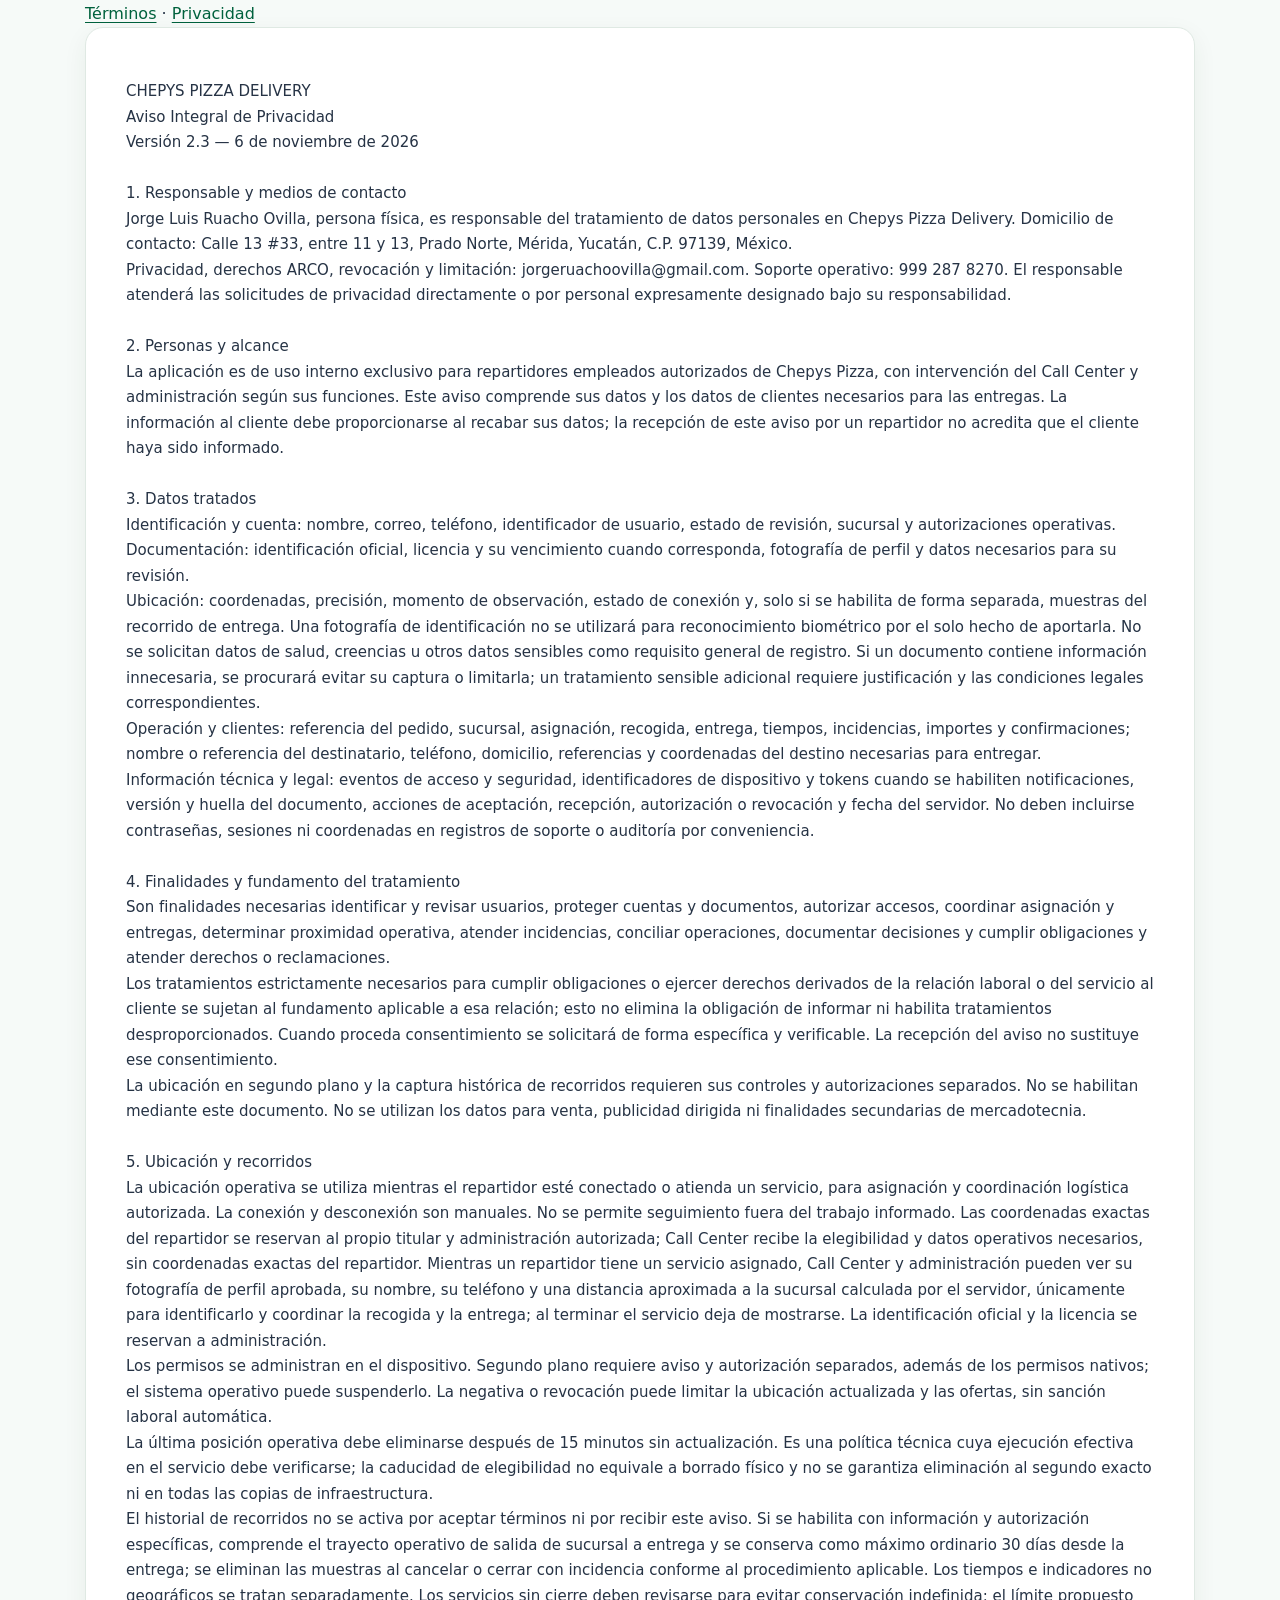
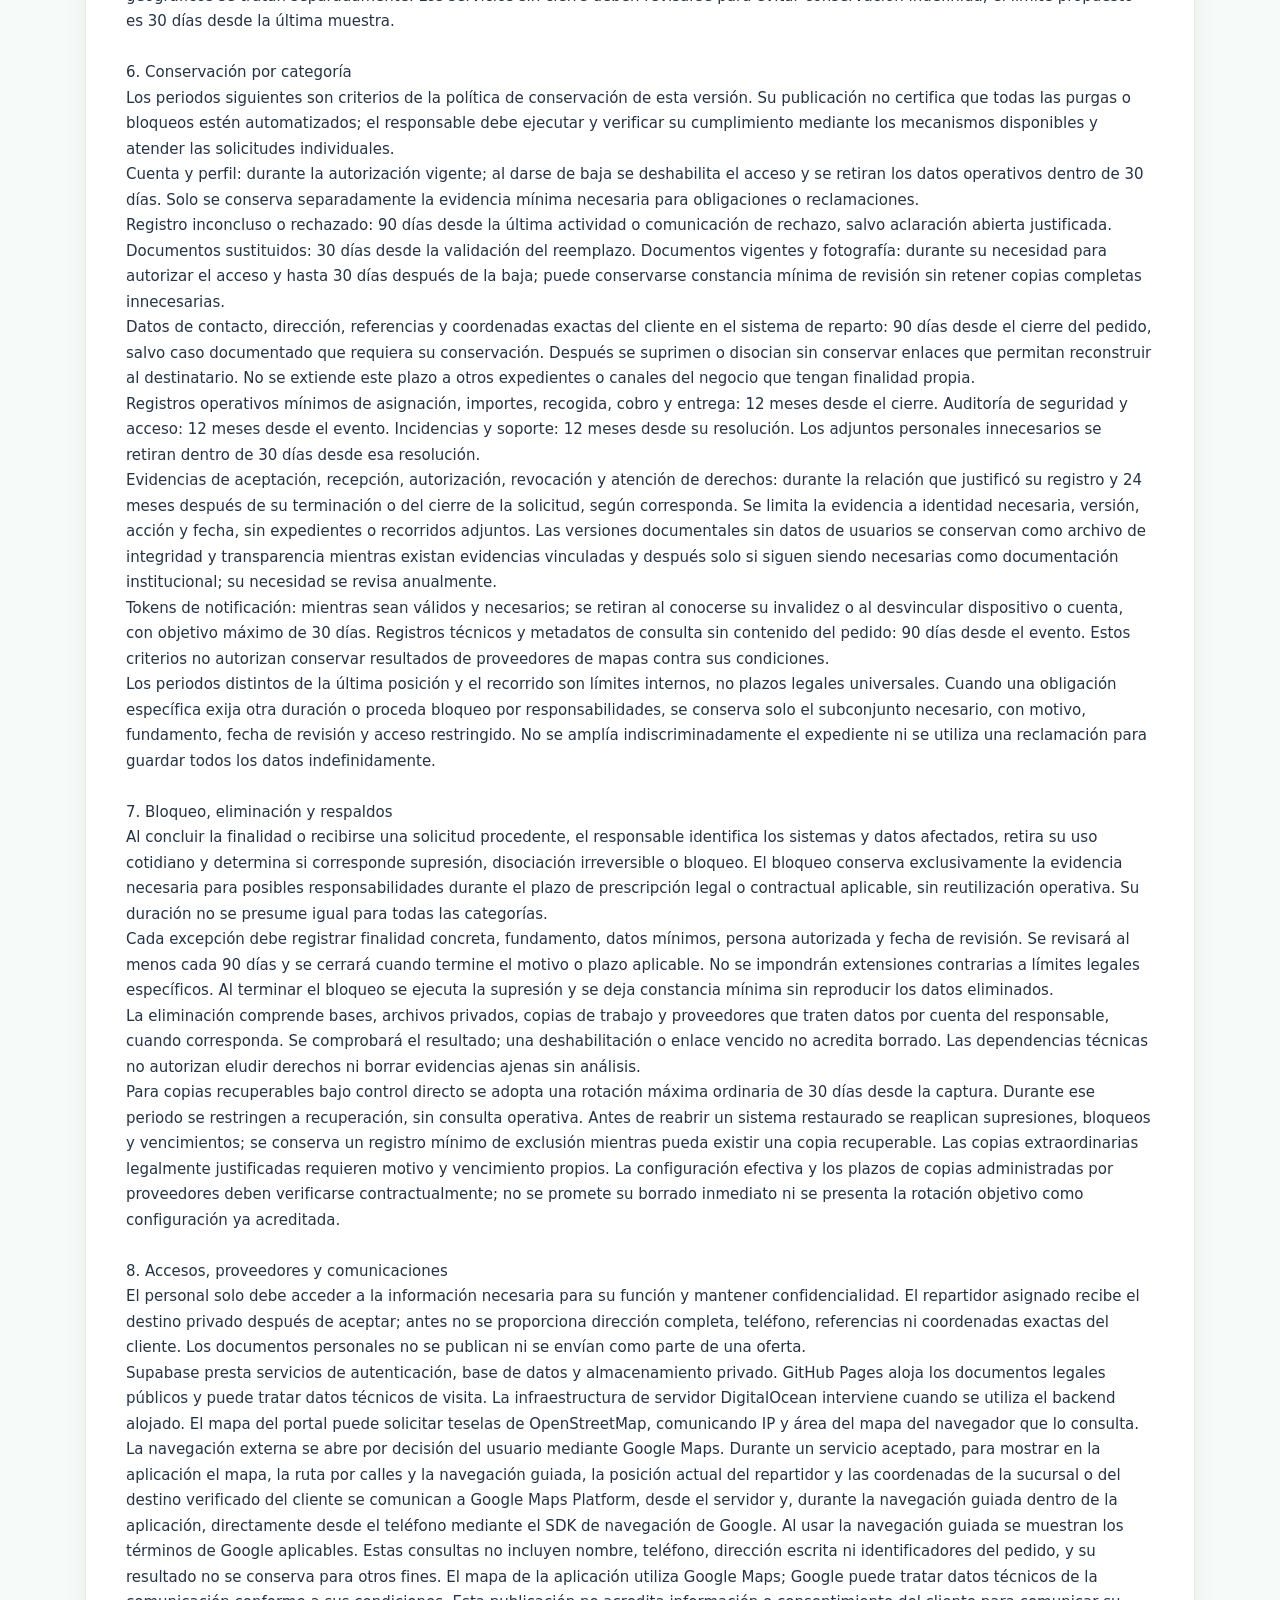
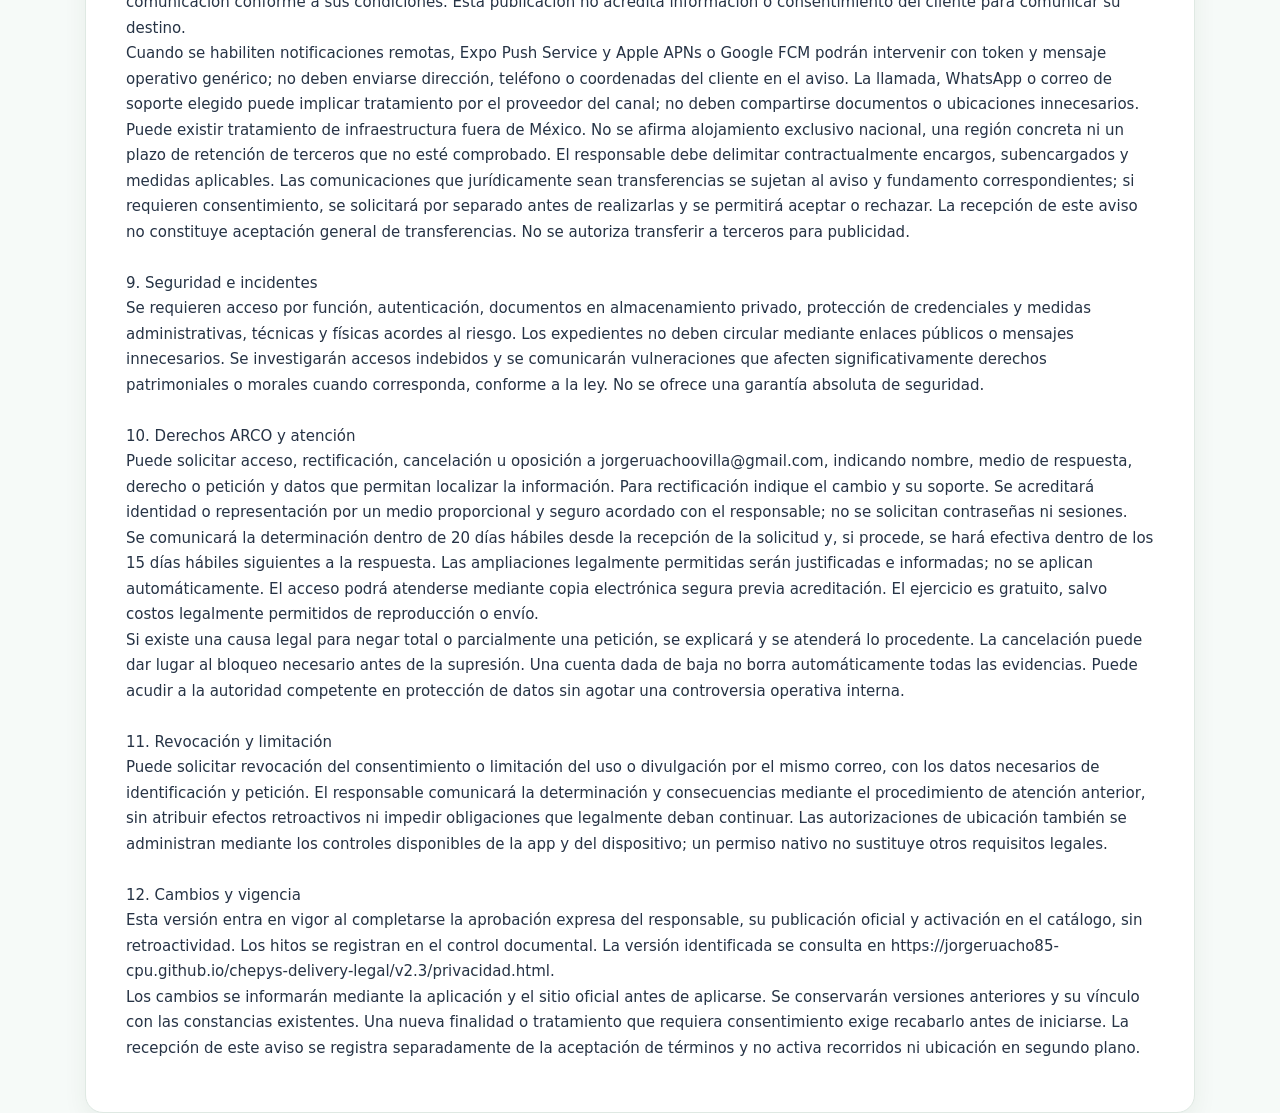
<file: privacidad.html>
<!doctype html><html lang="es-MX"><head><meta charset="utf-8"><meta name="viewport" content="width=device-width,initial-scale=1"><meta name="referrer" content="no-referrer"><meta http-equiv="Content-Security-Policy" content="default-src 'none'; style-src 'self' 'unsafe-inline'; base-uri 'none'; form-action 'none'"><title>Aviso Integral de Privacidad · Chepys Pizza Delivery</title><link rel="stylesheet" href="styles.css"></head><body><header class="wrap"><nav aria-label="Documentos legales"><a href="terminos.html">Términos</a> · <a href="privacidad.html">Privacidad</a></nav></header><main class="wrap"><article class="document" data-document-version="2.3"><pre style="white-space:pre-wrap;font:inherit;overflow-wrap:anywhere">CHEPYS PIZZA DELIVERY
Aviso Integral de Privacidad
Versión 2.3 — 6 de noviembre de 2026

1. Responsable y medios de contacto
Jorge Luis Ruacho Ovilla, persona física, es responsable del tratamiento de datos personales en Chepys Pizza Delivery. Domicilio de contacto: Calle 13 #33, entre 11 y 13, Prado Norte, Mérida, Yucatán, C.P. 97139, México.
Privacidad, derechos ARCO, revocación y limitación: jorgeruachoovilla@gmail.com. Soporte operativo: 999 287 8270. El responsable atenderá las solicitudes de privacidad directamente o por personal expresamente designado bajo su responsabilidad.

2. Personas y alcance
La aplicación es de uso interno exclusivo para repartidores empleados autorizados de Chepys Pizza, con intervención del Call Center y administración según sus funciones. Este aviso comprende sus datos y los datos de clientes necesarios para las entregas. La información al cliente debe proporcionarse al recabar sus datos; la recepción de este aviso por un repartidor no acredita que el cliente haya sido informado.

3. Datos tratados
Identificación y cuenta: nombre, correo, teléfono, identificador de usuario, estado de revisión, sucursal y autorizaciones operativas. Documentación: identificación oficial, licencia y su vencimiento cuando corresponda, fotografía de perfil y datos necesarios para su revisión.
Ubicación: coordenadas, precisión, momento de observación, estado de conexión y, solo si se habilita de forma separada, muestras del recorrido de entrega. Una fotografía de identificación no se utilizará para reconocimiento biométrico por el solo hecho de aportarla. No se solicitan datos de salud, creencias u otros datos sensibles como requisito general de registro. Si un documento contiene información innecesaria, se procurará evitar su captura o limitarla; un tratamiento sensible adicional requiere justificación y las condiciones legales correspondientes.
Operación y clientes: referencia del pedido, sucursal, asignación, recogida, entrega, tiempos, incidencias, importes y confirmaciones; nombre o referencia del destinatario, teléfono, domicilio, referencias y coordenadas del destino necesarias para entregar.
Información técnica y legal: eventos de acceso y seguridad, identificadores de dispositivo y tokens cuando se habiliten notificaciones, versión y huella del documento, acciones de aceptación, recepción, autorización o revocación y fecha del servidor. No deben incluirse contraseñas, sesiones ni coordenadas en registros de soporte o auditoría por conveniencia.

4. Finalidades y fundamento del tratamiento
Son finalidades necesarias identificar y revisar usuarios, proteger cuentas y documentos, autorizar accesos, coordinar asignación y entregas, determinar proximidad operativa, atender incidencias, conciliar operaciones, documentar decisiones y cumplir obligaciones y atender derechos o reclamaciones.
Los tratamientos estrictamente necesarios para cumplir obligaciones o ejercer derechos derivados de la relación laboral o del servicio al cliente se sujetan al fundamento aplicable a esa relación; esto no elimina la obligación de informar ni habilita tratamientos desproporcionados. Cuando proceda consentimiento se solicitará de forma específica y verificable. La recepción del aviso no sustituye ese consentimiento.
La ubicación en segundo plano y la captura histórica de recorridos requieren sus controles y autorizaciones separados. No se habilitan mediante este documento. No se utilizan los datos para venta, publicidad dirigida ni finalidades secundarias de mercadotecnia.

5. Ubicación y recorridos
La ubicación operativa se utiliza mientras el repartidor esté conectado o atienda un servicio, para asignación y coordinación logística autorizada. La conexión y desconexión son manuales. No se permite seguimiento fuera del trabajo informado. Las coordenadas exactas del repartidor se reservan al propio titular y administración autorizada; Call Center recibe la elegibilidad y datos operativos necesarios, sin coordenadas exactas del repartidor. Mientras un repartidor tiene un servicio asignado, Call Center y administración pueden ver su fotografía de perfil aprobada, su nombre, su teléfono y una distancia aproximada a la sucursal calculada por el servidor, únicamente para identificarlo y coordinar la recogida y la entrega; al terminar el servicio deja de mostrarse. La identificación oficial y la licencia se reservan a administración.
Los permisos se administran en el dispositivo. Segundo plano requiere aviso y autorización separados, además de los permisos nativos; el sistema operativo puede suspenderlo. La negativa o revocación puede limitar la ubicación actualizada y las ofertas, sin sanción laboral automática.
La última posición operativa debe eliminarse después de 15 minutos sin actualización. Es una política técnica cuya ejecución efectiva en el servicio debe verificarse; la caducidad de elegibilidad no equivale a borrado físico y no se garantiza eliminación al segundo exacto ni en todas las copias de infraestructura.
El historial de recorridos no se activa por aceptar términos ni por recibir este aviso. Si se habilita con información y autorización específicas, comprende el trayecto operativo de salida de sucursal a entrega y se conserva como máximo ordinario 30 días desde la entrega; se eliminan las muestras al cancelar o cerrar con incidencia conforme al procedimiento aplicable. Los tiempos e indicadores no geográficos se tratan separadamente. Los servicios sin cierre deben revisarse para evitar conservación indefinida; el límite propuesto es 30 días desde la última muestra.

6. Conservación por categoría
Los periodos siguientes son criterios de la política de conservación de esta versión. Su publicación no certifica que todas las purgas o bloqueos estén automatizados; el responsable debe ejecutar y verificar su cumplimiento mediante los mecanismos disponibles y atender las solicitudes individuales.
Cuenta y perfil: durante la autorización vigente; al darse de baja se deshabilita el acceso y se retiran los datos operativos dentro de 30 días. Solo se conserva separadamente la evidencia mínima necesaria para obligaciones o reclamaciones.
Registro inconcluso o rechazado: 90 días desde la última actividad o comunicación de rechazo, salvo aclaración abierta justificada. Documentos sustituidos: 30 días desde la validación del reemplazo. Documentos vigentes y fotografía: durante su necesidad para autorizar el acceso y hasta 30 días después de la baja; puede conservarse constancia mínima de revisión sin retener copias completas innecesarias.
Datos de contacto, dirección, referencias y coordenadas exactas del cliente en el sistema de reparto: 90 días desde el cierre del pedido, salvo caso documentado que requiera su conservación. Después se suprimen o disocian sin conservar enlaces que permitan reconstruir al destinatario. No se extiende este plazo a otros expedientes o canales del negocio que tengan finalidad propia.
Registros operativos mínimos de asignación, importes, recogida, cobro y entrega: 12 meses desde el cierre. Auditoría de seguridad y acceso: 12 meses desde el evento. Incidencias y soporte: 12 meses desde su resolución. Los adjuntos personales innecesarios se retiran dentro de 30 días desde esa resolución.
Evidencias de aceptación, recepción, autorización, revocación y atención de derechos: durante la relación que justificó su registro y 24 meses después de su terminación o del cierre de la solicitud, según corresponda. Se limita la evidencia a identidad necesaria, versión, acción y fecha, sin expedientes o recorridos adjuntos. Las versiones documentales sin datos de usuarios se conservan como archivo de integridad y transparencia mientras existan evidencias vinculadas y después solo si siguen siendo necesarias como documentación institucional; su necesidad se revisa anualmente.
Tokens de notificación: mientras sean válidos y necesarios; se retiran al conocerse su invalidez o al desvincular dispositivo o cuenta, con objetivo máximo de 30 días. Registros técnicos y metadatos de consulta sin contenido del pedido: 90 días desde el evento. Estos criterios no autorizan conservar resultados de proveedores de mapas contra sus condiciones.
Los periodos distintos de la última posición y el recorrido son límites internos, no plazos legales universales. Cuando una obligación específica exija otra duración o proceda bloqueo por responsabilidades, se conserva solo el subconjunto necesario, con motivo, fundamento, fecha de revisión y acceso restringido. No se amplía indiscriminadamente el expediente ni se utiliza una reclamación para guardar todos los datos indefinidamente.

7. Bloqueo, eliminación y respaldos
Al concluir la finalidad o recibirse una solicitud procedente, el responsable identifica los sistemas y datos afectados, retira su uso cotidiano y determina si corresponde supresión, disociación irreversible o bloqueo. El bloqueo conserva exclusivamente la evidencia necesaria para posibles responsabilidades durante el plazo de prescripción legal o contractual aplicable, sin reutilización operativa. Su duración no se presume igual para todas las categorías.
Cada excepción debe registrar finalidad concreta, fundamento, datos mínimos, persona autorizada y fecha de revisión. Se revisará al menos cada 90 días y se cerrará cuando termine el motivo o plazo aplicable. No se impondrán extensiones contrarias a límites legales específicos. Al terminar el bloqueo se ejecuta la supresión y se deja constancia mínima sin reproducir los datos eliminados.
La eliminación comprende bases, archivos privados, copias de trabajo y proveedores que traten datos por cuenta del responsable, cuando corresponda. Se comprobará el resultado; una deshabilitación o enlace vencido no acredita borrado. Las dependencias técnicas no autorizan eludir derechos ni borrar evidencias ajenas sin análisis.
Para copias recuperables bajo control directo se adopta una rotación máxima ordinaria de 30 días desde la captura. Durante ese periodo se restringen a recuperación, sin consulta operativa. Antes de reabrir un sistema restaurado se reaplican supresiones, bloqueos y vencimientos; se conserva un registro mínimo de exclusión mientras pueda existir una copia recuperable. Las copias extraordinarias legalmente justificadas requieren motivo y vencimiento propios. La configuración efectiva y los plazos de copias administradas por proveedores deben verificarse contractualmente; no se promete su borrado inmediato ni se presenta la rotación objetivo como configuración ya acreditada.

8. Accesos, proveedores y comunicaciones
El personal solo debe acceder a la información necesaria para su función y mantener confidencialidad. El repartidor asignado recibe el destino privado después de aceptar; antes no se proporciona dirección completa, teléfono, referencias ni coordenadas exactas del cliente. Los documentos personales no se publican ni se envían como parte de una oferta.
Supabase presta servicios de autenticación, base de datos y almacenamiento privado. GitHub Pages aloja los documentos legales públicos y puede tratar datos técnicos de visita. La infraestructura de servidor DigitalOcean interviene cuando se utiliza el backend alojado. El mapa del portal puede solicitar teselas de OpenStreetMap, comunicando IP y área del mapa del navegador que lo consulta.
La navegación externa se abre por decisión del usuario mediante Google Maps. Durante un servicio aceptado, para mostrar en la aplicación el mapa, la ruta por calles y la navegación guiada, la posición actual del repartidor y las coordenadas de la sucursal o del destino verificado del cliente se comunican a Google Maps Platform, desde el servidor y, durante la navegación guiada dentro de la aplicación, directamente desde el teléfono mediante el SDK de navegación de Google. Al usar la navegación guiada se muestran los términos de Google aplicables. Estas consultas no incluyen nombre, teléfono, dirección escrita ni identificadores del pedido, y su resultado no se conserva para otros fines. El mapa de la aplicación utiliza Google Maps; Google puede tratar datos técnicos de la comunicación conforme a sus condiciones. Esta publicación no acredita información o consentimiento del cliente para comunicar su destino.
Cuando se habiliten notificaciones remotas, Expo Push Service y Apple APNs o Google FCM podrán intervenir con token y mensaje operativo genérico; no deben enviarse dirección, teléfono o coordenadas del cliente en el aviso. La llamada, WhatsApp o correo de soporte elegido puede implicar tratamiento por el proveedor del canal; no deben compartirse documentos o ubicaciones innecesarios.
Puede existir tratamiento de infraestructura fuera de México. No se afirma alojamiento exclusivo nacional, una región concreta ni un plazo de retención de terceros que no esté comprobado. El responsable debe delimitar contractualmente encargos, subencargados y medidas aplicables. Las comunicaciones que jurídicamente sean transferencias se sujetan al aviso y fundamento correspondientes; si requieren consentimiento, se solicitará por separado antes de realizarlas y se permitirá aceptar o rechazar. La recepción de este aviso no constituye aceptación general de transferencias. No se autoriza transferir a terceros para publicidad.

9. Seguridad e incidentes
Se requieren acceso por función, autenticación, documentos en almacenamiento privado, protección de credenciales y medidas administrativas, técnicas y físicas acordes al riesgo. Los expedientes no deben circular mediante enlaces públicos o mensajes innecesarios. Se investigarán accesos indebidos y se comunicarán vulneraciones que afecten significativamente derechos patrimoniales o morales cuando corresponda, conforme a la ley. No se ofrece una garantía absoluta de seguridad.

10. Derechos ARCO y atención
Puede solicitar acceso, rectificación, cancelación u oposición a jorgeruachoovilla@gmail.com, indicando nombre, medio de respuesta, derecho o petición y datos que permitan localizar la información. Para rectificación indique el cambio y su soporte. Se acreditará identidad o representación por un medio proporcional y seguro acordado con el responsable; no se solicitan contraseñas ni sesiones.
Se comunicará la determinación dentro de 20 días hábiles desde la recepción de la solicitud y, si procede, se hará efectiva dentro de los 15 días hábiles siguientes a la respuesta. Las ampliaciones legalmente permitidas serán justificadas e informadas; no se aplican automáticamente. El acceso podrá atenderse mediante copia electrónica segura previa acreditación. El ejercicio es gratuito, salvo costos legalmente permitidos de reproducción o envío.
Si existe una causa legal para negar total o parcialmente una petición, se explicará y se atenderá lo procedente. La cancelación puede dar lugar al bloqueo necesario antes de la supresión. Una cuenta dada de baja no borra automáticamente todas las evidencias. Puede acudir a la autoridad competente en protección de datos sin agotar una controversia operativa interna.

11. Revocación y limitación
Puede solicitar revocación del consentimiento o limitación del uso o divulgación por el mismo correo, con los datos necesarios de identificación y petición. El responsable comunicará la determinación y consecuencias mediante el procedimiento de atención anterior, sin atribuir efectos retroactivos ni impedir obligaciones que legalmente deban continuar. Las autorizaciones de ubicación también se administran mediante los controles disponibles de la app y del dispositivo; un permiso nativo no sustituye otros requisitos legales.

12. Cambios y vigencia
Esta versión entra en vigor al completarse la aprobación expresa del responsable, su publicación oficial y activación en el catálogo, sin retroactividad. Los hitos se registran en el control documental. La versión identificada se consulta en https://jorgeruacho85-cpu.github.io/chepys-delivery-legal/v2.3/privacidad.html.
Los cambios se informarán mediante la aplicación y el sitio oficial antes de aplicarse. Se conservarán versiones anteriores y su vínculo con las constancias existentes. Una nueva finalidad o tratamiento que requiera consentimiento exige recabarlo antes de iniciarse. La recepción de este aviso se registra separadamente de la aceptación de términos y no activa recorridos ni ubicación en segundo plano.
</pre></article></main></body></html>
</file>
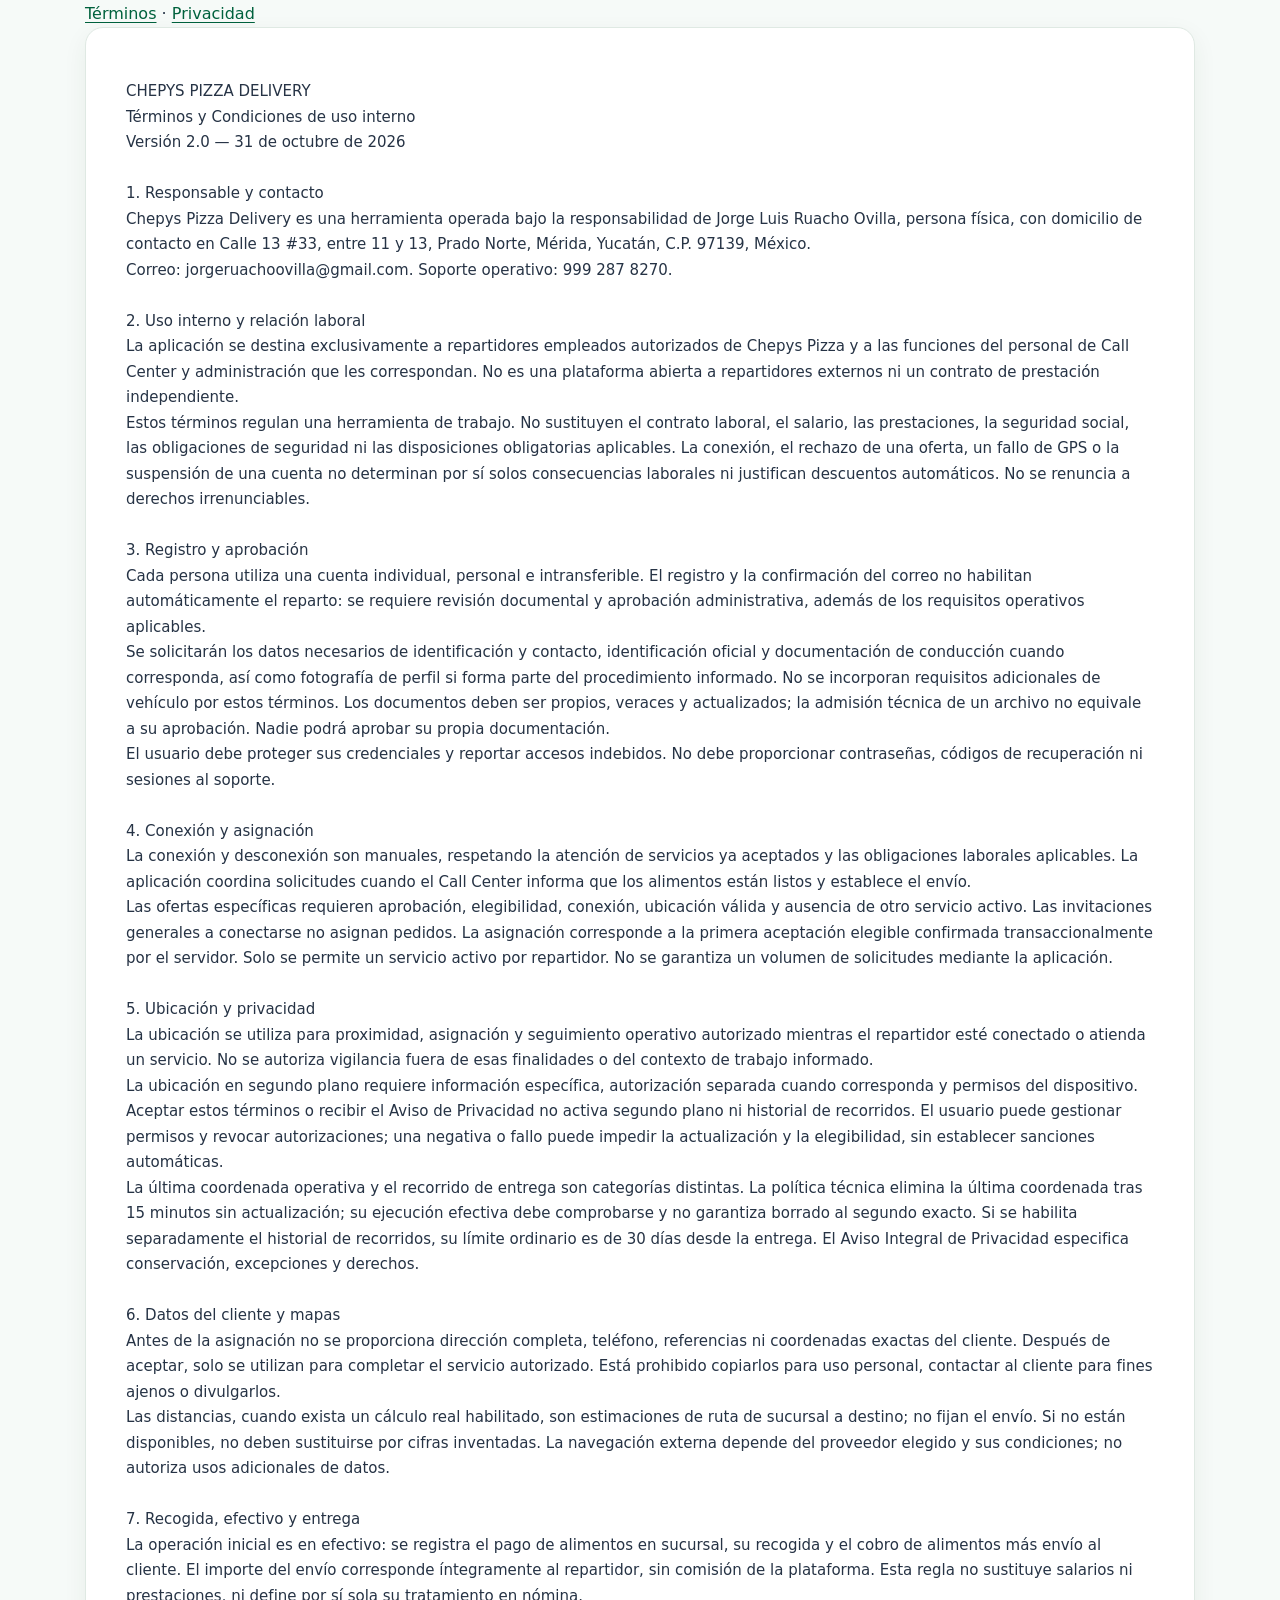
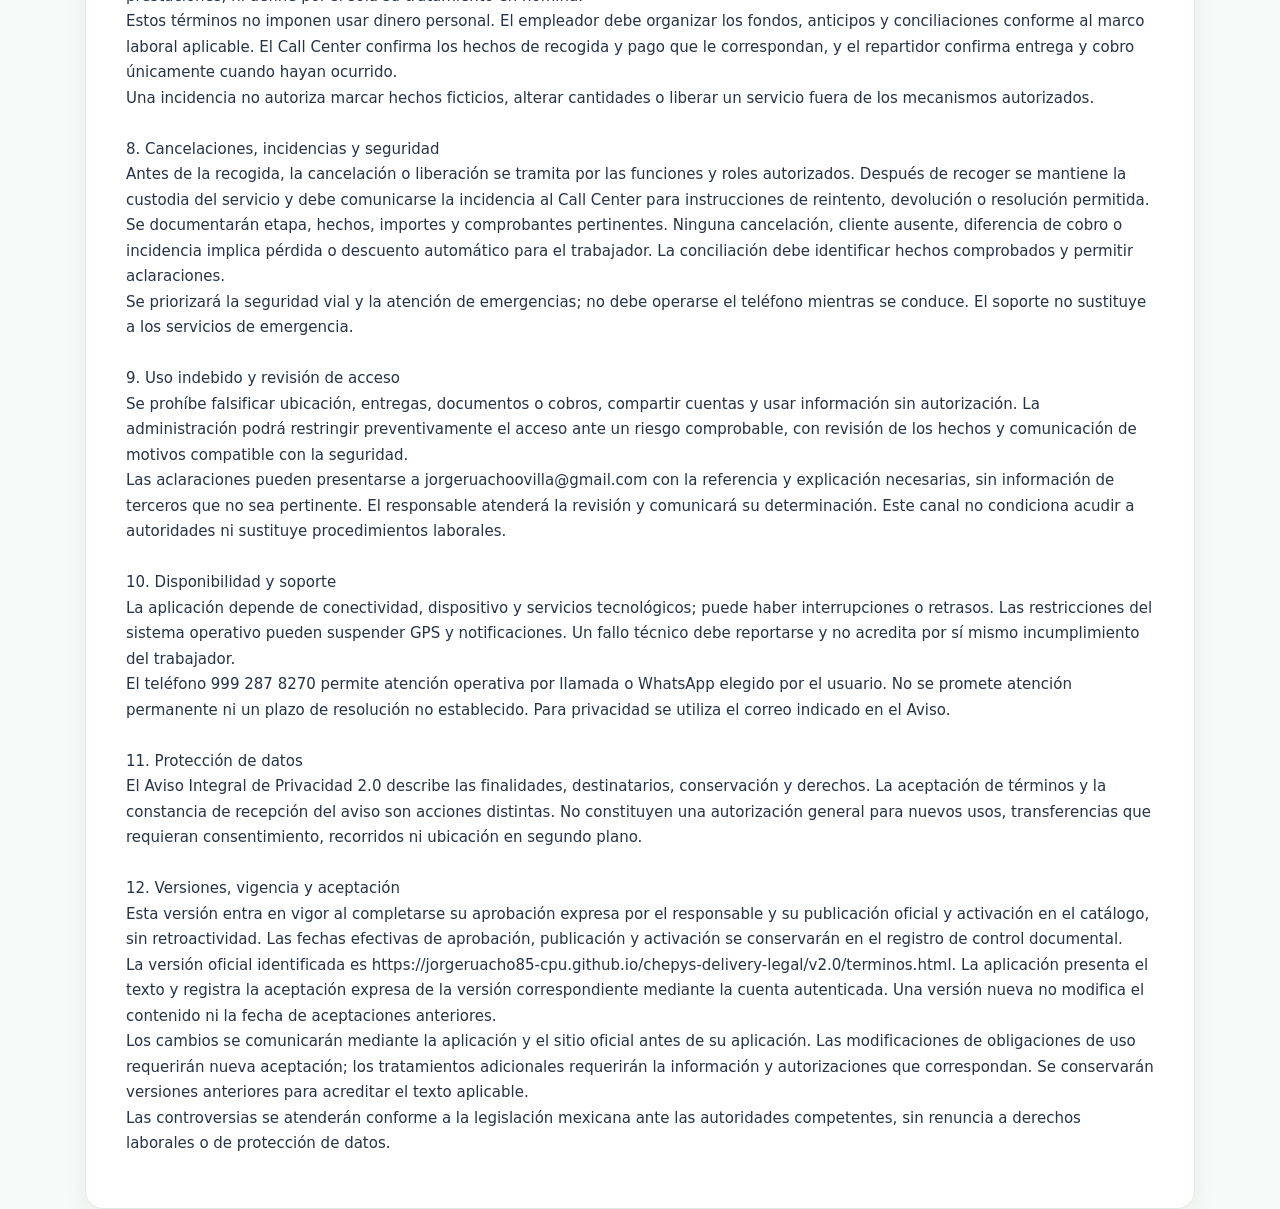
<file: terminos.html>
<!doctype html><html lang="es-MX"><head><meta charset="utf-8"><meta name="viewport" content="width=device-width,initial-scale=1"><meta name="referrer" content="no-referrer"><meta http-equiv="Content-Security-Policy" content="default-src 'none'; style-src 'self' 'unsafe-inline'; base-uri 'none'; form-action 'none'"><title>Términos y Condiciones · Chepys Pizza Delivery</title><link rel="stylesheet" href="styles.css"></head><body><header class="wrap"><nav aria-label="Documentos legales"><a href="terminos.html">Términos</a> · <a href="privacidad.html">Privacidad</a></nav></header><main class="wrap"><article class="document" data-document-version="2.0"><pre style="white-space:pre-wrap;font:inherit;overflow-wrap:anywhere">CHEPYS PIZZA DELIVERY
Términos y Condiciones de uso interno
Versión 2.0 — 31 de octubre de 2026

1. Responsable y contacto
Chepys Pizza Delivery es una herramienta operada bajo la responsabilidad de Jorge Luis Ruacho Ovilla, persona física, con domicilio de contacto en Calle 13 #33, entre 11 y 13, Prado Norte, Mérida, Yucatán, C.P. 97139, México.
Correo: jorgeruachoovilla@gmail.com. Soporte operativo: 999 287 8270.

2. Uso interno y relación laboral
La aplicación se destina exclusivamente a repartidores empleados autorizados de Chepys Pizza y a las funciones del personal de Call Center y administración que les correspondan. No es una plataforma abierta a repartidores externos ni un contrato de prestación independiente.
Estos términos regulan una herramienta de trabajo. No sustituyen el contrato laboral, el salario, las prestaciones, la seguridad social, las obligaciones de seguridad ni las disposiciones obligatorias aplicables. La conexión, el rechazo de una oferta, un fallo de GPS o la suspensión de una cuenta no determinan por sí solos consecuencias laborales ni justifican descuentos automáticos. No se renuncia a derechos irrenunciables.

3. Registro y aprobación
Cada persona utiliza una cuenta individual, personal e intransferible. El registro y la confirmación del correo no habilitan automáticamente el reparto: se requiere revisión documental y aprobación administrativa, además de los requisitos operativos aplicables.
Se solicitarán los datos necesarios de identificación y contacto, identificación oficial y documentación de conducción cuando corresponda, así como fotografía de perfil si forma parte del procedimiento informado. No se incorporan requisitos adicionales de vehículo por estos términos. Los documentos deben ser propios, veraces y actualizados; la admisión técnica de un archivo no equivale a su aprobación. Nadie podrá aprobar su propia documentación.
El usuario debe proteger sus credenciales y reportar accesos indebidos. No debe proporcionar contraseñas, códigos de recuperación ni sesiones al soporte.

4. Conexión y asignación
La conexión y desconexión son manuales, respetando la atención de servicios ya aceptados y las obligaciones laborales aplicables. La aplicación coordina solicitudes cuando el Call Center informa que los alimentos están listos y establece el envío.
Las ofertas específicas requieren aprobación, elegibilidad, conexión, ubicación válida y ausencia de otro servicio activo. Las invitaciones generales a conectarse no asignan pedidos. La asignación corresponde a la primera aceptación elegible confirmada transaccionalmente por el servidor. Solo se permite un servicio activo por repartidor. No se garantiza un volumen de solicitudes mediante la aplicación.

5. Ubicación y privacidad
La ubicación se utiliza para proximidad, asignación y seguimiento operativo autorizado mientras el repartidor esté conectado o atienda un servicio. No se autoriza vigilancia fuera de esas finalidades o del contexto de trabajo informado.
La ubicación en segundo plano requiere información específica, autorización separada cuando corresponda y permisos del dispositivo. Aceptar estos términos o recibir el Aviso de Privacidad no activa segundo plano ni historial de recorridos. El usuario puede gestionar permisos y revocar autorizaciones; una negativa o fallo puede impedir la actualización y la elegibilidad, sin establecer sanciones automáticas.
La última coordenada operativa y el recorrido de entrega son categorías distintas. La política técnica elimina la última coordenada tras 15 minutos sin actualización; su ejecución efectiva debe comprobarse y no garantiza borrado al segundo exacto. Si se habilita separadamente el historial de recorridos, su límite ordinario es de 30 días desde la entrega. El Aviso Integral de Privacidad especifica conservación, excepciones y derechos.

6. Datos del cliente y mapas
Antes de la asignación no se proporciona dirección completa, teléfono, referencias ni coordenadas exactas del cliente. Después de aceptar, solo se utilizan para completar el servicio autorizado. Está prohibido copiarlos para uso personal, contactar al cliente para fines ajenos o divulgarlos.
Las distancias, cuando exista un cálculo real habilitado, son estimaciones de ruta de sucursal a destino; no fijan el envío. Si no están disponibles, no deben sustituirse por cifras inventadas. La navegación externa depende del proveedor elegido y sus condiciones; no autoriza usos adicionales de datos.

7. Recogida, efectivo y entrega
La operación inicial es en efectivo: se registra el pago de alimentos en sucursal, su recogida y el cobro de alimentos más envío al cliente. El importe del envío corresponde íntegramente al repartidor, sin comisión de la plataforma. Esta regla no sustituye salarios ni prestaciones, ni define por sí sola su tratamiento en nómina.
Estos términos no imponen usar dinero personal. El empleador debe organizar los fondos, anticipos y conciliaciones conforme al marco laboral aplicable. El Call Center confirma los hechos de recogida y pago que le correspondan, y el repartidor confirma entrega y cobro únicamente cuando hayan ocurrido.
Una incidencia no autoriza marcar hechos ficticios, alterar cantidades o liberar un servicio fuera de los mecanismos autorizados.

8. Cancelaciones, incidencias y seguridad
Antes de la recogida, la cancelación o liberación se tramita por las funciones y roles autorizados. Después de recoger se mantiene la custodia del servicio y debe comunicarse la incidencia al Call Center para instrucciones de reintento, devolución o resolución permitida.
Se documentarán etapa, hechos, importes y comprobantes pertinentes. Ninguna cancelación, cliente ausente, diferencia de cobro o incidencia implica pérdida o descuento automático para el trabajador. La conciliación debe identificar hechos comprobados y permitir aclaraciones.
Se priorizará la seguridad vial y la atención de emergencias; no debe operarse el teléfono mientras se conduce. El soporte no sustituye a los servicios de emergencia.

9. Uso indebido y revisión de acceso
Se prohíbe falsificar ubicación, entregas, documentos o cobros, compartir cuentas y usar información sin autorización. La administración podrá restringir preventivamente el acceso ante un riesgo comprobable, con revisión de los hechos y comunicación de motivos compatible con la seguridad.
Las aclaraciones pueden presentarse a jorgeruachoovilla@gmail.com con la referencia y explicación necesarias, sin información de terceros que no sea pertinente. El responsable atenderá la revisión y comunicará su determinación. Este canal no condiciona acudir a autoridades ni sustituye procedimientos laborales.

10. Disponibilidad y soporte
La aplicación depende de conectividad, dispositivo y servicios tecnológicos; puede haber interrupciones o retrasos. Las restricciones del sistema operativo pueden suspender GPS y notificaciones. Un fallo técnico debe reportarse y no acredita por sí mismo incumplimiento del trabajador.
El teléfono 999 287 8270 permite atención operativa por llamada o WhatsApp elegido por el usuario. No se promete atención permanente ni un plazo de resolución no establecido. Para privacidad se utiliza el correo indicado en el Aviso.

11. Protección de datos
El Aviso Integral de Privacidad 2.0 describe las finalidades, destinatarios, conservación y derechos. La aceptación de términos y la constancia de recepción del aviso son acciones distintas. No constituyen una autorización general para nuevos usos, transferencias que requieran consentimiento, recorridos ni ubicación en segundo plano.

12. Versiones, vigencia y aceptación
Esta versión entra en vigor al completarse su aprobación expresa por el responsable y su publicación oficial y activación en el catálogo, sin retroactividad. Las fechas efectivas de aprobación, publicación y activación se conservarán en el registro de control documental.
La versión oficial identificada es https://jorgeruacho85-cpu.github.io/chepys-delivery-legal/v2.0/terminos.html. La aplicación presenta el texto y registra la aceptación expresa de la versión correspondiente mediante la cuenta autenticada. Una versión nueva no modifica el contenido ni la fecha de aceptaciones anteriores.
Los cambios se comunicarán mediante la aplicación y el sitio oficial antes de su aplicación. Las modificaciones de obligaciones de uso requerirán nueva aceptación; los tratamientos adicionales requerirán la información y autorizaciones que correspondan. Se conservarán versiones anteriores para acreditar el texto aplicable.
Las controversias se atenderán conforme a la legislación mexicana ante las autoridades competentes, sin renuncia a derechos laborales o de protección de datos.
</pre></article></main></body></html>
</file>
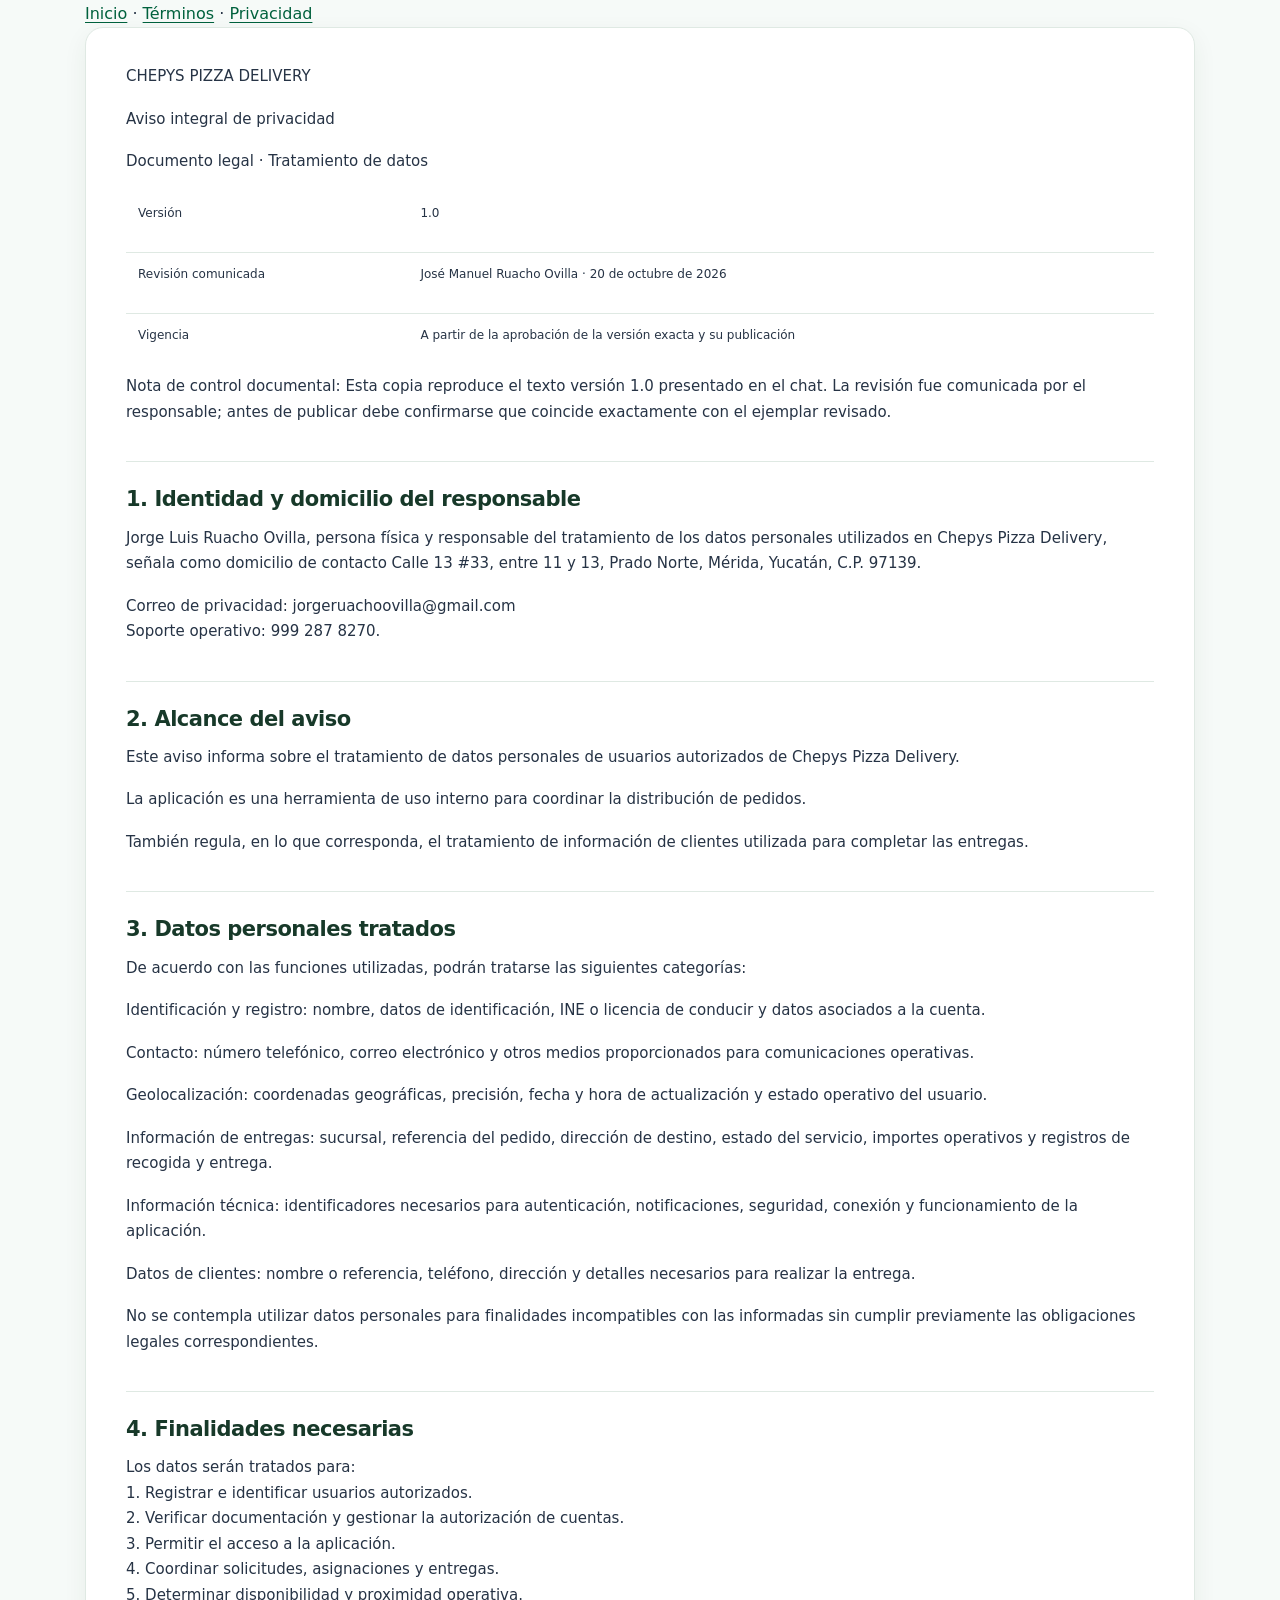
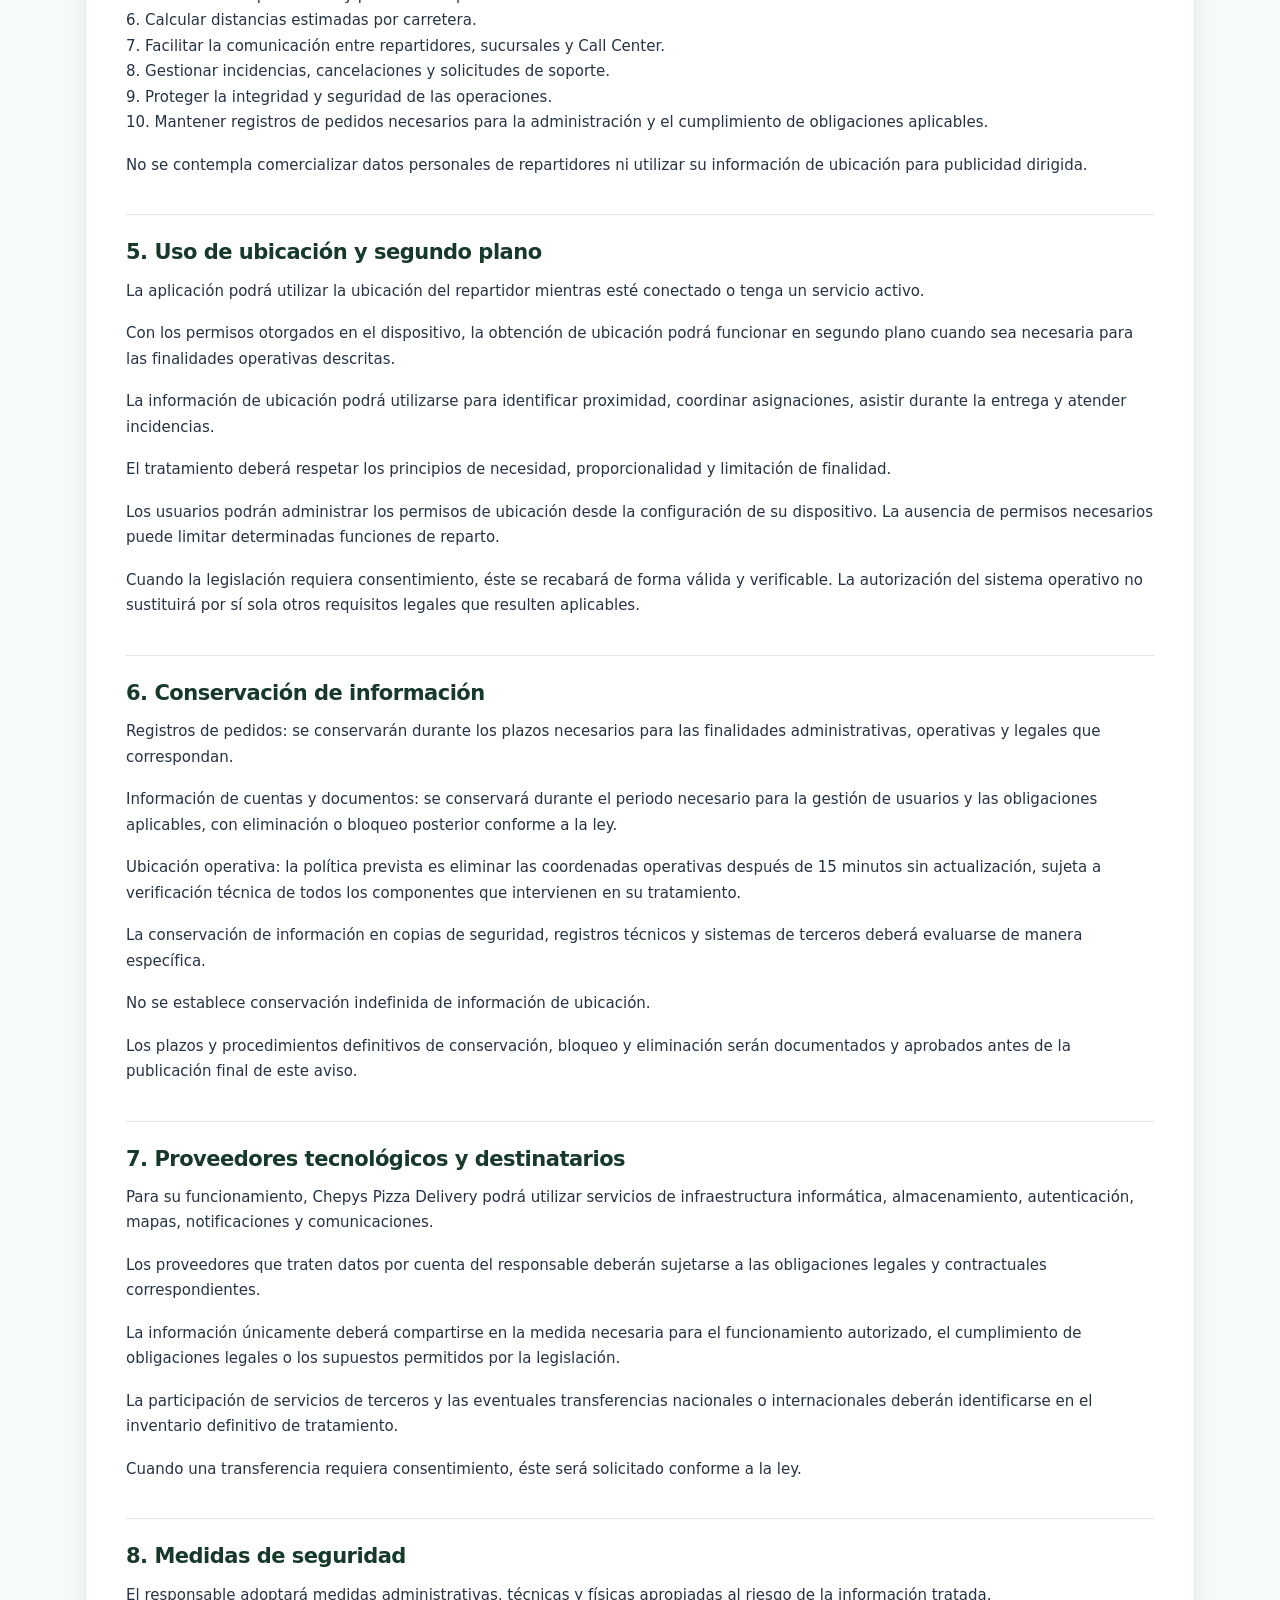
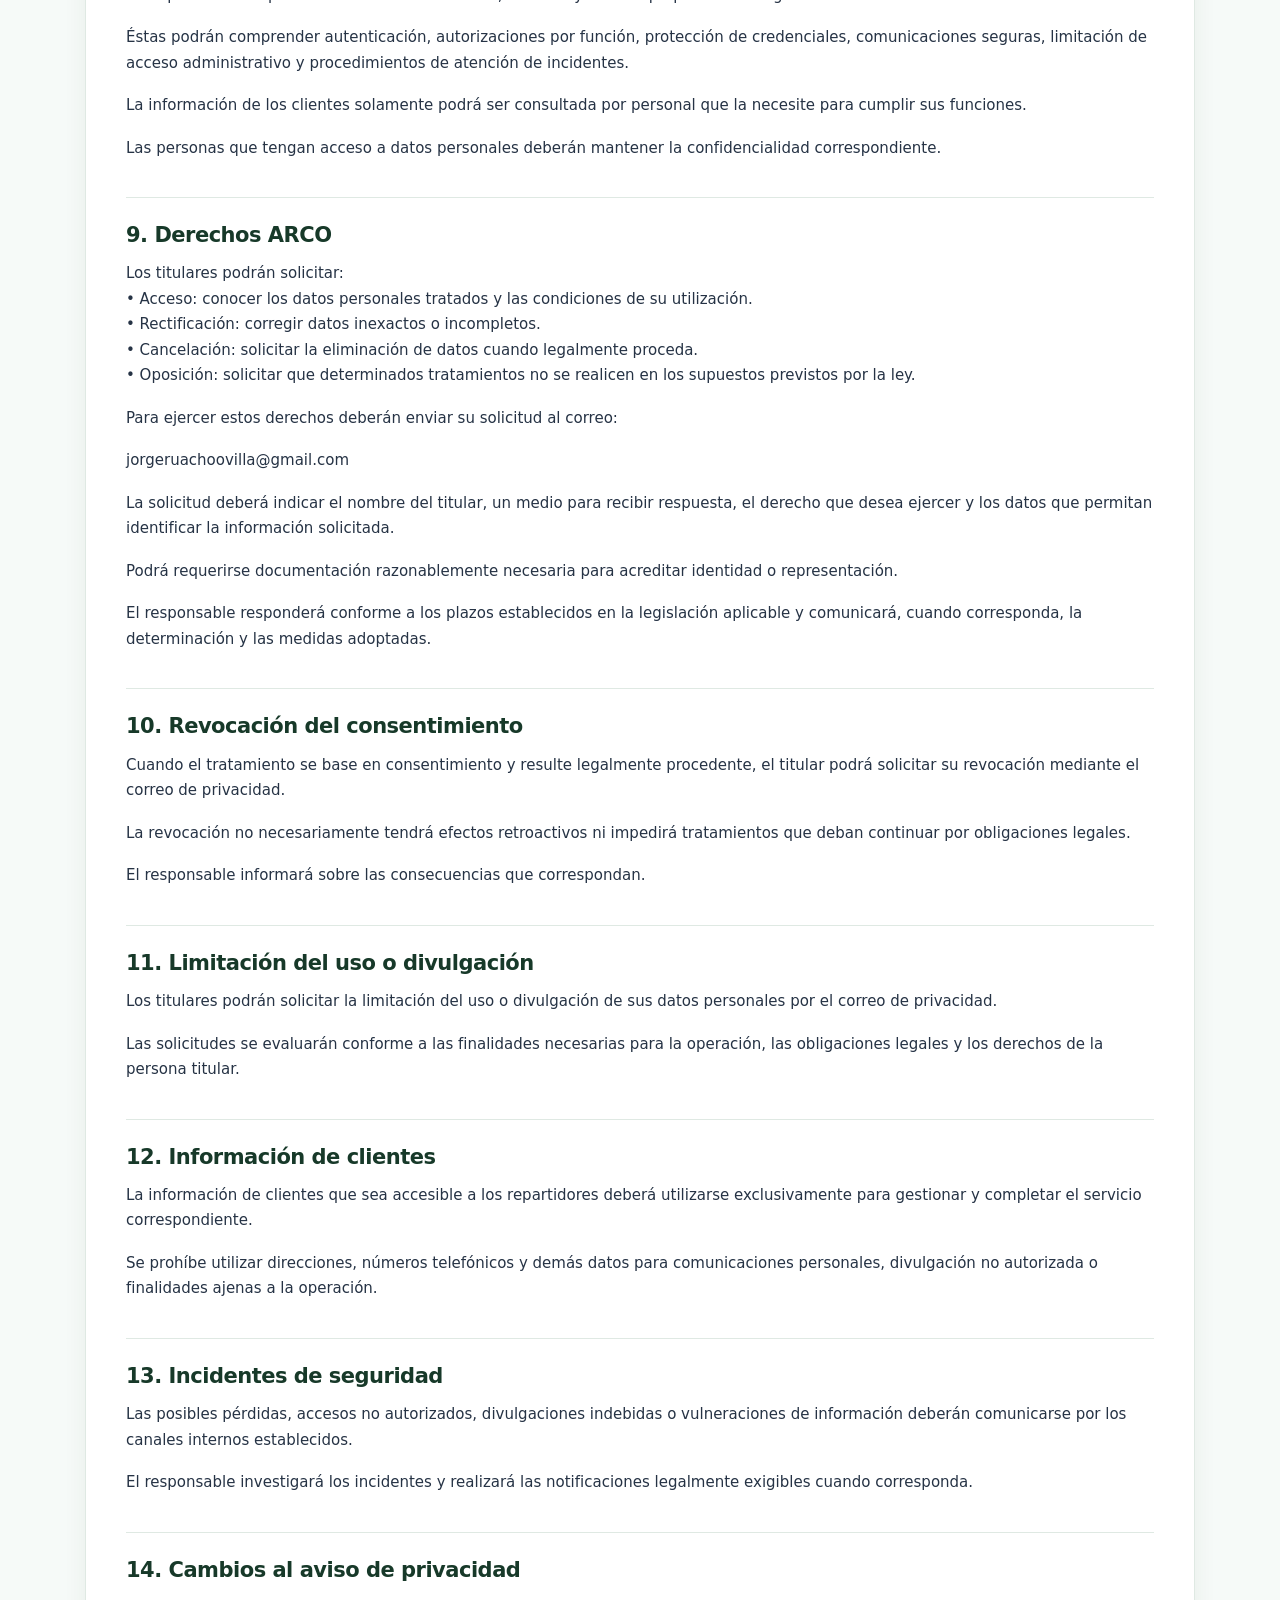
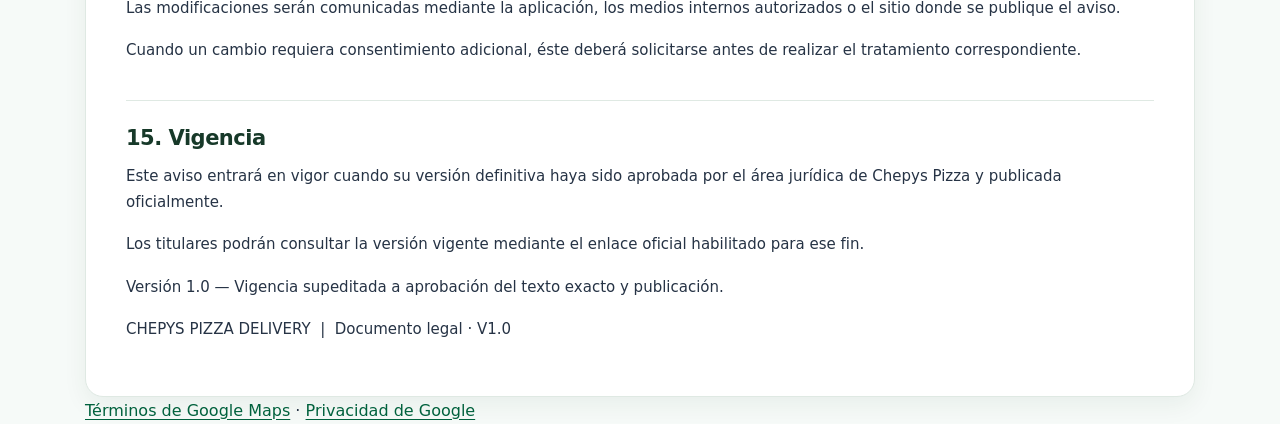
<file: v1.0/privacidad.html>
<!doctype html><html lang="es-MX"><head><meta charset="utf-8"><meta name="viewport" content="width=device-width,initial-scale=1"><meta name="robots" content="index,follow"><meta name="legal-status" content="VERSION REVISADA"><meta name="referrer" content="no-referrer"><meta http-equiv="Content-Security-Policy" content="default-src 'none'; style-src 'self' 'unsafe-inline'; img-src 'self'; base-uri 'none'; form-action 'none'"><title>Aviso integral de privacidad · Chepys Pizza Delivery</title><link rel="stylesheet" href="./styles.css"></head><body><header class="wrap"><nav aria-label="Documentos legales"><a href="./index.html">Inicio</a> · <a href="./terminos.html">Términos</a> · <a href="./privacidad.html">Privacidad</a></nav></header><main class="wrap"><article class="document" data-approved-document="privacy" aria-label="Aviso integral de privacidad"><p style="white-space:pre-wrap">CHEPYS PIZZA DELIVERY</p>
<p style="white-space:pre-wrap">Aviso integral de privacidad</p>
<p style="white-space:pre-wrap">Documento legal · Tratamiento de datos</p>
<table><tr><td>
<p style="white-space:pre-wrap">Versión</p></td><td>
<p style="white-space:pre-wrap">1.0</p></td></tr><tr><td>
<p style="white-space:pre-wrap">Revisión comunicada</p></td><td>
<p style="white-space:pre-wrap">José Manuel Ruacho Ovilla · 20 de octubre de 2026</p></td></tr><tr><td>
<p style="white-space:pre-wrap">Vigencia</p></td><td>
<p style="white-space:pre-wrap">A partir de la aprobación de la versión exacta y su publicación</p></td></tr></table>
<p style="white-space:pre-wrap">Nota de control documental: Esta copia reproduce el texto versión 1.0 presentado en el chat. La revisión fue comunicada por el responsable; antes de publicar debe confirmarse que coincide exactamente con el ejemplar revisado.</p>
<h2 style="white-space:pre-wrap">1. Identidad y domicilio del responsable</h2>
<p style="white-space:pre-wrap">Jorge Luis Ruacho Ovilla, persona física y responsable del tratamiento de los datos personales utilizados en Chepys Pizza Delivery, señala como domicilio de contacto Calle 13 #33, entre 11 y 13, Prado Norte, Mérida, Yucatán, C.P. 97139.</p>
<p style="white-space:pre-wrap">Correo de privacidad: jorgeruachoovilla@gmail.com
Soporte operativo: 999 287 8270.</p>
<h2 style="white-space:pre-wrap">2. Alcance del aviso</h2>
<p style="white-space:pre-wrap">Este aviso informa sobre el tratamiento de datos personales de usuarios autorizados de Chepys Pizza Delivery.</p>
<p style="white-space:pre-wrap">La aplicación es una herramienta de uso interno para coordinar la distribución de pedidos.</p>
<p style="white-space:pre-wrap">También regula, en lo que corresponda, el tratamiento de información de clientes utilizada para completar las entregas.</p>
<h2 style="white-space:pre-wrap">3. Datos personales tratados</h2>
<p style="white-space:pre-wrap">De acuerdo con las funciones utilizadas, podrán tratarse las siguientes categorías:</p>
<p style="white-space:pre-wrap">Identificación y registro: nombre, datos de identificación, INE o licencia de conducir y datos asociados a la cuenta.</p>
<p style="white-space:pre-wrap">Contacto: número telefónico, correo electrónico y otros medios proporcionados para comunicaciones operativas.</p>
<p style="white-space:pre-wrap">Geolocalización: coordenadas geográficas, precisión, fecha y hora de actualización y estado operativo del usuario.</p>
<p style="white-space:pre-wrap">Información de entregas: sucursal, referencia del pedido, dirección de destino, estado del servicio, importes operativos y registros de recogida y entrega.</p>
<p style="white-space:pre-wrap">Información técnica: identificadores necesarios para autenticación, notificaciones, seguridad, conexión y funcionamiento de la aplicación.</p>
<p style="white-space:pre-wrap">Datos de clientes: nombre o referencia, teléfono, dirección y detalles necesarios para realizar la entrega.</p>
<p style="white-space:pre-wrap">No se contempla utilizar datos personales para finalidades incompatibles con las informadas sin cumplir previamente las obligaciones legales correspondientes.</p>
<h2 style="white-space:pre-wrap">4. Finalidades necesarias</h2>
<p style="white-space:pre-wrap">Los datos serán tratados para:
1. Registrar e identificar usuarios autorizados.
2. Verificar documentación y gestionar la autorización de cuentas.
3. Permitir el acceso a la aplicación.
4. Coordinar solicitudes, asignaciones y entregas.
5. Determinar disponibilidad y proximidad operativa.
6. Calcular distancias estimadas por carretera.
7. Facilitar la comunicación entre repartidores, sucursales y Call Center.
8. Gestionar incidencias, cancelaciones y solicitudes de soporte.
9. Proteger la integridad y seguridad de las operaciones.
10. Mantener registros de pedidos necesarios para la administración y el cumplimiento de obligaciones aplicables.</p>
<p style="white-space:pre-wrap">No se contempla comercializar datos personales de repartidores ni utilizar su información de ubicación para publicidad dirigida.</p>
<h2 style="white-space:pre-wrap">5. Uso de ubicación y segundo plano</h2>
<p style="white-space:pre-wrap">La aplicación podrá utilizar la ubicación del repartidor mientras esté conectado o tenga un servicio activo.</p>
<p style="white-space:pre-wrap">Con los permisos otorgados en el dispositivo, la obtención de ubicación podrá funcionar en segundo plano cuando sea necesaria para las finalidades operativas descritas.</p>
<p style="white-space:pre-wrap">La información de ubicación podrá utilizarse para identificar proximidad, coordinar asignaciones, asistir durante la entrega y atender incidencias.</p>
<p style="white-space:pre-wrap">El tratamiento deberá respetar los principios de necesidad, proporcionalidad y limitación de finalidad.</p>
<p style="white-space:pre-wrap">Los usuarios podrán administrar los permisos de ubicación desde la configuración de su dispositivo. La ausencia de permisos necesarios puede limitar determinadas funciones de reparto.</p>
<p style="white-space:pre-wrap">Cuando la legislación requiera consentimiento, éste se recabará de forma válida y verificable. La autorización del sistema operativo no sustituirá por sí sola otros requisitos legales que resulten aplicables.</p>
<h2 style="white-space:pre-wrap">6. Conservación de información</h2>
<p style="white-space:pre-wrap">Registros de pedidos: se conservarán durante los plazos necesarios para las finalidades administrativas, operativas y legales que correspondan.</p>
<p style="white-space:pre-wrap">Información de cuentas y documentos: se conservará durante el periodo necesario para la gestión de usuarios y las obligaciones aplicables, con eliminación o bloqueo posterior conforme a la ley.</p>
<p style="white-space:pre-wrap">Ubicación operativa: la política prevista es eliminar las coordenadas operativas después de 15 minutos sin actualización, sujeta a verificación técnica de todos los componentes que intervienen en su tratamiento.</p>
<p style="white-space:pre-wrap">La conservación de información en copias de seguridad, registros técnicos y sistemas de terceros deberá evaluarse de manera específica.</p>
<p style="white-space:pre-wrap">No se establece conservación indefinida de información de ubicación.</p>
<p style="white-space:pre-wrap">Los plazos y procedimientos definitivos de conservación, bloqueo y eliminación serán documentados y aprobados antes de la publicación final de este aviso.</p>
<h2 style="white-space:pre-wrap">7. Proveedores tecnológicos y destinatarios</h2>
<p style="white-space:pre-wrap">Para su funcionamiento, Chepys Pizza Delivery podrá utilizar servicios de infraestructura informática, almacenamiento, autenticación, mapas, notificaciones y comunicaciones.</p>
<p style="white-space:pre-wrap">Los proveedores que traten datos por cuenta del responsable deberán sujetarse a las obligaciones legales y contractuales correspondientes.</p>
<p style="white-space:pre-wrap">La información únicamente deberá compartirse en la medida necesaria para el funcionamiento autorizado, el cumplimiento de obligaciones legales o los supuestos permitidos por la legislación.</p>
<p style="white-space:pre-wrap">La participación de servicios de terceros y las eventuales transferencias nacionales o internacionales deberán identificarse en el inventario definitivo de tratamiento.</p>
<p style="white-space:pre-wrap">Cuando una transferencia requiera consentimiento, éste será solicitado conforme a la ley.</p>
<h2 style="white-space:pre-wrap">8. Medidas de seguridad</h2>
<p style="white-space:pre-wrap">El responsable adoptará medidas administrativas, técnicas y físicas apropiadas al riesgo de la información tratada.</p>
<p style="white-space:pre-wrap">Éstas podrán comprender autenticación, autorizaciones por función, protección de credenciales, comunicaciones seguras, limitación de acceso administrativo y procedimientos de atención de incidentes.</p>
<p style="white-space:pre-wrap">La información de los clientes solamente podrá ser consultada por personal que la necesite para cumplir sus funciones.</p>
<p style="white-space:pre-wrap">Las personas que tengan acceso a datos personales deberán mantener la confidencialidad correspondiente.</p>
<h2 style="white-space:pre-wrap">9. Derechos ARCO</h2>
<p style="white-space:pre-wrap">Los titulares podrán solicitar:
• Acceso: conocer los datos personales tratados y las condiciones de su utilización.
• Rectificación: corregir datos inexactos o incompletos.
• Cancelación: solicitar la eliminación de datos cuando legalmente proceda.
• Oposición: solicitar que determinados tratamientos no se realicen en los supuestos previstos por la ley.</p>
<p style="white-space:pre-wrap">Para ejercer estos derechos deberán enviar su solicitud al correo:</p>
<p style="white-space:pre-wrap">jorgeruachoovilla@gmail.com</p>
<p style="white-space:pre-wrap">La solicitud deberá indicar el nombre del titular, un medio para recibir respuesta, el derecho que desea ejercer y los datos que permitan identificar la información solicitada.</p>
<p style="white-space:pre-wrap">Podrá requerirse documentación razonablemente necesaria para acreditar identidad o representación.</p>
<p style="white-space:pre-wrap">El responsable responderá conforme a los plazos establecidos en la legislación aplicable y comunicará, cuando corresponda, la determinación y las medidas adoptadas.</p>
<h2 style="white-space:pre-wrap">10. Revocación del consentimiento</h2>
<p style="white-space:pre-wrap">Cuando el tratamiento se base en consentimiento y resulte legalmente procedente, el titular podrá solicitar su revocación mediante el correo de privacidad.</p>
<p style="white-space:pre-wrap">La revocación no necesariamente tendrá efectos retroactivos ni impedirá tratamientos que deban continuar por obligaciones legales.</p>
<p style="white-space:pre-wrap">El responsable informará sobre las consecuencias que correspondan.</p>
<h2 style="white-space:pre-wrap">11. Limitación del uso o divulgación</h2>
<p style="white-space:pre-wrap">Los titulares podrán solicitar la limitación del uso o divulgación de sus datos personales por el correo de privacidad.</p>
<p style="white-space:pre-wrap">Las solicitudes se evaluarán conforme a las finalidades necesarias para la operación, las obligaciones legales y los derechos de la persona titular.</p>
<h2 style="white-space:pre-wrap">12. Información de clientes</h2>
<p style="white-space:pre-wrap">La información de clientes que sea accesible a los repartidores deberá utilizarse exclusivamente para gestionar y completar el servicio correspondiente.</p>
<p style="white-space:pre-wrap">Se prohíbe utilizar direcciones, números telefónicos y demás datos para comunicaciones personales, divulgación no autorizada o finalidades ajenas a la operación.</p>
<h2 style="white-space:pre-wrap">13. Incidentes de seguridad</h2>
<p style="white-space:pre-wrap">Las posibles pérdidas, accesos no autorizados, divulgaciones indebidas o vulneraciones de información deberán comunicarse por los canales internos establecidos.</p>
<p style="white-space:pre-wrap">El responsable investigará los incidentes y realizará las notificaciones legalmente exigibles cuando corresponda.</p>
<h2 style="white-space:pre-wrap">14. Cambios al aviso de privacidad</h2>
<p style="white-space:pre-wrap">Las modificaciones serán comunicadas mediante la aplicación, los medios internos autorizados o el sitio donde se publique el aviso.</p>
<p style="white-space:pre-wrap">Cuando un cambio requiera consentimiento adicional, éste deberá solicitarse antes de realizar el tratamiento correspondiente.</p>
<h2 style="white-space:pre-wrap">15. Vigencia</h2>
<p style="white-space:pre-wrap">Este aviso entrará en vigor cuando su versión definitiva haya sido aprobada por el área jurídica de Chepys Pizza y publicada oficialmente.</p>
<p style="white-space:pre-wrap">Los titulares podrán consultar la versión vigente mediante el enlace oficial habilitado para ese fin.</p>
<p style="white-space:pre-wrap">Versión 1.0 — Vigencia supeditada a aprobación del texto exacto y publicación.</p>

<p style="white-space:pre-wrap">CHEPYS PIZZA DELIVERY  |  Documento legal · V1.0</p></article></main><footer class="wrap"><nav aria-label="Referencias legales del proveedor de mapas"><a href="https://maps.google.com/help/terms_maps/">Términos de Google Maps</a> · <a href="https://policies.google.com/privacy">Privacidad de Google</a></nav></footer></body></html>
</file>
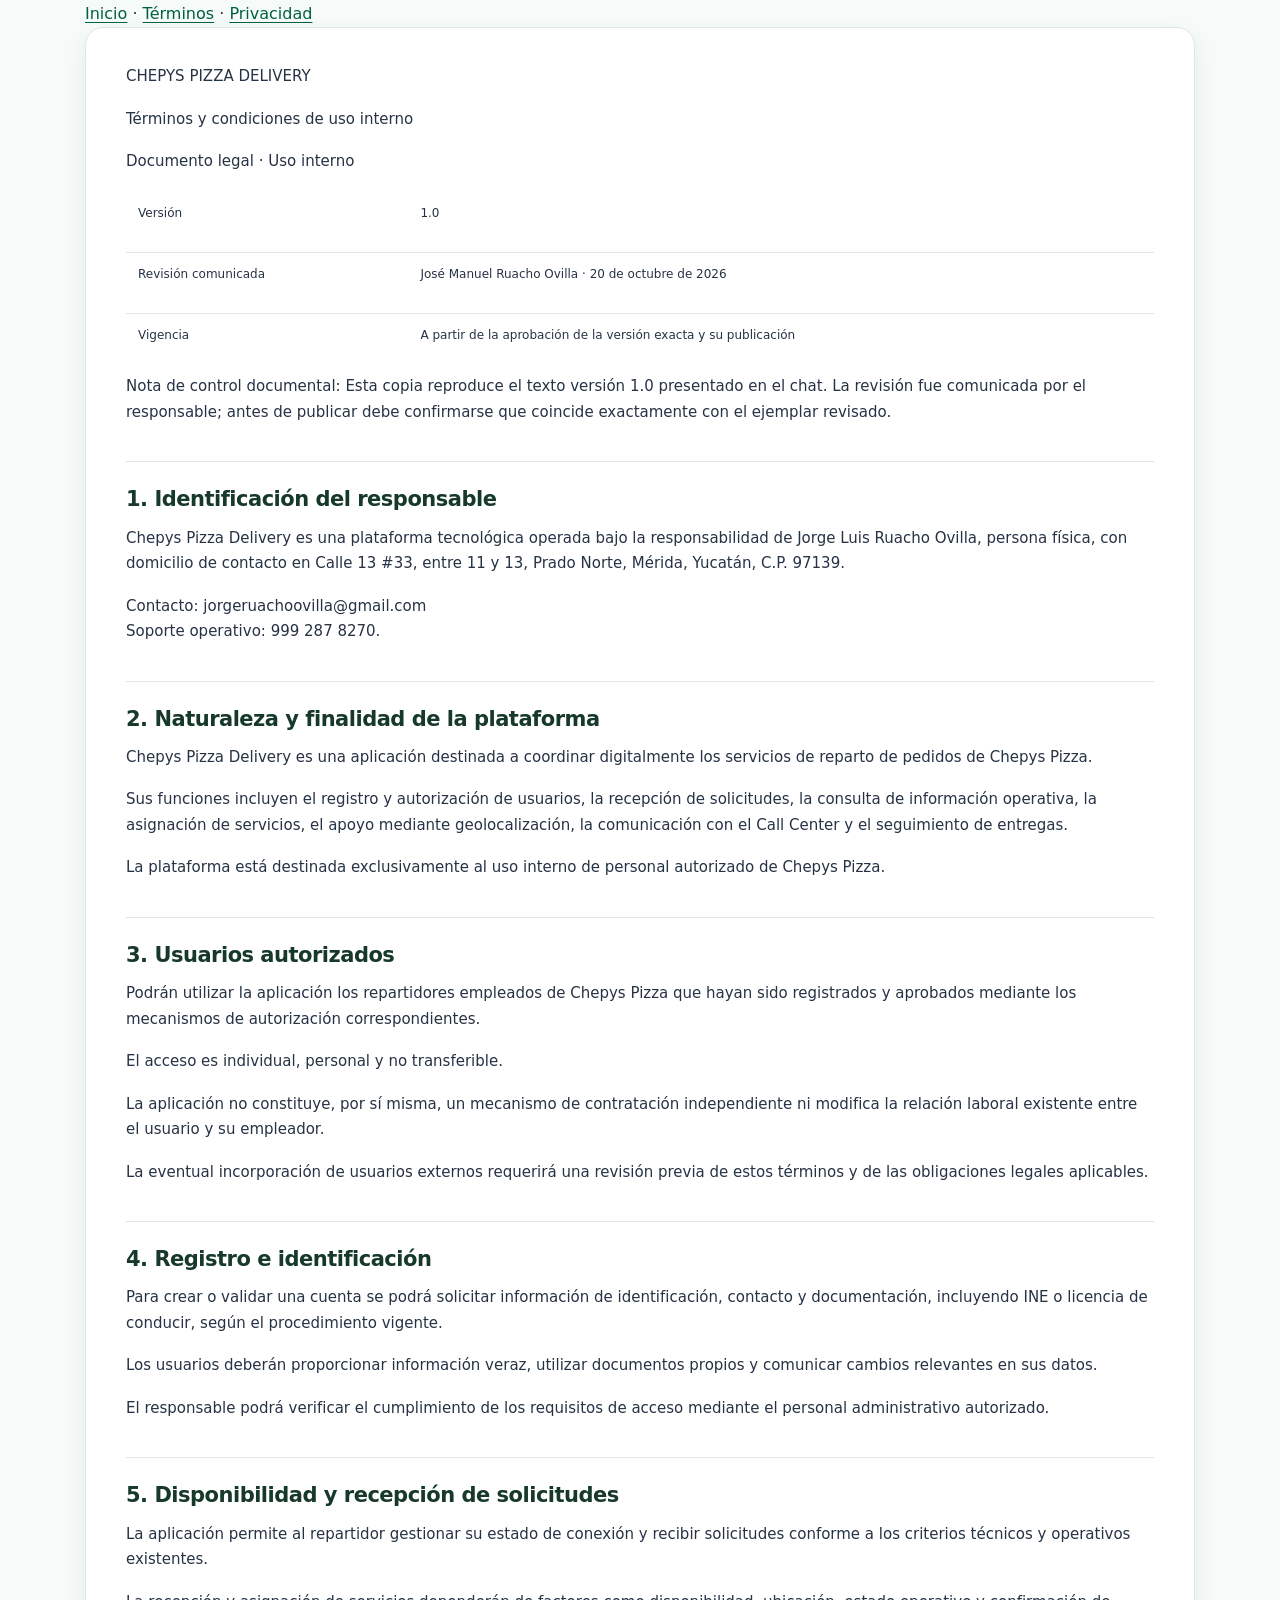
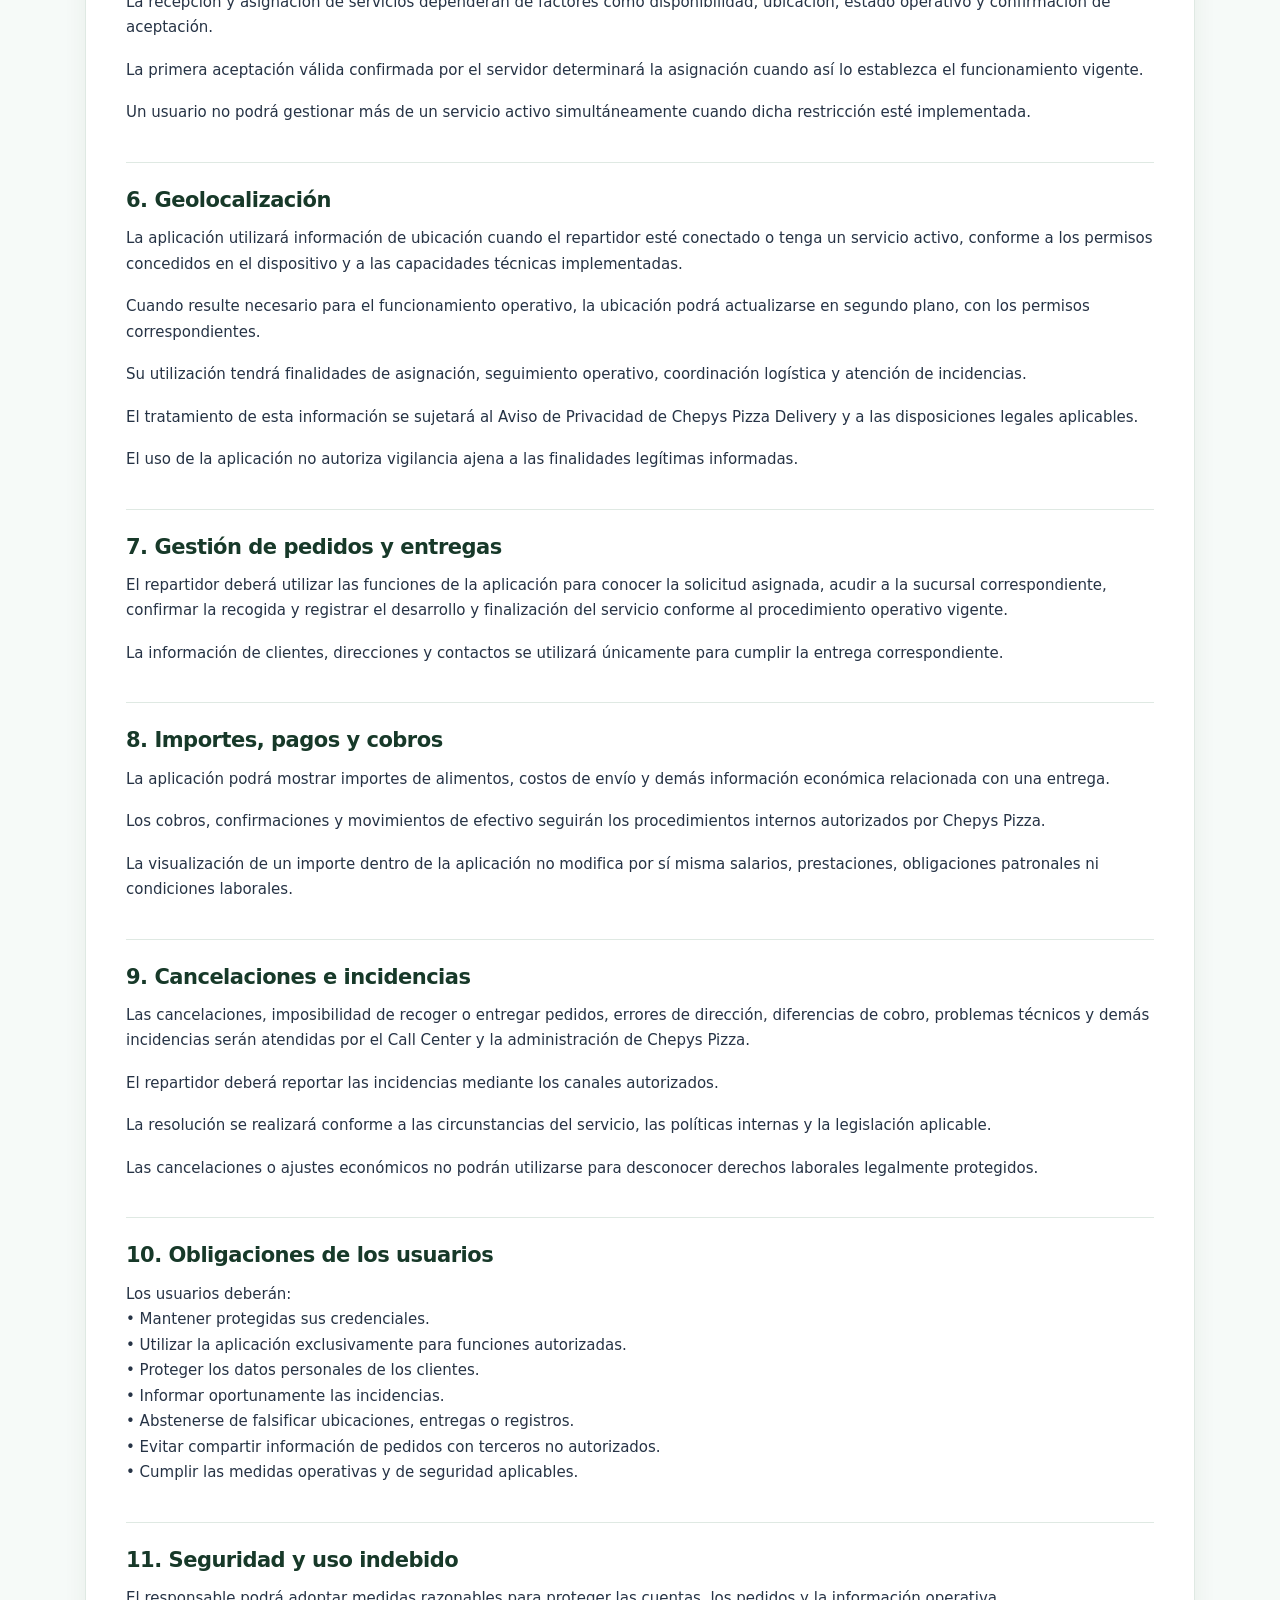
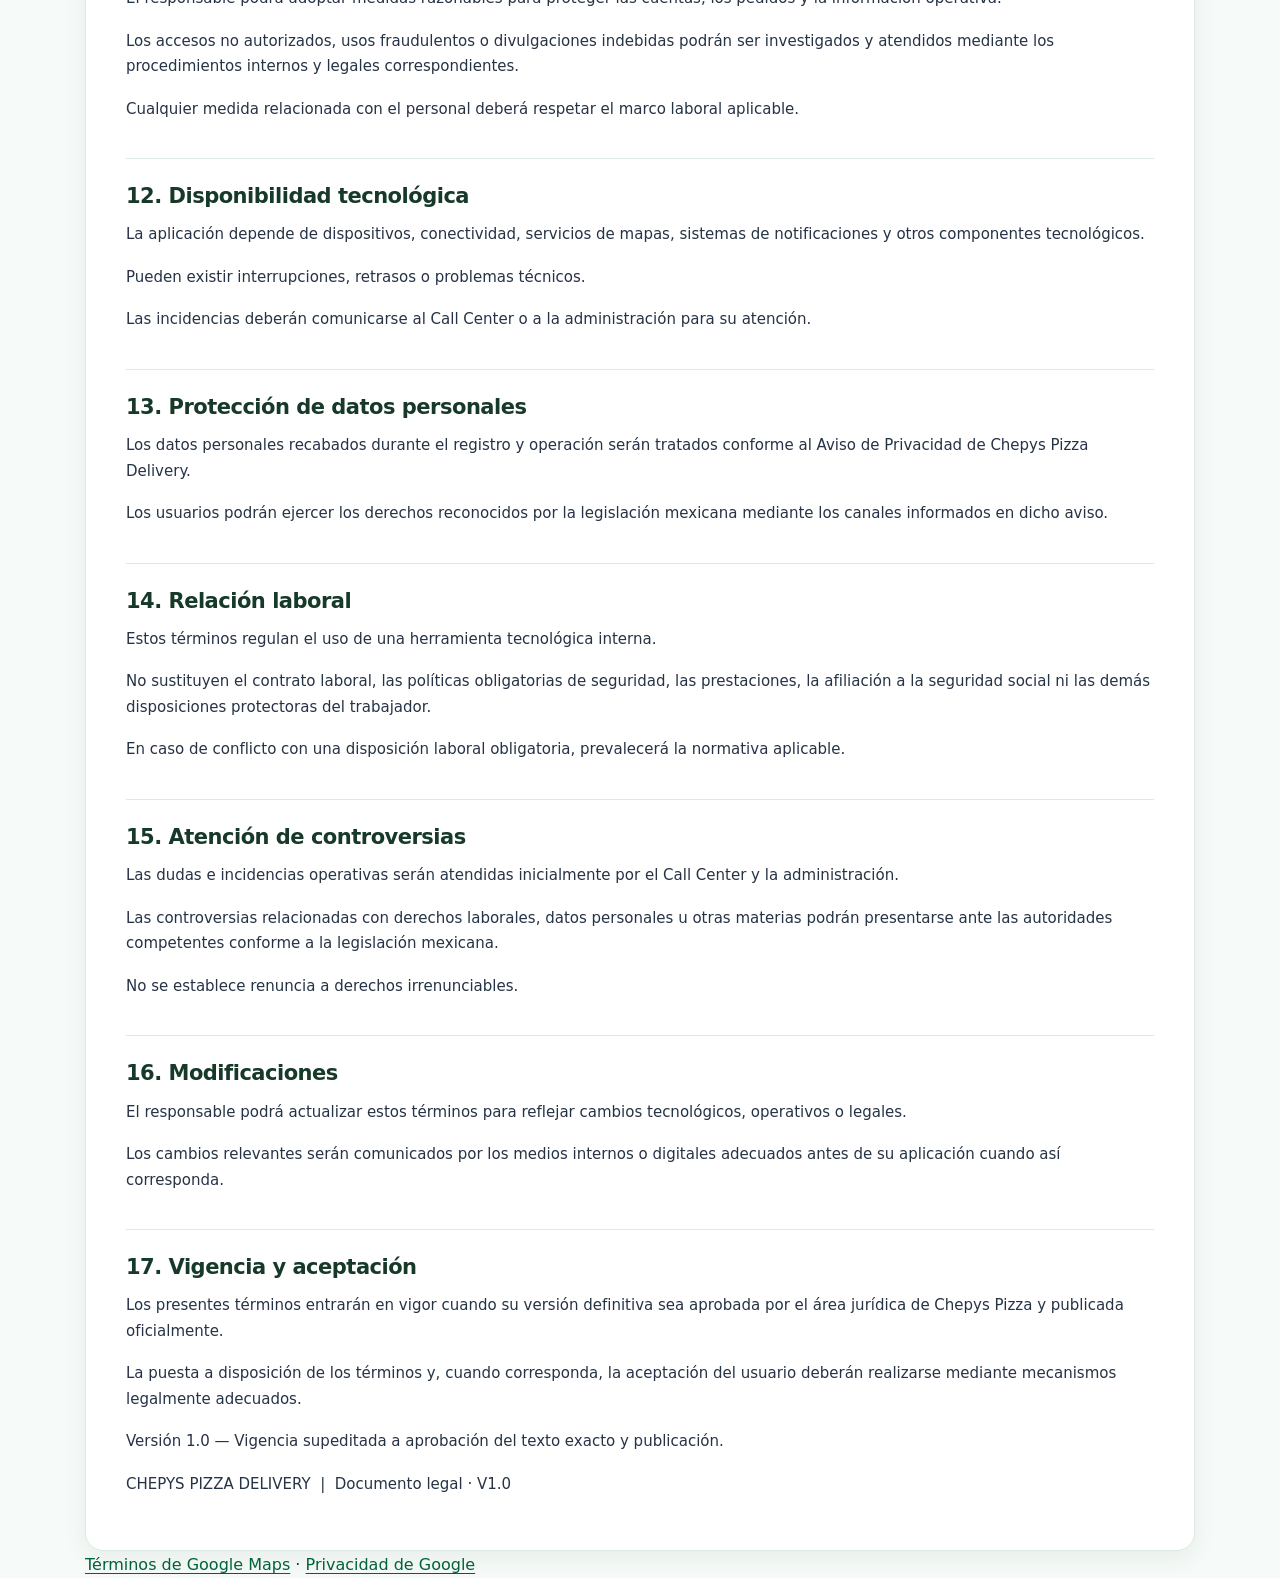
<file: v1.0/terminos.html>
<!doctype html><html lang="es-MX"><head><meta charset="utf-8"><meta name="viewport" content="width=device-width,initial-scale=1"><meta name="robots" content="index,follow"><meta name="legal-status" content="VERSION REVISADA"><meta name="referrer" content="no-referrer"><meta http-equiv="Content-Security-Policy" content="default-src 'none'; style-src 'self' 'unsafe-inline'; img-src 'self'; base-uri 'none'; form-action 'none'"><title>Términos y condiciones de uso interno · Chepys Pizza Delivery</title><link rel="stylesheet" href="./styles.css"></head><body><header class="wrap"><nav aria-label="Documentos legales"><a href="./index.html">Inicio</a> · <a href="./terminos.html">Términos</a> · <a href="./privacidad.html">Privacidad</a></nav></header><main class="wrap"><article class="document" data-approved-document="terms" aria-label="Términos y condiciones de uso interno"><p style="white-space:pre-wrap">CHEPYS PIZZA DELIVERY</p>
<p style="white-space:pre-wrap">Términos y condiciones de uso interno</p>
<p style="white-space:pre-wrap">Documento legal · Uso interno</p>
<table><tr><td>
<p style="white-space:pre-wrap">Versión</p></td><td>
<p style="white-space:pre-wrap">1.0</p></td></tr><tr><td>
<p style="white-space:pre-wrap">Revisión comunicada</p></td><td>
<p style="white-space:pre-wrap">José Manuel Ruacho Ovilla · 20 de octubre de 2026</p></td></tr><tr><td>
<p style="white-space:pre-wrap">Vigencia</p></td><td>
<p style="white-space:pre-wrap">A partir de la aprobación de la versión exacta y su publicación</p></td></tr></table>
<p style="white-space:pre-wrap">Nota de control documental: Esta copia reproduce el texto versión 1.0 presentado en el chat. La revisión fue comunicada por el responsable; antes de publicar debe confirmarse que coincide exactamente con el ejemplar revisado.</p>
<h2 style="white-space:pre-wrap">1. Identificación del responsable</h2>
<p style="white-space:pre-wrap">Chepys Pizza Delivery es una plataforma tecnológica operada bajo la responsabilidad de Jorge Luis Ruacho Ovilla, persona física, con domicilio de contacto en Calle 13 #33, entre 11 y 13, Prado Norte, Mérida, Yucatán, C.P. 97139.</p>
<p style="white-space:pre-wrap">Contacto: jorgeruachoovilla@gmail.com
Soporte operativo: 999 287 8270.</p>
<h2 style="white-space:pre-wrap">2. Naturaleza y finalidad de la plataforma</h2>
<p style="white-space:pre-wrap">Chepys Pizza Delivery es una aplicación destinada a coordinar digitalmente los servicios de reparto de pedidos de Chepys Pizza.</p>
<p style="white-space:pre-wrap">Sus funciones incluyen el registro y autorización de usuarios, la recepción de solicitudes, la consulta de información operativa, la asignación de servicios, el apoyo mediante geolocalización, la comunicación con el Call Center y el seguimiento de entregas.</p>
<p style="white-space:pre-wrap">La plataforma está destinada exclusivamente al uso interno de personal autorizado de Chepys Pizza.</p>
<h2 style="white-space:pre-wrap">3. Usuarios autorizados</h2>
<p style="white-space:pre-wrap">Podrán utilizar la aplicación los repartidores empleados de Chepys Pizza que hayan sido registrados y aprobados mediante los mecanismos de autorización correspondientes.</p>
<p style="white-space:pre-wrap">El acceso es individual, personal y no transferible.</p>
<p style="white-space:pre-wrap">La aplicación no constituye, por sí misma, un mecanismo de contratación independiente ni modifica la relación laboral existente entre el usuario y su empleador.</p>
<p style="white-space:pre-wrap">La eventual incorporación de usuarios externos requerirá una revisión previa de estos términos y de las obligaciones legales aplicables.</p>
<h2 style="white-space:pre-wrap">4. Registro e identificación</h2>
<p style="white-space:pre-wrap">Para crear o validar una cuenta se podrá solicitar información de identificación, contacto y documentación, incluyendo INE o licencia de conducir, según el procedimiento vigente.</p>
<p style="white-space:pre-wrap">Los usuarios deberán proporcionar información veraz, utilizar documentos propios y comunicar cambios relevantes en sus datos.</p>
<p style="white-space:pre-wrap">El responsable podrá verificar el cumplimiento de los requisitos de acceso mediante el personal administrativo autorizado.</p>
<h2 style="white-space:pre-wrap">5. Disponibilidad y recepción de solicitudes</h2>
<p style="white-space:pre-wrap">La aplicación permite al repartidor gestionar su estado de conexión y recibir solicitudes conforme a los criterios técnicos y operativos existentes.</p>
<p style="white-space:pre-wrap">La recepción y asignación de servicios dependerán de factores como disponibilidad, ubicación, estado operativo y confirmación de aceptación.</p>
<p style="white-space:pre-wrap">La primera aceptación válida confirmada por el servidor determinará la asignación cuando así lo establezca el funcionamiento vigente.</p>
<p style="white-space:pre-wrap">Un usuario no podrá gestionar más de un servicio activo simultáneamente cuando dicha restricción esté implementada.</p>
<h2 style="white-space:pre-wrap">6. Geolocalización</h2>
<p style="white-space:pre-wrap">La aplicación utilizará información de ubicación cuando el repartidor esté conectado o tenga un servicio activo, conforme a los permisos concedidos en el dispositivo y a las capacidades técnicas implementadas.</p>
<p style="white-space:pre-wrap">Cuando resulte necesario para el funcionamiento operativo, la ubicación podrá actualizarse en segundo plano, con los permisos correspondientes.</p>
<p style="white-space:pre-wrap">Su utilización tendrá finalidades de asignación, seguimiento operativo, coordinación logística y atención de incidencias.</p>
<p style="white-space:pre-wrap">El tratamiento de esta información se sujetará al Aviso de Privacidad de Chepys Pizza Delivery y a las disposiciones legales aplicables.</p>
<p style="white-space:pre-wrap">El uso de la aplicación no autoriza vigilancia ajena a las finalidades legítimas informadas.</p>
<h2 style="white-space:pre-wrap">7. Gestión de pedidos y entregas</h2>
<p style="white-space:pre-wrap">El repartidor deberá utilizar las funciones de la aplicación para conocer la solicitud asignada, acudir a la sucursal correspondiente, confirmar la recogida y registrar el desarrollo y finalización del servicio conforme al procedimiento operativo vigente.</p>
<p style="white-space:pre-wrap">La información de clientes, direcciones y contactos se utilizará únicamente para cumplir la entrega correspondiente.</p>
<h2 style="white-space:pre-wrap">8. Importes, pagos y cobros</h2>
<p style="white-space:pre-wrap">La aplicación podrá mostrar importes de alimentos, costos de envío y demás información económica relacionada con una entrega.</p>
<p style="white-space:pre-wrap">Los cobros, confirmaciones y movimientos de efectivo seguirán los procedimientos internos autorizados por Chepys Pizza.</p>
<p style="white-space:pre-wrap">La visualización de un importe dentro de la aplicación no modifica por sí misma salarios, prestaciones, obligaciones patronales ni condiciones laborales.</p>
<h2 style="white-space:pre-wrap">9. Cancelaciones e incidencias</h2>
<p style="white-space:pre-wrap">Las cancelaciones, imposibilidad de recoger o entregar pedidos, errores de dirección, diferencias de cobro, problemas técnicos y demás incidencias serán atendidas por el Call Center y la administración de Chepys Pizza.</p>
<p style="white-space:pre-wrap">El repartidor deberá reportar las incidencias mediante los canales autorizados.</p>
<p style="white-space:pre-wrap">La resolución se realizará conforme a las circunstancias del servicio, las políticas internas y la legislación aplicable.</p>
<p style="white-space:pre-wrap">Las cancelaciones o ajustes económicos no podrán utilizarse para desconocer derechos laborales legalmente protegidos.</p>
<h2 style="white-space:pre-wrap">10. Obligaciones de los usuarios</h2>
<p style="white-space:pre-wrap">Los usuarios deberán:
• Mantener protegidas sus credenciales.
• Utilizar la aplicación exclusivamente para funciones autorizadas.
• Proteger los datos personales de los clientes.
• Informar oportunamente las incidencias.
• Abstenerse de falsificar ubicaciones, entregas o registros.
• Evitar compartir información de pedidos con terceros no autorizados.
• Cumplir las medidas operativas y de seguridad aplicables.</p>
<h2 style="white-space:pre-wrap">11. Seguridad y uso indebido</h2>
<p style="white-space:pre-wrap">El responsable podrá adoptar medidas razonables para proteger las cuentas, los pedidos y la información operativa.</p>
<p style="white-space:pre-wrap">Los accesos no autorizados, usos fraudulentos o divulgaciones indebidas podrán ser investigados y atendidos mediante los procedimientos internos y legales correspondientes.</p>
<p style="white-space:pre-wrap">Cualquier medida relacionada con el personal deberá respetar el marco laboral aplicable.</p>
<h2 style="white-space:pre-wrap">12. Disponibilidad tecnológica</h2>
<p style="white-space:pre-wrap">La aplicación depende de dispositivos, conectividad, servicios de mapas, sistemas de notificaciones y otros componentes tecnológicos.</p>
<p style="white-space:pre-wrap">Pueden existir interrupciones, retrasos o problemas técnicos.</p>
<p style="white-space:pre-wrap">Las incidencias deberán comunicarse al Call Center o a la administración para su atención.</p>
<h2 style="white-space:pre-wrap">13. Protección de datos personales</h2>
<p style="white-space:pre-wrap">Los datos personales recabados durante el registro y operación serán tratados conforme al Aviso de Privacidad de Chepys Pizza Delivery.</p>
<p style="white-space:pre-wrap">Los usuarios podrán ejercer los derechos reconocidos por la legislación mexicana mediante los canales informados en dicho aviso.</p>
<h2 style="white-space:pre-wrap">14. Relación laboral</h2>
<p style="white-space:pre-wrap">Estos términos regulan el uso de una herramienta tecnológica interna.</p>
<p style="white-space:pre-wrap">No sustituyen el contrato laboral, las políticas obligatorias de seguridad, las prestaciones, la afiliación a la seguridad social ni las demás disposiciones protectoras del trabajador.</p>
<p style="white-space:pre-wrap">En caso de conflicto con una disposición laboral obligatoria, prevalecerá la normativa aplicable.</p>
<h2 style="white-space:pre-wrap">15. Atención de controversias</h2>
<p style="white-space:pre-wrap">Las dudas e incidencias operativas serán atendidas inicialmente por el Call Center y la administración.</p>
<p style="white-space:pre-wrap">Las controversias relacionadas con derechos laborales, datos personales u otras materias podrán presentarse ante las autoridades competentes conforme a la legislación mexicana.</p>
<p style="white-space:pre-wrap">No se establece renuncia a derechos irrenunciables.</p>
<h2 style="white-space:pre-wrap">16. Modificaciones</h2>
<p style="white-space:pre-wrap">El responsable podrá actualizar estos términos para reflejar cambios tecnológicos, operativos o legales.</p>
<p style="white-space:pre-wrap">Los cambios relevantes serán comunicados por los medios internos o digitales adecuados antes de su aplicación cuando así corresponda.</p>
<h2 style="white-space:pre-wrap">17. Vigencia y aceptación</h2>
<p style="white-space:pre-wrap">Los presentes términos entrarán en vigor cuando su versión definitiva sea aprobada por el área jurídica de Chepys Pizza y publicada oficialmente.</p>
<p style="white-space:pre-wrap">La puesta a disposición de los términos y, cuando corresponda, la aceptación del usuario deberán realizarse mediante mecanismos legalmente adecuados.</p>
<p style="white-space:pre-wrap">Versión 1.0 — Vigencia supeditada a aprobación del texto exacto y publicación.</p>

<p style="white-space:pre-wrap">CHEPYS PIZZA DELIVERY  |  Documento legal · V1.0</p></article></main><footer class="wrap"><nav aria-label="Referencias legales del proveedor de mapas"><a href="https://maps.google.com/help/terms_maps/">Términos de Google Maps</a> · <a href="https://policies.google.com/privacy">Privacidad de Google</a></nav></footer></body></html>
</file>
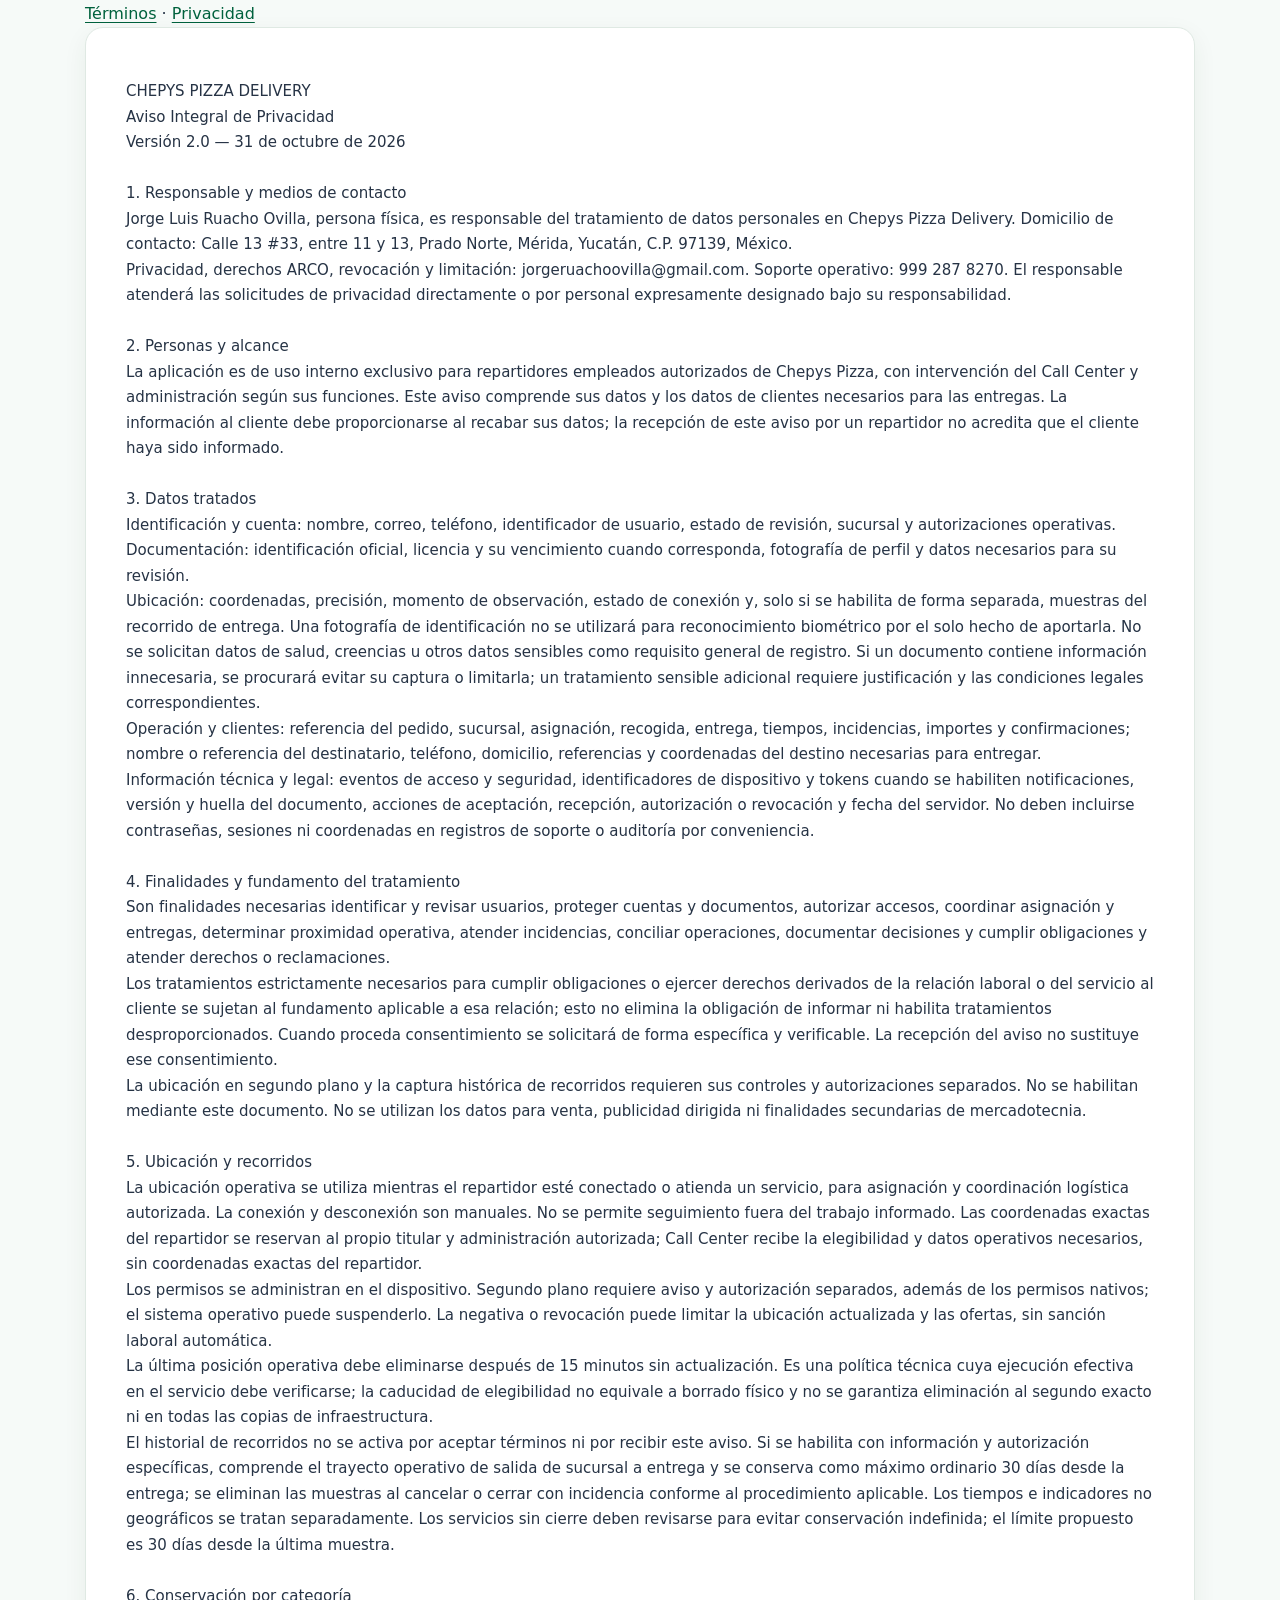
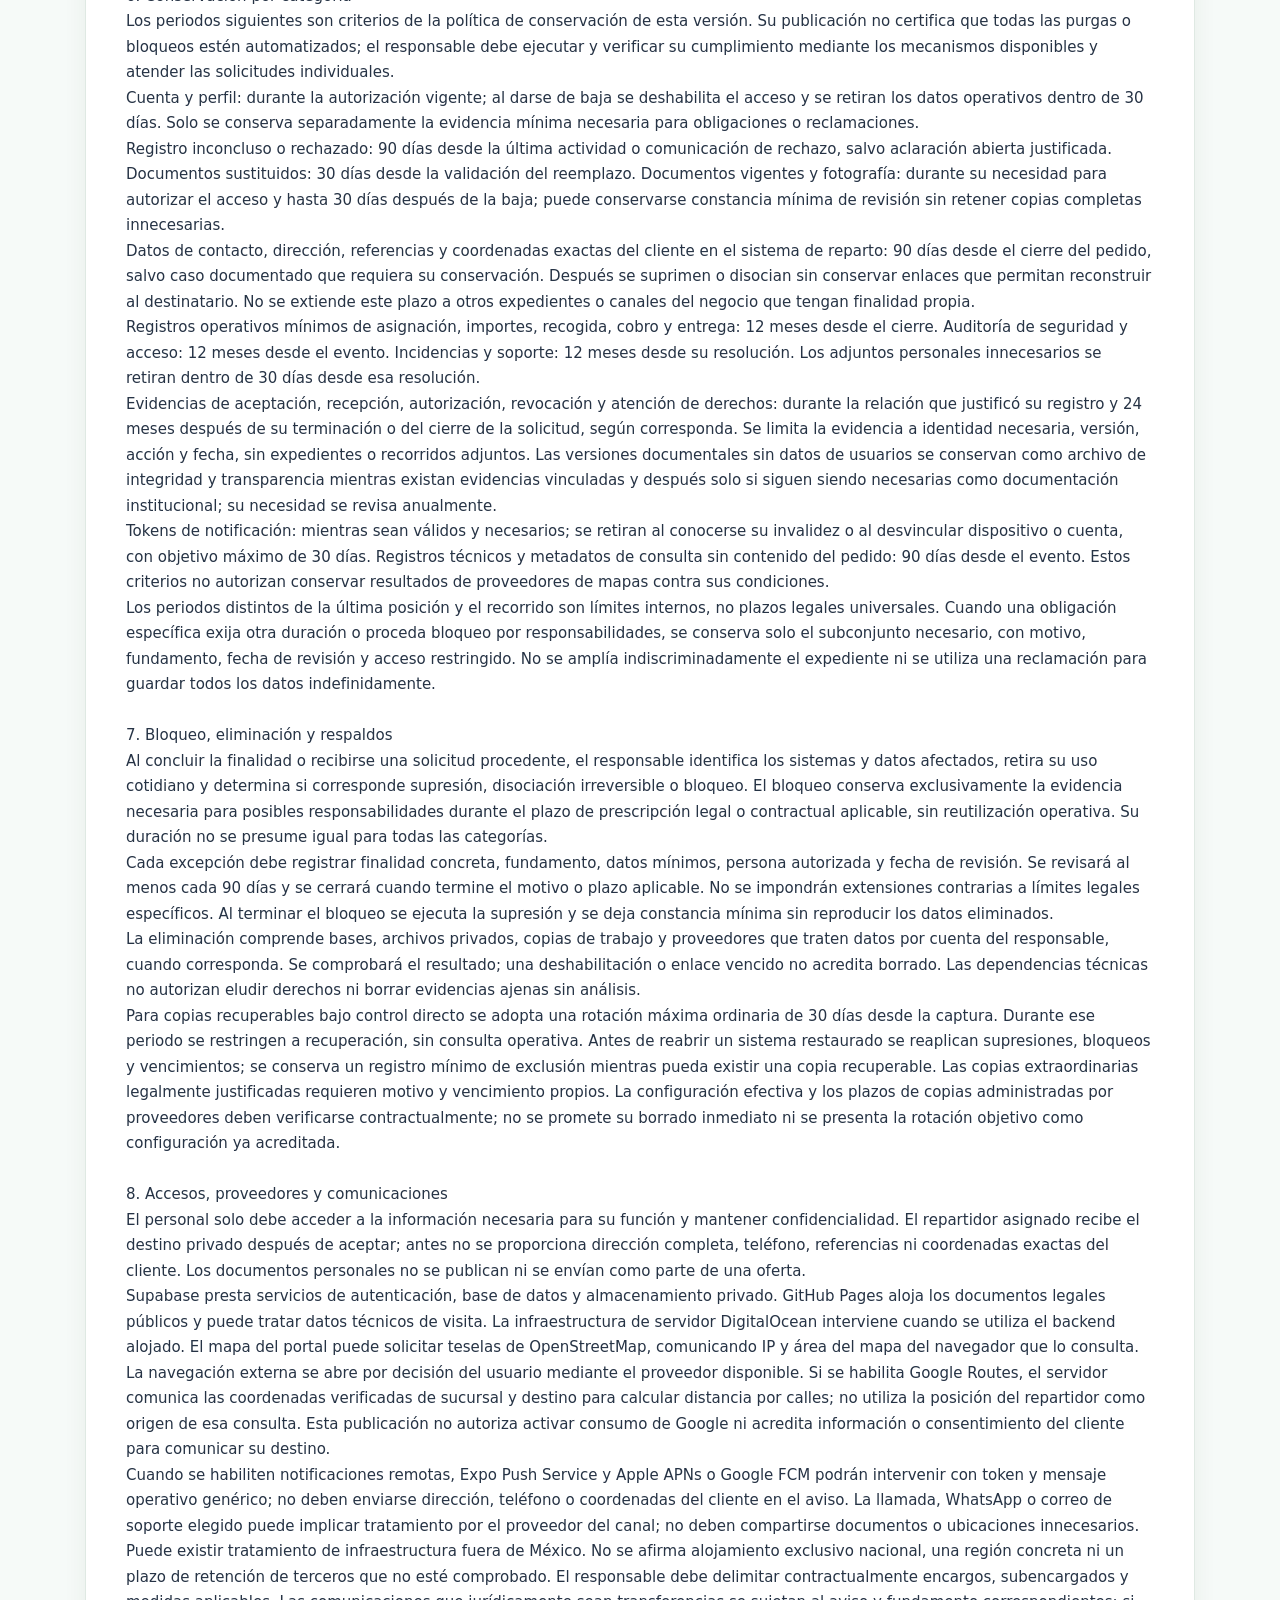
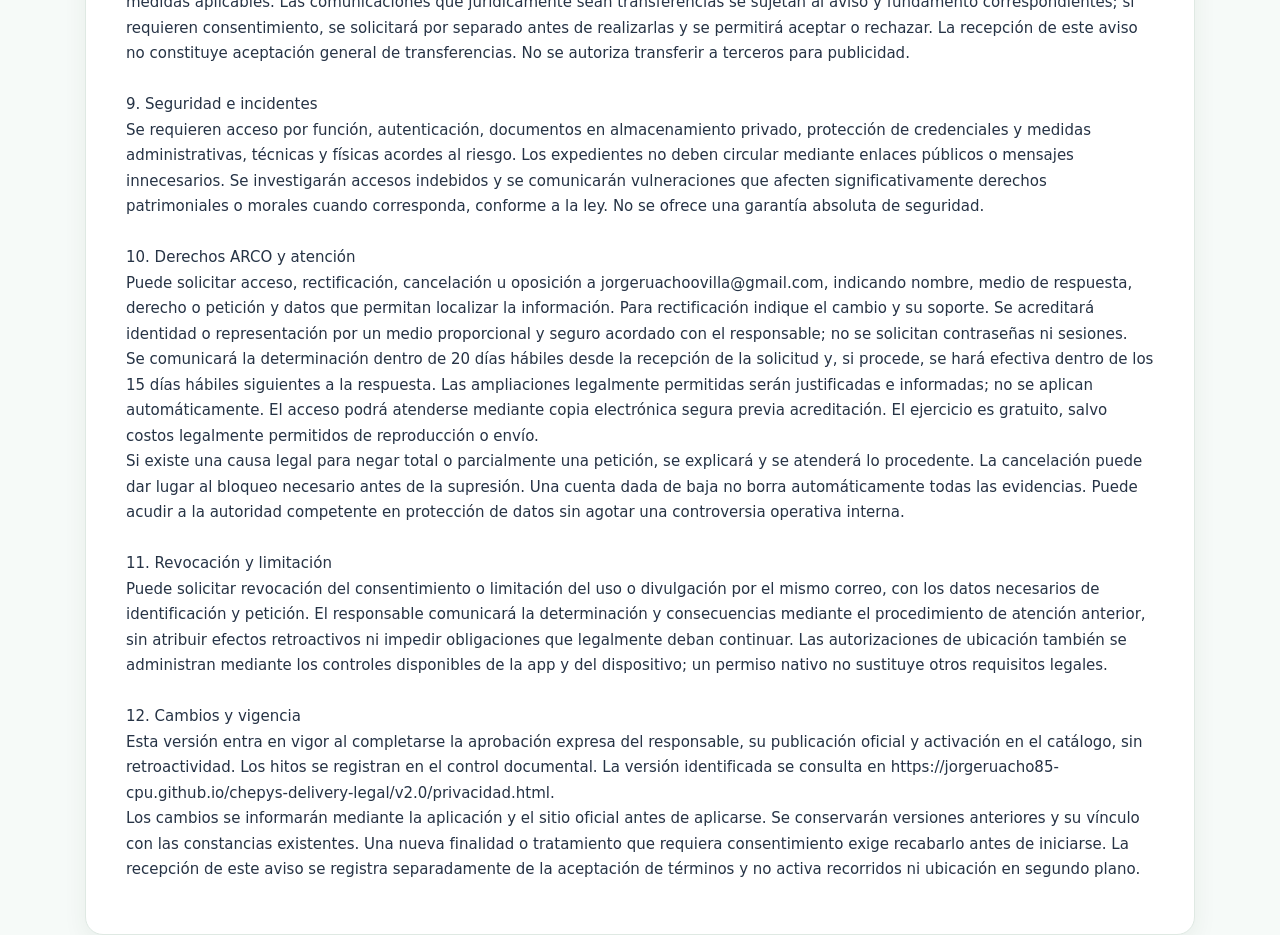
<file: v2.0/privacidad.html>
<!doctype html><html lang="es-MX"><head><meta charset="utf-8"><meta name="viewport" content="width=device-width,initial-scale=1"><meta name="referrer" content="no-referrer"><meta http-equiv="Content-Security-Policy" content="default-src 'none'; style-src 'self' 'unsafe-inline'; base-uri 'none'; form-action 'none'"><title>Aviso Integral de Privacidad · Chepys Pizza Delivery</title><link rel="stylesheet" href="../styles.css"></head><body><header class="wrap"><nav aria-label="Documentos legales"><a href="terminos.html">Términos</a> · <a href="privacidad.html">Privacidad</a></nav></header><main class="wrap"><article class="document" data-document-version="2.0"><pre style="white-space:pre-wrap;font:inherit;overflow-wrap:anywhere">CHEPYS PIZZA DELIVERY
Aviso Integral de Privacidad
Versión 2.0 — 31 de octubre de 2026

1. Responsable y medios de contacto
Jorge Luis Ruacho Ovilla, persona física, es responsable del tratamiento de datos personales en Chepys Pizza Delivery. Domicilio de contacto: Calle 13 #33, entre 11 y 13, Prado Norte, Mérida, Yucatán, C.P. 97139, México.
Privacidad, derechos ARCO, revocación y limitación: jorgeruachoovilla@gmail.com. Soporte operativo: 999 287 8270. El responsable atenderá las solicitudes de privacidad directamente o por personal expresamente designado bajo su responsabilidad.

2. Personas y alcance
La aplicación es de uso interno exclusivo para repartidores empleados autorizados de Chepys Pizza, con intervención del Call Center y administración según sus funciones. Este aviso comprende sus datos y los datos de clientes necesarios para las entregas. La información al cliente debe proporcionarse al recabar sus datos; la recepción de este aviso por un repartidor no acredita que el cliente haya sido informado.

3. Datos tratados
Identificación y cuenta: nombre, correo, teléfono, identificador de usuario, estado de revisión, sucursal y autorizaciones operativas. Documentación: identificación oficial, licencia y su vencimiento cuando corresponda, fotografía de perfil y datos necesarios para su revisión.
Ubicación: coordenadas, precisión, momento de observación, estado de conexión y, solo si se habilita de forma separada, muestras del recorrido de entrega. Una fotografía de identificación no se utilizará para reconocimiento biométrico por el solo hecho de aportarla. No se solicitan datos de salud, creencias u otros datos sensibles como requisito general de registro. Si un documento contiene información innecesaria, se procurará evitar su captura o limitarla; un tratamiento sensible adicional requiere justificación y las condiciones legales correspondientes.
Operación y clientes: referencia del pedido, sucursal, asignación, recogida, entrega, tiempos, incidencias, importes y confirmaciones; nombre o referencia del destinatario, teléfono, domicilio, referencias y coordenadas del destino necesarias para entregar.
Información técnica y legal: eventos de acceso y seguridad, identificadores de dispositivo y tokens cuando se habiliten notificaciones, versión y huella del documento, acciones de aceptación, recepción, autorización o revocación y fecha del servidor. No deben incluirse contraseñas, sesiones ni coordenadas en registros de soporte o auditoría por conveniencia.

4. Finalidades y fundamento del tratamiento
Son finalidades necesarias identificar y revisar usuarios, proteger cuentas y documentos, autorizar accesos, coordinar asignación y entregas, determinar proximidad operativa, atender incidencias, conciliar operaciones, documentar decisiones y cumplir obligaciones y atender derechos o reclamaciones.
Los tratamientos estrictamente necesarios para cumplir obligaciones o ejercer derechos derivados de la relación laboral o del servicio al cliente se sujetan al fundamento aplicable a esa relación; esto no elimina la obligación de informar ni habilita tratamientos desproporcionados. Cuando proceda consentimiento se solicitará de forma específica y verificable. La recepción del aviso no sustituye ese consentimiento.
La ubicación en segundo plano y la captura histórica de recorridos requieren sus controles y autorizaciones separados. No se habilitan mediante este documento. No se utilizan los datos para venta, publicidad dirigida ni finalidades secundarias de mercadotecnia.

5. Ubicación y recorridos
La ubicación operativa se utiliza mientras el repartidor esté conectado o atienda un servicio, para asignación y coordinación logística autorizada. La conexión y desconexión son manuales. No se permite seguimiento fuera del trabajo informado. Las coordenadas exactas del repartidor se reservan al propio titular y administración autorizada; Call Center recibe la elegibilidad y datos operativos necesarios, sin coordenadas exactas del repartidor.
Los permisos se administran en el dispositivo. Segundo plano requiere aviso y autorización separados, además de los permisos nativos; el sistema operativo puede suspenderlo. La negativa o revocación puede limitar la ubicación actualizada y las ofertas, sin sanción laboral automática.
La última posición operativa debe eliminarse después de 15 minutos sin actualización. Es una política técnica cuya ejecución efectiva en el servicio debe verificarse; la caducidad de elegibilidad no equivale a borrado físico y no se garantiza eliminación al segundo exacto ni en todas las copias de infraestructura.
El historial de recorridos no se activa por aceptar términos ni por recibir este aviso. Si se habilita con información y autorización específicas, comprende el trayecto operativo de salida de sucursal a entrega y se conserva como máximo ordinario 30 días desde la entrega; se eliminan las muestras al cancelar o cerrar con incidencia conforme al procedimiento aplicable. Los tiempos e indicadores no geográficos se tratan separadamente. Los servicios sin cierre deben revisarse para evitar conservación indefinida; el límite propuesto es 30 días desde la última muestra.

6. Conservación por categoría
Los periodos siguientes son criterios de la política de conservación de esta versión. Su publicación no certifica que todas las purgas o bloqueos estén automatizados; el responsable debe ejecutar y verificar su cumplimiento mediante los mecanismos disponibles y atender las solicitudes individuales.
Cuenta y perfil: durante la autorización vigente; al darse de baja se deshabilita el acceso y se retiran los datos operativos dentro de 30 días. Solo se conserva separadamente la evidencia mínima necesaria para obligaciones o reclamaciones.
Registro inconcluso o rechazado: 90 días desde la última actividad o comunicación de rechazo, salvo aclaración abierta justificada. Documentos sustituidos: 30 días desde la validación del reemplazo. Documentos vigentes y fotografía: durante su necesidad para autorizar el acceso y hasta 30 días después de la baja; puede conservarse constancia mínima de revisión sin retener copias completas innecesarias.
Datos de contacto, dirección, referencias y coordenadas exactas del cliente en el sistema de reparto: 90 días desde el cierre del pedido, salvo caso documentado que requiera su conservación. Después se suprimen o disocian sin conservar enlaces que permitan reconstruir al destinatario. No se extiende este plazo a otros expedientes o canales del negocio que tengan finalidad propia.
Registros operativos mínimos de asignación, importes, recogida, cobro y entrega: 12 meses desde el cierre. Auditoría de seguridad y acceso: 12 meses desde el evento. Incidencias y soporte: 12 meses desde su resolución. Los adjuntos personales innecesarios se retiran dentro de 30 días desde esa resolución.
Evidencias de aceptación, recepción, autorización, revocación y atención de derechos: durante la relación que justificó su registro y 24 meses después de su terminación o del cierre de la solicitud, según corresponda. Se limita la evidencia a identidad necesaria, versión, acción y fecha, sin expedientes o recorridos adjuntos. Las versiones documentales sin datos de usuarios se conservan como archivo de integridad y transparencia mientras existan evidencias vinculadas y después solo si siguen siendo necesarias como documentación institucional; su necesidad se revisa anualmente.
Tokens de notificación: mientras sean válidos y necesarios; se retiran al conocerse su invalidez o al desvincular dispositivo o cuenta, con objetivo máximo de 30 días. Registros técnicos y metadatos de consulta sin contenido del pedido: 90 días desde el evento. Estos criterios no autorizan conservar resultados de proveedores de mapas contra sus condiciones.
Los periodos distintos de la última posición y el recorrido son límites internos, no plazos legales universales. Cuando una obligación específica exija otra duración o proceda bloqueo por responsabilidades, se conserva solo el subconjunto necesario, con motivo, fundamento, fecha de revisión y acceso restringido. No se amplía indiscriminadamente el expediente ni se utiliza una reclamación para guardar todos los datos indefinidamente.

7. Bloqueo, eliminación y respaldos
Al concluir la finalidad o recibirse una solicitud procedente, el responsable identifica los sistemas y datos afectados, retira su uso cotidiano y determina si corresponde supresión, disociación irreversible o bloqueo. El bloqueo conserva exclusivamente la evidencia necesaria para posibles responsabilidades durante el plazo de prescripción legal o contractual aplicable, sin reutilización operativa. Su duración no se presume igual para todas las categorías.
Cada excepción debe registrar finalidad concreta, fundamento, datos mínimos, persona autorizada y fecha de revisión. Se revisará al menos cada 90 días y se cerrará cuando termine el motivo o plazo aplicable. No se impondrán extensiones contrarias a límites legales específicos. Al terminar el bloqueo se ejecuta la supresión y se deja constancia mínima sin reproducir los datos eliminados.
La eliminación comprende bases, archivos privados, copias de trabajo y proveedores que traten datos por cuenta del responsable, cuando corresponda. Se comprobará el resultado; una deshabilitación o enlace vencido no acredita borrado. Las dependencias técnicas no autorizan eludir derechos ni borrar evidencias ajenas sin análisis.
Para copias recuperables bajo control directo se adopta una rotación máxima ordinaria de 30 días desde la captura. Durante ese periodo se restringen a recuperación, sin consulta operativa. Antes de reabrir un sistema restaurado se reaplican supresiones, bloqueos y vencimientos; se conserva un registro mínimo de exclusión mientras pueda existir una copia recuperable. Las copias extraordinarias legalmente justificadas requieren motivo y vencimiento propios. La configuración efectiva y los plazos de copias administradas por proveedores deben verificarse contractualmente; no se promete su borrado inmediato ni se presenta la rotación objetivo como configuración ya acreditada.

8. Accesos, proveedores y comunicaciones
El personal solo debe acceder a la información necesaria para su función y mantener confidencialidad. El repartidor asignado recibe el destino privado después de aceptar; antes no se proporciona dirección completa, teléfono, referencias ni coordenadas exactas del cliente. Los documentos personales no se publican ni se envían como parte de una oferta.
Supabase presta servicios de autenticación, base de datos y almacenamiento privado. GitHub Pages aloja los documentos legales públicos y puede tratar datos técnicos de visita. La infraestructura de servidor DigitalOcean interviene cuando se utiliza el backend alojado. El mapa del portal puede solicitar teselas de OpenStreetMap, comunicando IP y área del mapa del navegador que lo consulta.
La navegación externa se abre por decisión del usuario mediante el proveedor disponible. Si se habilita Google Routes, el servidor comunica las coordenadas verificadas de sucursal y destino para calcular distancia por calles; no utiliza la posición del repartidor como origen de esa consulta. Esta publicación no autoriza activar consumo de Google ni acredita información o consentimiento del cliente para comunicar su destino.
Cuando se habiliten notificaciones remotas, Expo Push Service y Apple APNs o Google FCM podrán intervenir con token y mensaje operativo genérico; no deben enviarse dirección, teléfono o coordenadas del cliente en el aviso. La llamada, WhatsApp o correo de soporte elegido puede implicar tratamiento por el proveedor del canal; no deben compartirse documentos o ubicaciones innecesarios.
Puede existir tratamiento de infraestructura fuera de México. No se afirma alojamiento exclusivo nacional, una región concreta ni un plazo de retención de terceros que no esté comprobado. El responsable debe delimitar contractualmente encargos, subencargados y medidas aplicables. Las comunicaciones que jurídicamente sean transferencias se sujetan al aviso y fundamento correspondientes; si requieren consentimiento, se solicitará por separado antes de realizarlas y se permitirá aceptar o rechazar. La recepción de este aviso no constituye aceptación general de transferencias. No se autoriza transferir a terceros para publicidad.

9. Seguridad e incidentes
Se requieren acceso por función, autenticación, documentos en almacenamiento privado, protección de credenciales y medidas administrativas, técnicas y físicas acordes al riesgo. Los expedientes no deben circular mediante enlaces públicos o mensajes innecesarios. Se investigarán accesos indebidos y se comunicarán vulneraciones que afecten significativamente derechos patrimoniales o morales cuando corresponda, conforme a la ley. No se ofrece una garantía absoluta de seguridad.

10. Derechos ARCO y atención
Puede solicitar acceso, rectificación, cancelación u oposición a jorgeruachoovilla@gmail.com, indicando nombre, medio de respuesta, derecho o petición y datos que permitan localizar la información. Para rectificación indique el cambio y su soporte. Se acreditará identidad o representación por un medio proporcional y seguro acordado con el responsable; no se solicitan contraseñas ni sesiones.
Se comunicará la determinación dentro de 20 días hábiles desde la recepción de la solicitud y, si procede, se hará efectiva dentro de los 15 días hábiles siguientes a la respuesta. Las ampliaciones legalmente permitidas serán justificadas e informadas; no se aplican automáticamente. El acceso podrá atenderse mediante copia electrónica segura previa acreditación. El ejercicio es gratuito, salvo costos legalmente permitidos de reproducción o envío.
Si existe una causa legal para negar total o parcialmente una petición, se explicará y se atenderá lo procedente. La cancelación puede dar lugar al bloqueo necesario antes de la supresión. Una cuenta dada de baja no borra automáticamente todas las evidencias. Puede acudir a la autoridad competente en protección de datos sin agotar una controversia operativa interna.

11. Revocación y limitación
Puede solicitar revocación del consentimiento o limitación del uso o divulgación por el mismo correo, con los datos necesarios de identificación y petición. El responsable comunicará la determinación y consecuencias mediante el procedimiento de atención anterior, sin atribuir efectos retroactivos ni impedir obligaciones que legalmente deban continuar. Las autorizaciones de ubicación también se administran mediante los controles disponibles de la app y del dispositivo; un permiso nativo no sustituye otros requisitos legales.

12. Cambios y vigencia
Esta versión entra en vigor al completarse la aprobación expresa del responsable, su publicación oficial y activación en el catálogo, sin retroactividad. Los hitos se registran en el control documental. La versión identificada se consulta en https://jorgeruacho85-cpu.github.io/chepys-delivery-legal/v2.0/privacidad.html.
Los cambios se informarán mediante la aplicación y el sitio oficial antes de aplicarse. Se conservarán versiones anteriores y su vínculo con las constancias existentes. Una nueva finalidad o tratamiento que requiera consentimiento exige recabarlo antes de iniciarse. La recepción de este aviso se registra separadamente de la aceptación de términos y no activa recorridos ni ubicación en segundo plano.
</pre></article></main></body></html>
</file>
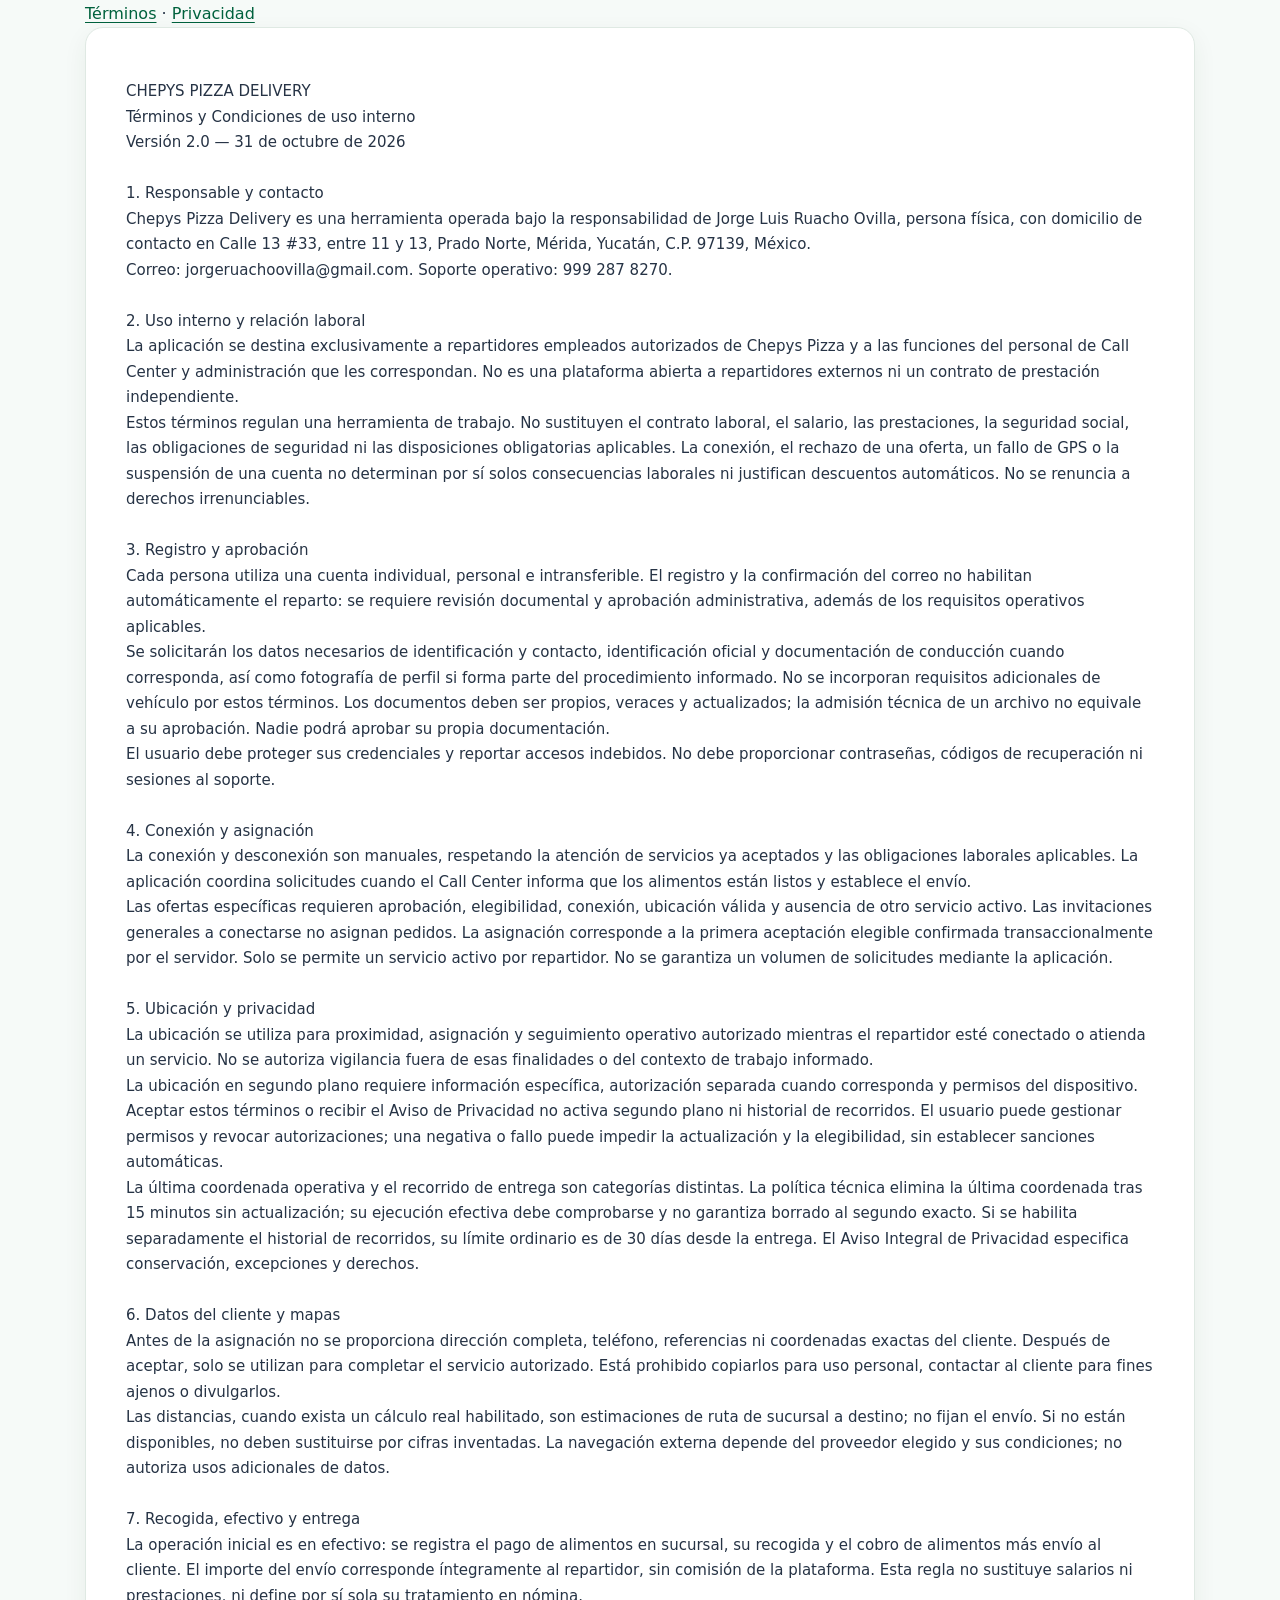
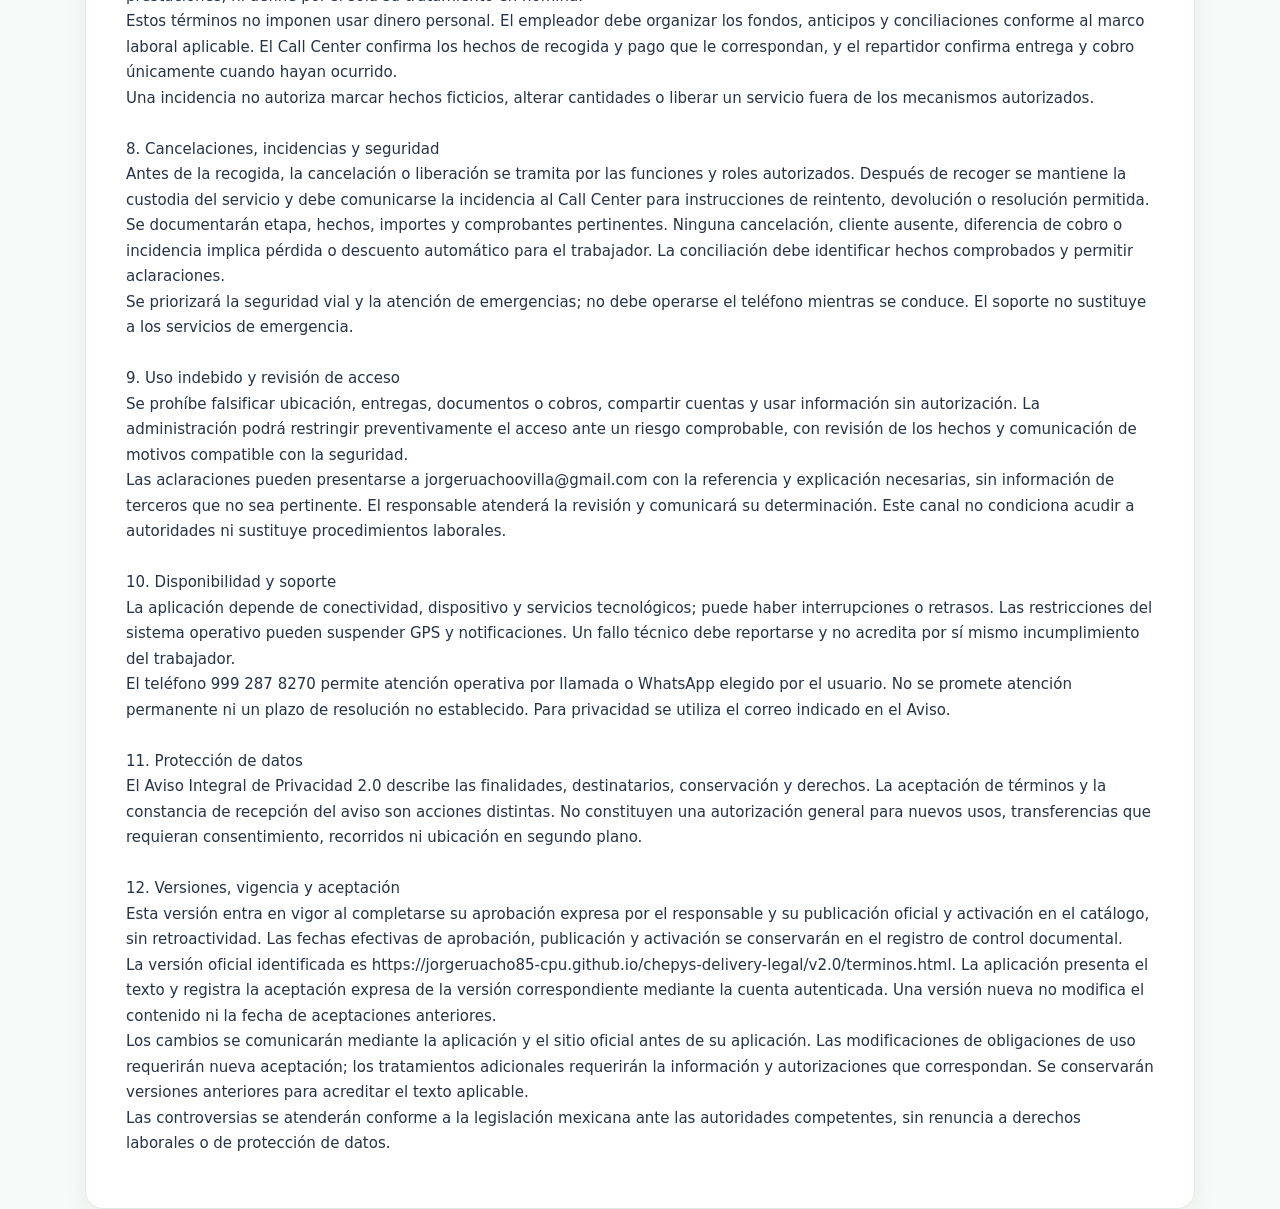
<file: v2.0/terminos.html>
<!doctype html><html lang="es-MX"><head><meta charset="utf-8"><meta name="viewport" content="width=device-width,initial-scale=1"><meta name="referrer" content="no-referrer"><meta http-equiv="Content-Security-Policy" content="default-src 'none'; style-src 'self' 'unsafe-inline'; base-uri 'none'; form-action 'none'"><title>Términos y Condiciones · Chepys Pizza Delivery</title><link rel="stylesheet" href="../styles.css"></head><body><header class="wrap"><nav aria-label="Documentos legales"><a href="terminos.html">Términos</a> · <a href="privacidad.html">Privacidad</a></nav></header><main class="wrap"><article class="document" data-document-version="2.0"><pre style="white-space:pre-wrap;font:inherit;overflow-wrap:anywhere">CHEPYS PIZZA DELIVERY
Términos y Condiciones de uso interno
Versión 2.0 — 31 de octubre de 2026

1. Responsable y contacto
Chepys Pizza Delivery es una herramienta operada bajo la responsabilidad de Jorge Luis Ruacho Ovilla, persona física, con domicilio de contacto en Calle 13 #33, entre 11 y 13, Prado Norte, Mérida, Yucatán, C.P. 97139, México.
Correo: jorgeruachoovilla@gmail.com. Soporte operativo: 999 287 8270.

2. Uso interno y relación laboral
La aplicación se destina exclusivamente a repartidores empleados autorizados de Chepys Pizza y a las funciones del personal de Call Center y administración que les correspondan. No es una plataforma abierta a repartidores externos ni un contrato de prestación independiente.
Estos términos regulan una herramienta de trabajo. No sustituyen el contrato laboral, el salario, las prestaciones, la seguridad social, las obligaciones de seguridad ni las disposiciones obligatorias aplicables. La conexión, el rechazo de una oferta, un fallo de GPS o la suspensión de una cuenta no determinan por sí solos consecuencias laborales ni justifican descuentos automáticos. No se renuncia a derechos irrenunciables.

3. Registro y aprobación
Cada persona utiliza una cuenta individual, personal e intransferible. El registro y la confirmación del correo no habilitan automáticamente el reparto: se requiere revisión documental y aprobación administrativa, además de los requisitos operativos aplicables.
Se solicitarán los datos necesarios de identificación y contacto, identificación oficial y documentación de conducción cuando corresponda, así como fotografía de perfil si forma parte del procedimiento informado. No se incorporan requisitos adicionales de vehículo por estos términos. Los documentos deben ser propios, veraces y actualizados; la admisión técnica de un archivo no equivale a su aprobación. Nadie podrá aprobar su propia documentación.
El usuario debe proteger sus credenciales y reportar accesos indebidos. No debe proporcionar contraseñas, códigos de recuperación ni sesiones al soporte.

4. Conexión y asignación
La conexión y desconexión son manuales, respetando la atención de servicios ya aceptados y las obligaciones laborales aplicables. La aplicación coordina solicitudes cuando el Call Center informa que los alimentos están listos y establece el envío.
Las ofertas específicas requieren aprobación, elegibilidad, conexión, ubicación válida y ausencia de otro servicio activo. Las invitaciones generales a conectarse no asignan pedidos. La asignación corresponde a la primera aceptación elegible confirmada transaccionalmente por el servidor. Solo se permite un servicio activo por repartidor. No se garantiza un volumen de solicitudes mediante la aplicación.

5. Ubicación y privacidad
La ubicación se utiliza para proximidad, asignación y seguimiento operativo autorizado mientras el repartidor esté conectado o atienda un servicio. No se autoriza vigilancia fuera de esas finalidades o del contexto de trabajo informado.
La ubicación en segundo plano requiere información específica, autorización separada cuando corresponda y permisos del dispositivo. Aceptar estos términos o recibir el Aviso de Privacidad no activa segundo plano ni historial de recorridos. El usuario puede gestionar permisos y revocar autorizaciones; una negativa o fallo puede impedir la actualización y la elegibilidad, sin establecer sanciones automáticas.
La última coordenada operativa y el recorrido de entrega son categorías distintas. La política técnica elimina la última coordenada tras 15 minutos sin actualización; su ejecución efectiva debe comprobarse y no garantiza borrado al segundo exacto. Si se habilita separadamente el historial de recorridos, su límite ordinario es de 30 días desde la entrega. El Aviso Integral de Privacidad especifica conservación, excepciones y derechos.

6. Datos del cliente y mapas
Antes de la asignación no se proporciona dirección completa, teléfono, referencias ni coordenadas exactas del cliente. Después de aceptar, solo se utilizan para completar el servicio autorizado. Está prohibido copiarlos para uso personal, contactar al cliente para fines ajenos o divulgarlos.
Las distancias, cuando exista un cálculo real habilitado, son estimaciones de ruta de sucursal a destino; no fijan el envío. Si no están disponibles, no deben sustituirse por cifras inventadas. La navegación externa depende del proveedor elegido y sus condiciones; no autoriza usos adicionales de datos.

7. Recogida, efectivo y entrega
La operación inicial es en efectivo: se registra el pago de alimentos en sucursal, su recogida y el cobro de alimentos más envío al cliente. El importe del envío corresponde íntegramente al repartidor, sin comisión de la plataforma. Esta regla no sustituye salarios ni prestaciones, ni define por sí sola su tratamiento en nómina.
Estos términos no imponen usar dinero personal. El empleador debe organizar los fondos, anticipos y conciliaciones conforme al marco laboral aplicable. El Call Center confirma los hechos de recogida y pago que le correspondan, y el repartidor confirma entrega y cobro únicamente cuando hayan ocurrido.
Una incidencia no autoriza marcar hechos ficticios, alterar cantidades o liberar un servicio fuera de los mecanismos autorizados.

8. Cancelaciones, incidencias y seguridad
Antes de la recogida, la cancelación o liberación se tramita por las funciones y roles autorizados. Después de recoger se mantiene la custodia del servicio y debe comunicarse la incidencia al Call Center para instrucciones de reintento, devolución o resolución permitida.
Se documentarán etapa, hechos, importes y comprobantes pertinentes. Ninguna cancelación, cliente ausente, diferencia de cobro o incidencia implica pérdida o descuento automático para el trabajador. La conciliación debe identificar hechos comprobados y permitir aclaraciones.
Se priorizará la seguridad vial y la atención de emergencias; no debe operarse el teléfono mientras se conduce. El soporte no sustituye a los servicios de emergencia.

9. Uso indebido y revisión de acceso
Se prohíbe falsificar ubicación, entregas, documentos o cobros, compartir cuentas y usar información sin autorización. La administración podrá restringir preventivamente el acceso ante un riesgo comprobable, con revisión de los hechos y comunicación de motivos compatible con la seguridad.
Las aclaraciones pueden presentarse a jorgeruachoovilla@gmail.com con la referencia y explicación necesarias, sin información de terceros que no sea pertinente. El responsable atenderá la revisión y comunicará su determinación. Este canal no condiciona acudir a autoridades ni sustituye procedimientos laborales.

10. Disponibilidad y soporte
La aplicación depende de conectividad, dispositivo y servicios tecnológicos; puede haber interrupciones o retrasos. Las restricciones del sistema operativo pueden suspender GPS y notificaciones. Un fallo técnico debe reportarse y no acredita por sí mismo incumplimiento del trabajador.
El teléfono 999 287 8270 permite atención operativa por llamada o WhatsApp elegido por el usuario. No se promete atención permanente ni un plazo de resolución no establecido. Para privacidad se utiliza el correo indicado en el Aviso.

11. Protección de datos
El Aviso Integral de Privacidad 2.0 describe las finalidades, destinatarios, conservación y derechos. La aceptación de términos y la constancia de recepción del aviso son acciones distintas. No constituyen una autorización general para nuevos usos, transferencias que requieran consentimiento, recorridos ni ubicación en segundo plano.

12. Versiones, vigencia y aceptación
Esta versión entra en vigor al completarse su aprobación expresa por el responsable y su publicación oficial y activación en el catálogo, sin retroactividad. Las fechas efectivas de aprobación, publicación y activación se conservarán en el registro de control documental.
La versión oficial identificada es https://jorgeruacho85-cpu.github.io/chepys-delivery-legal/v2.0/terminos.html. La aplicación presenta el texto y registra la aceptación expresa de la versión correspondiente mediante la cuenta autenticada. Una versión nueva no modifica el contenido ni la fecha de aceptaciones anteriores.
Los cambios se comunicarán mediante la aplicación y el sitio oficial antes de su aplicación. Las modificaciones de obligaciones de uso requerirán nueva aceptación; los tratamientos adicionales requerirán la información y autorizaciones que correspondan. Se conservarán versiones anteriores para acreditar el texto aplicable.
Las controversias se atenderán conforme a la legislación mexicana ante las autoridades competentes, sin renuncia a derechos laborales o de protección de datos.
</pre></article></main></body></html>
</file>
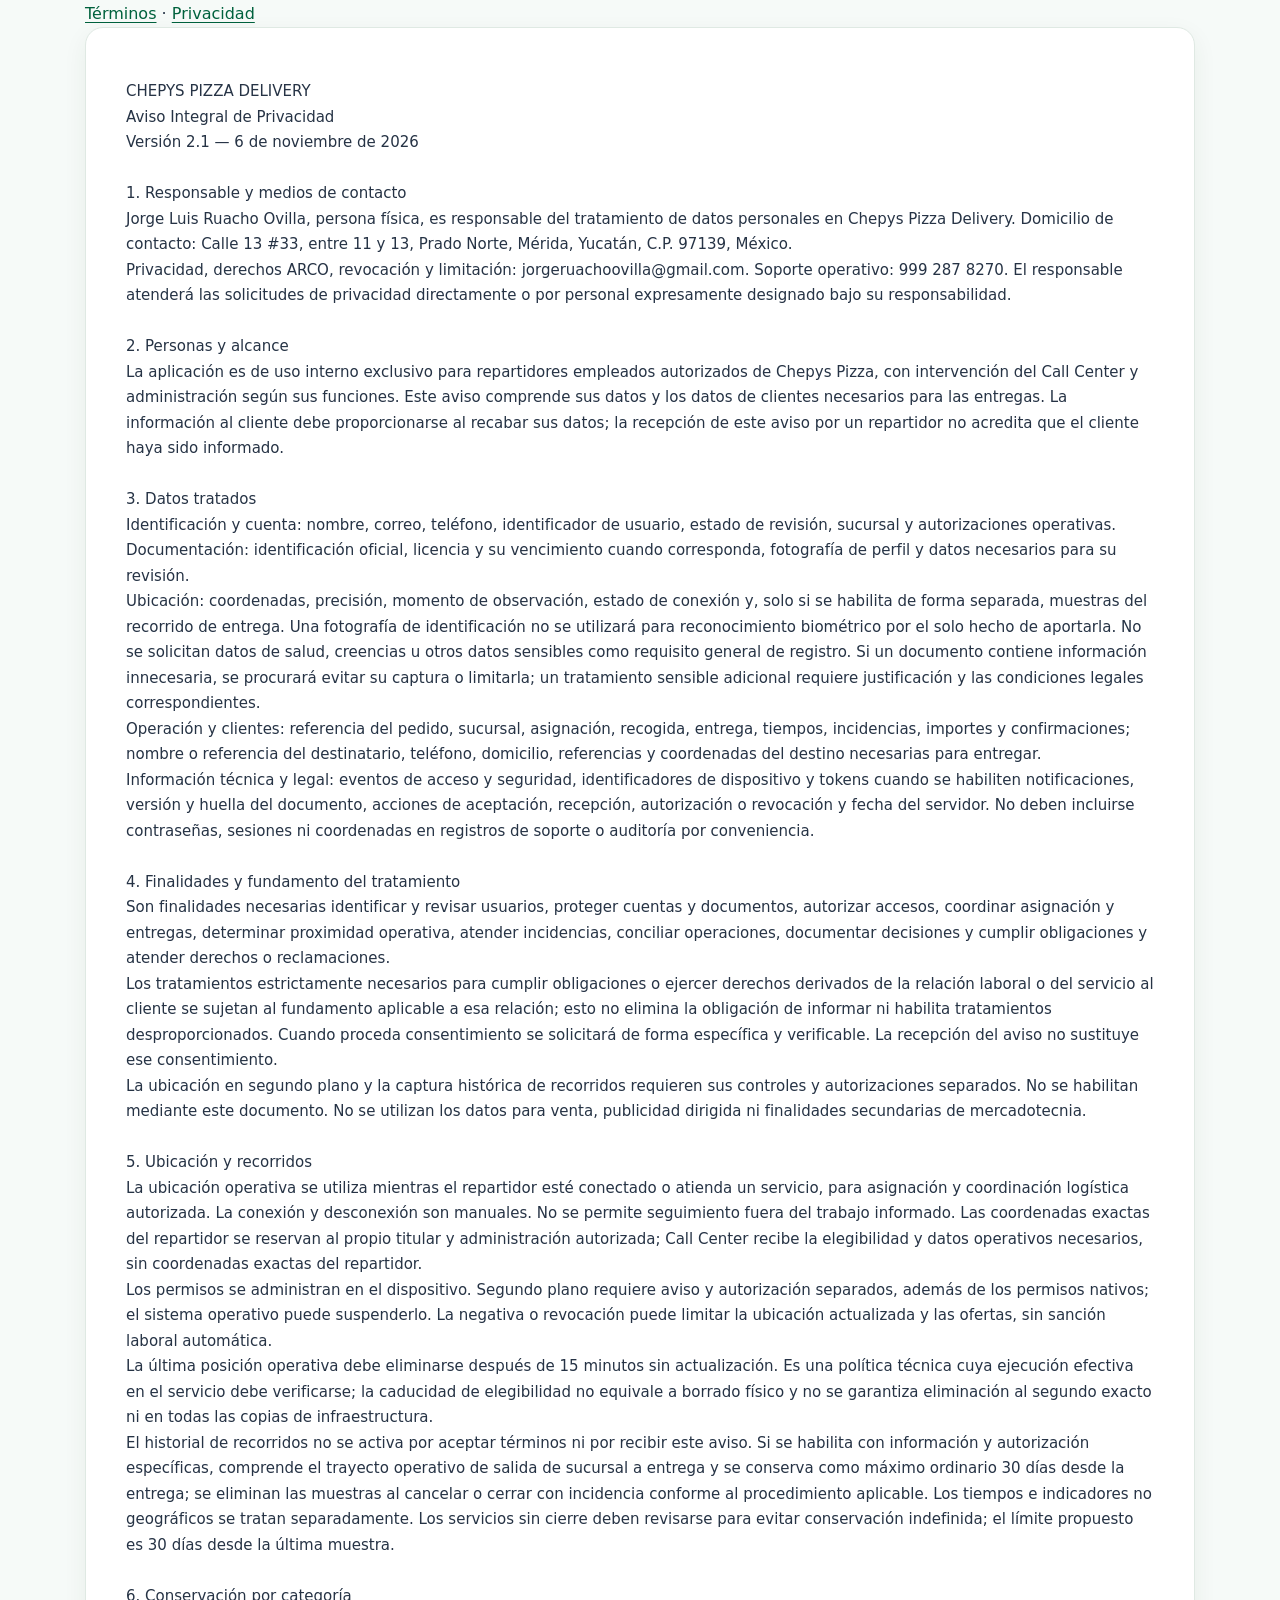
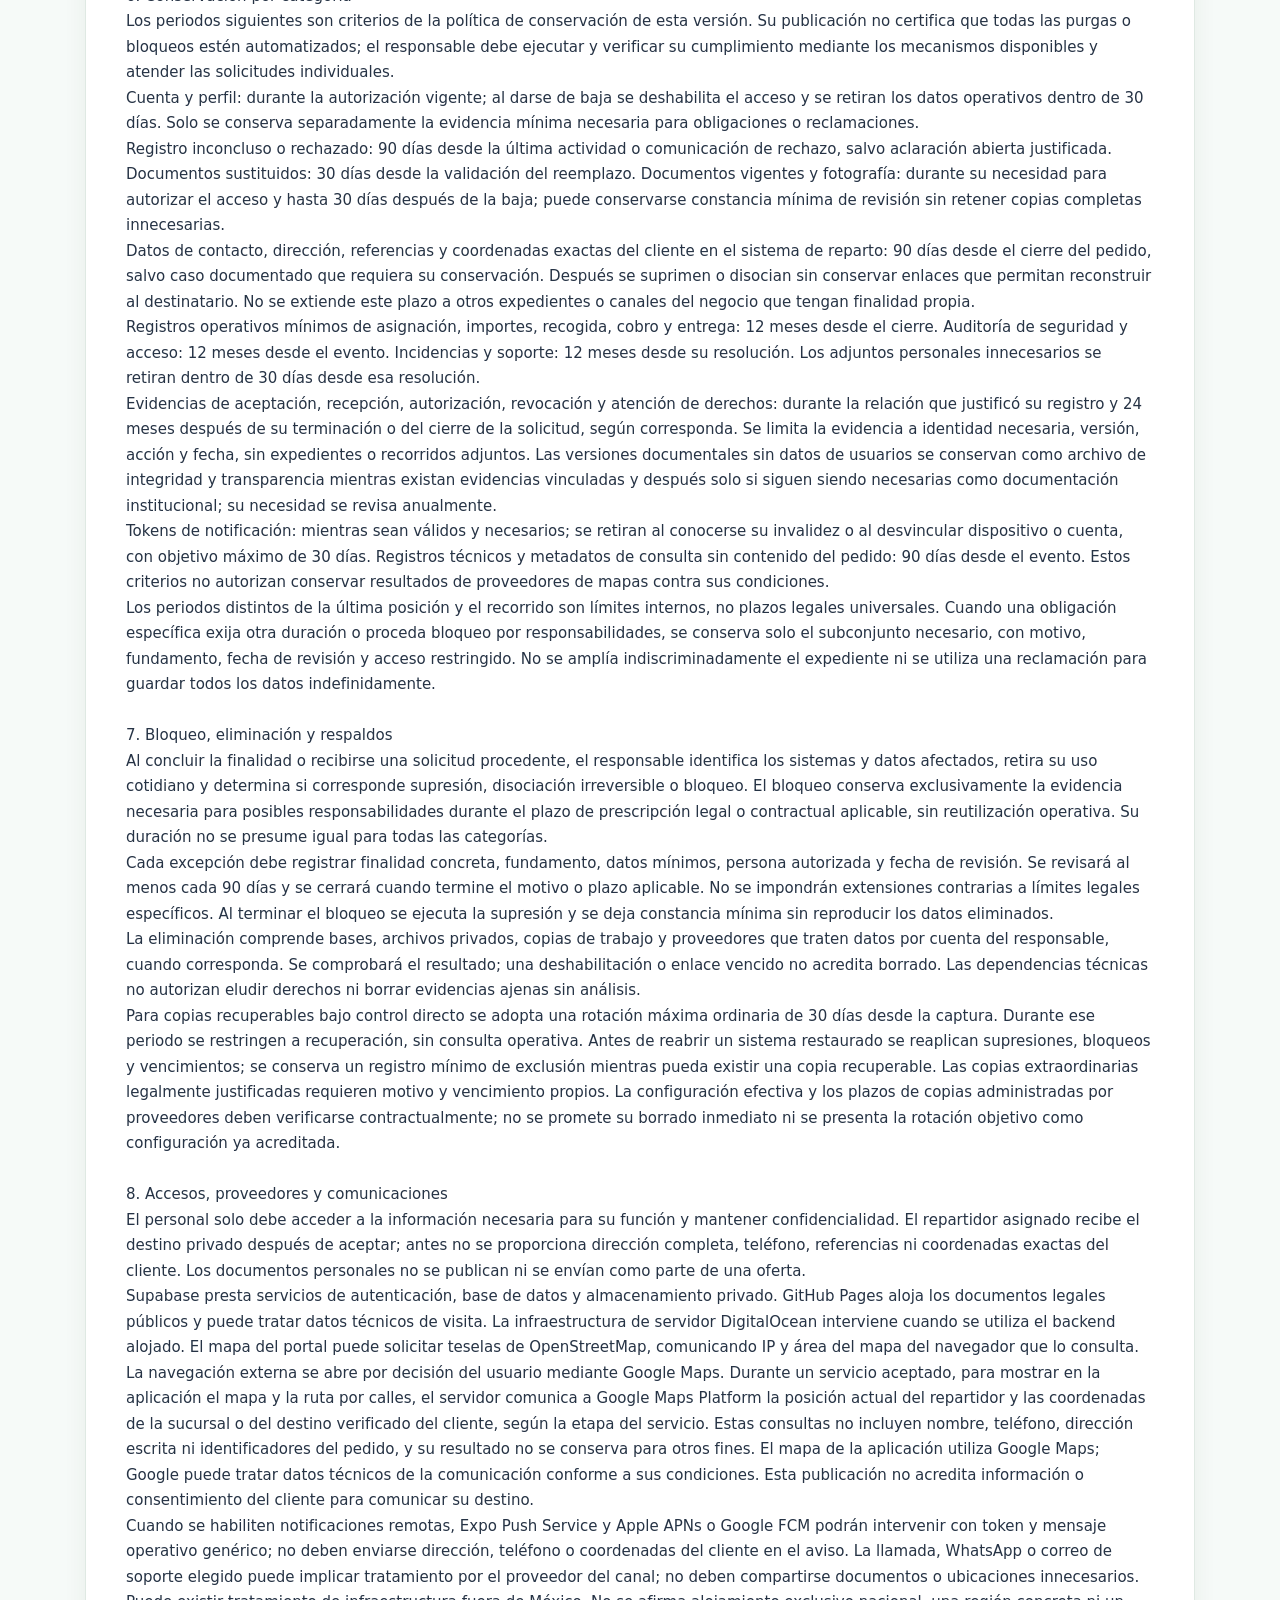
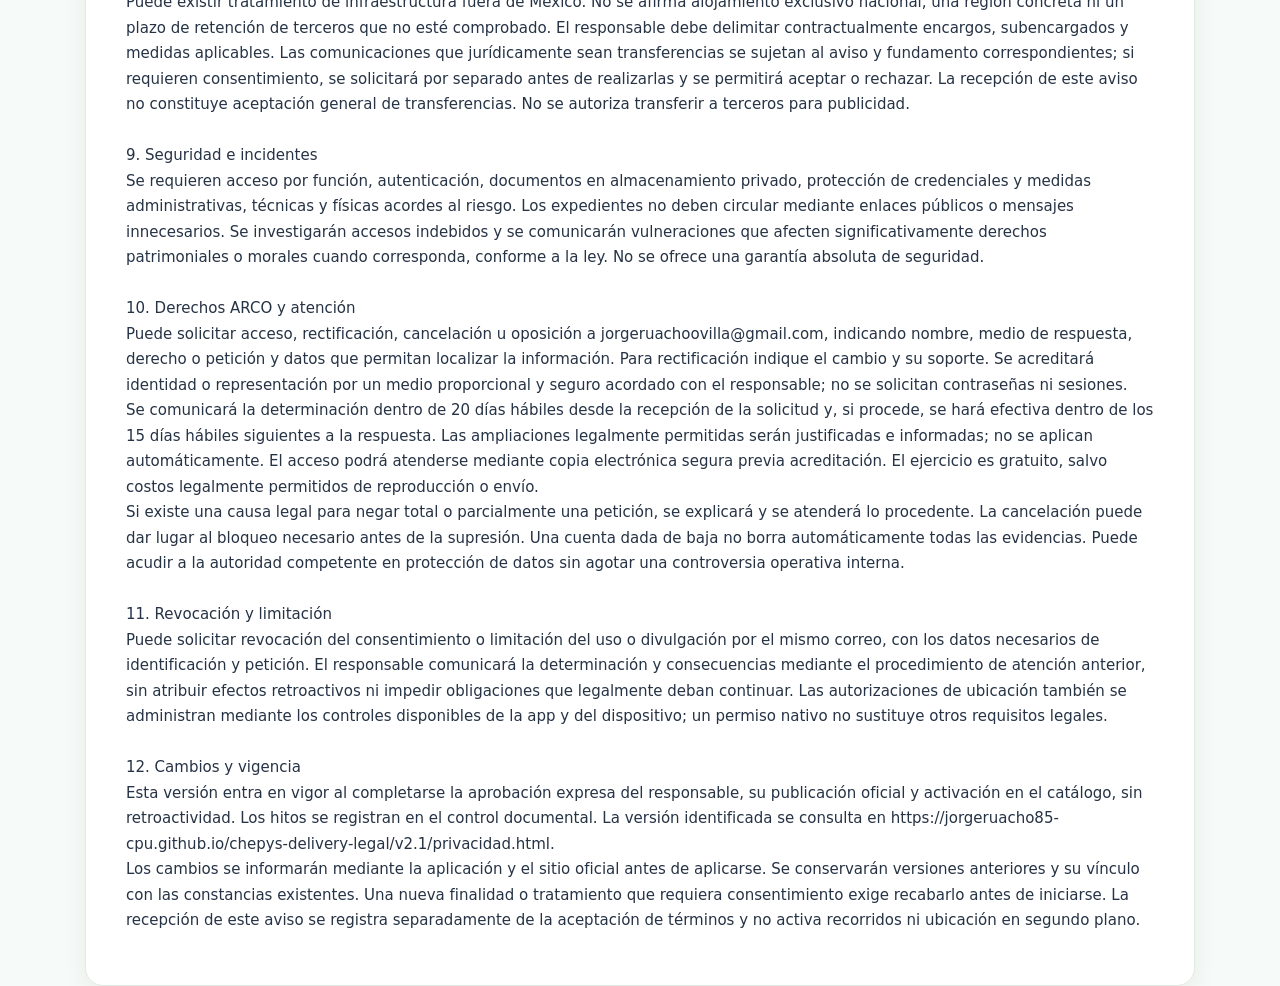
<file: v2.1/privacidad.html>
<!doctype html><html lang="es-MX"><head><meta charset="utf-8"><meta name="viewport" content="width=device-width,initial-scale=1"><meta name="referrer" content="no-referrer"><meta http-equiv="Content-Security-Policy" content="default-src 'none'; style-src 'self' 'unsafe-inline'; base-uri 'none'; form-action 'none'"><title>Aviso Integral de Privacidad · Chepys Pizza Delivery</title><link rel="stylesheet" href="../styles.css"></head><body><header class="wrap"><nav aria-label="Documentos legales"><a href="terminos.html">Términos</a> · <a href="privacidad.html">Privacidad</a></nav></header><main class="wrap"><article class="document" data-document-version="2.1"><pre style="white-space:pre-wrap;font:inherit;overflow-wrap:anywhere">CHEPYS PIZZA DELIVERY
Aviso Integral de Privacidad
Versión 2.1 — 6 de noviembre de 2026

1. Responsable y medios de contacto
Jorge Luis Ruacho Ovilla, persona física, es responsable del tratamiento de datos personales en Chepys Pizza Delivery. Domicilio de contacto: Calle 13 #33, entre 11 y 13, Prado Norte, Mérida, Yucatán, C.P. 97139, México.
Privacidad, derechos ARCO, revocación y limitación: jorgeruachoovilla@gmail.com. Soporte operativo: 999 287 8270. El responsable atenderá las solicitudes de privacidad directamente o por personal expresamente designado bajo su responsabilidad.

2. Personas y alcance
La aplicación es de uso interno exclusivo para repartidores empleados autorizados de Chepys Pizza, con intervención del Call Center y administración según sus funciones. Este aviso comprende sus datos y los datos de clientes necesarios para las entregas. La información al cliente debe proporcionarse al recabar sus datos; la recepción de este aviso por un repartidor no acredita que el cliente haya sido informado.

3. Datos tratados
Identificación y cuenta: nombre, correo, teléfono, identificador de usuario, estado de revisión, sucursal y autorizaciones operativas. Documentación: identificación oficial, licencia y su vencimiento cuando corresponda, fotografía de perfil y datos necesarios para su revisión.
Ubicación: coordenadas, precisión, momento de observación, estado de conexión y, solo si se habilita de forma separada, muestras del recorrido de entrega. Una fotografía de identificación no se utilizará para reconocimiento biométrico por el solo hecho de aportarla. No se solicitan datos de salud, creencias u otros datos sensibles como requisito general de registro. Si un documento contiene información innecesaria, se procurará evitar su captura o limitarla; un tratamiento sensible adicional requiere justificación y las condiciones legales correspondientes.
Operación y clientes: referencia del pedido, sucursal, asignación, recogida, entrega, tiempos, incidencias, importes y confirmaciones; nombre o referencia del destinatario, teléfono, domicilio, referencias y coordenadas del destino necesarias para entregar.
Información técnica y legal: eventos de acceso y seguridad, identificadores de dispositivo y tokens cuando se habiliten notificaciones, versión y huella del documento, acciones de aceptación, recepción, autorización o revocación y fecha del servidor. No deben incluirse contraseñas, sesiones ni coordenadas en registros de soporte o auditoría por conveniencia.

4. Finalidades y fundamento del tratamiento
Son finalidades necesarias identificar y revisar usuarios, proteger cuentas y documentos, autorizar accesos, coordinar asignación y entregas, determinar proximidad operativa, atender incidencias, conciliar operaciones, documentar decisiones y cumplir obligaciones y atender derechos o reclamaciones.
Los tratamientos estrictamente necesarios para cumplir obligaciones o ejercer derechos derivados de la relación laboral o del servicio al cliente se sujetan al fundamento aplicable a esa relación; esto no elimina la obligación de informar ni habilita tratamientos desproporcionados. Cuando proceda consentimiento se solicitará de forma específica y verificable. La recepción del aviso no sustituye ese consentimiento.
La ubicación en segundo plano y la captura histórica de recorridos requieren sus controles y autorizaciones separados. No se habilitan mediante este documento. No se utilizan los datos para venta, publicidad dirigida ni finalidades secundarias de mercadotecnia.

5. Ubicación y recorridos
La ubicación operativa se utiliza mientras el repartidor esté conectado o atienda un servicio, para asignación y coordinación logística autorizada. La conexión y desconexión son manuales. No se permite seguimiento fuera del trabajo informado. Las coordenadas exactas del repartidor se reservan al propio titular y administración autorizada; Call Center recibe la elegibilidad y datos operativos necesarios, sin coordenadas exactas del repartidor.
Los permisos se administran en el dispositivo. Segundo plano requiere aviso y autorización separados, además de los permisos nativos; el sistema operativo puede suspenderlo. La negativa o revocación puede limitar la ubicación actualizada y las ofertas, sin sanción laboral automática.
La última posición operativa debe eliminarse después de 15 minutos sin actualización. Es una política técnica cuya ejecución efectiva en el servicio debe verificarse; la caducidad de elegibilidad no equivale a borrado físico y no se garantiza eliminación al segundo exacto ni en todas las copias de infraestructura.
El historial de recorridos no se activa por aceptar términos ni por recibir este aviso. Si se habilita con información y autorización específicas, comprende el trayecto operativo de salida de sucursal a entrega y se conserva como máximo ordinario 30 días desde la entrega; se eliminan las muestras al cancelar o cerrar con incidencia conforme al procedimiento aplicable. Los tiempos e indicadores no geográficos se tratan separadamente. Los servicios sin cierre deben revisarse para evitar conservación indefinida; el límite propuesto es 30 días desde la última muestra.

6. Conservación por categoría
Los periodos siguientes son criterios de la política de conservación de esta versión. Su publicación no certifica que todas las purgas o bloqueos estén automatizados; el responsable debe ejecutar y verificar su cumplimiento mediante los mecanismos disponibles y atender las solicitudes individuales.
Cuenta y perfil: durante la autorización vigente; al darse de baja se deshabilita el acceso y se retiran los datos operativos dentro de 30 días. Solo se conserva separadamente la evidencia mínima necesaria para obligaciones o reclamaciones.
Registro inconcluso o rechazado: 90 días desde la última actividad o comunicación de rechazo, salvo aclaración abierta justificada. Documentos sustituidos: 30 días desde la validación del reemplazo. Documentos vigentes y fotografía: durante su necesidad para autorizar el acceso y hasta 30 días después de la baja; puede conservarse constancia mínima de revisión sin retener copias completas innecesarias.
Datos de contacto, dirección, referencias y coordenadas exactas del cliente en el sistema de reparto: 90 días desde el cierre del pedido, salvo caso documentado que requiera su conservación. Después se suprimen o disocian sin conservar enlaces que permitan reconstruir al destinatario. No se extiende este plazo a otros expedientes o canales del negocio que tengan finalidad propia.
Registros operativos mínimos de asignación, importes, recogida, cobro y entrega: 12 meses desde el cierre. Auditoría de seguridad y acceso: 12 meses desde el evento. Incidencias y soporte: 12 meses desde su resolución. Los adjuntos personales innecesarios se retiran dentro de 30 días desde esa resolución.
Evidencias de aceptación, recepción, autorización, revocación y atención de derechos: durante la relación que justificó su registro y 24 meses después de su terminación o del cierre de la solicitud, según corresponda. Se limita la evidencia a identidad necesaria, versión, acción y fecha, sin expedientes o recorridos adjuntos. Las versiones documentales sin datos de usuarios se conservan como archivo de integridad y transparencia mientras existan evidencias vinculadas y después solo si siguen siendo necesarias como documentación institucional; su necesidad se revisa anualmente.
Tokens de notificación: mientras sean válidos y necesarios; se retiran al conocerse su invalidez o al desvincular dispositivo o cuenta, con objetivo máximo de 30 días. Registros técnicos y metadatos de consulta sin contenido del pedido: 90 días desde el evento. Estos criterios no autorizan conservar resultados de proveedores de mapas contra sus condiciones.
Los periodos distintos de la última posición y el recorrido son límites internos, no plazos legales universales. Cuando una obligación específica exija otra duración o proceda bloqueo por responsabilidades, se conserva solo el subconjunto necesario, con motivo, fundamento, fecha de revisión y acceso restringido. No se amplía indiscriminadamente el expediente ni se utiliza una reclamación para guardar todos los datos indefinidamente.

7. Bloqueo, eliminación y respaldos
Al concluir la finalidad o recibirse una solicitud procedente, el responsable identifica los sistemas y datos afectados, retira su uso cotidiano y determina si corresponde supresión, disociación irreversible o bloqueo. El bloqueo conserva exclusivamente la evidencia necesaria para posibles responsabilidades durante el plazo de prescripción legal o contractual aplicable, sin reutilización operativa. Su duración no se presume igual para todas las categorías.
Cada excepción debe registrar finalidad concreta, fundamento, datos mínimos, persona autorizada y fecha de revisión. Se revisará al menos cada 90 días y se cerrará cuando termine el motivo o plazo aplicable. No se impondrán extensiones contrarias a límites legales específicos. Al terminar el bloqueo se ejecuta la supresión y se deja constancia mínima sin reproducir los datos eliminados.
La eliminación comprende bases, archivos privados, copias de trabajo y proveedores que traten datos por cuenta del responsable, cuando corresponda. Se comprobará el resultado; una deshabilitación o enlace vencido no acredita borrado. Las dependencias técnicas no autorizan eludir derechos ni borrar evidencias ajenas sin análisis.
Para copias recuperables bajo control directo se adopta una rotación máxima ordinaria de 30 días desde la captura. Durante ese periodo se restringen a recuperación, sin consulta operativa. Antes de reabrir un sistema restaurado se reaplican supresiones, bloqueos y vencimientos; se conserva un registro mínimo de exclusión mientras pueda existir una copia recuperable. Las copias extraordinarias legalmente justificadas requieren motivo y vencimiento propios. La configuración efectiva y los plazos de copias administradas por proveedores deben verificarse contractualmente; no se promete su borrado inmediato ni se presenta la rotación objetivo como configuración ya acreditada.

8. Accesos, proveedores y comunicaciones
El personal solo debe acceder a la información necesaria para su función y mantener confidencialidad. El repartidor asignado recibe el destino privado después de aceptar; antes no se proporciona dirección completa, teléfono, referencias ni coordenadas exactas del cliente. Los documentos personales no se publican ni se envían como parte de una oferta.
Supabase presta servicios de autenticación, base de datos y almacenamiento privado. GitHub Pages aloja los documentos legales públicos y puede tratar datos técnicos de visita. La infraestructura de servidor DigitalOcean interviene cuando se utiliza el backend alojado. El mapa del portal puede solicitar teselas de OpenStreetMap, comunicando IP y área del mapa del navegador que lo consulta.
La navegación externa se abre por decisión del usuario mediante Google Maps. Durante un servicio aceptado, para mostrar en la aplicación el mapa y la ruta por calles, el servidor comunica a Google Maps Platform la posición actual del repartidor y las coordenadas de la sucursal o del destino verificado del cliente, según la etapa del servicio. Estas consultas no incluyen nombre, teléfono, dirección escrita ni identificadores del pedido, y su resultado no se conserva para otros fines. El mapa de la aplicación utiliza Google Maps; Google puede tratar datos técnicos de la comunicación conforme a sus condiciones. Esta publicación no acredita información o consentimiento del cliente para comunicar su destino.
Cuando se habiliten notificaciones remotas, Expo Push Service y Apple APNs o Google FCM podrán intervenir con token y mensaje operativo genérico; no deben enviarse dirección, teléfono o coordenadas del cliente en el aviso. La llamada, WhatsApp o correo de soporte elegido puede implicar tratamiento por el proveedor del canal; no deben compartirse documentos o ubicaciones innecesarios.
Puede existir tratamiento de infraestructura fuera de México. No se afirma alojamiento exclusivo nacional, una región concreta ni un plazo de retención de terceros que no esté comprobado. El responsable debe delimitar contractualmente encargos, subencargados y medidas aplicables. Las comunicaciones que jurídicamente sean transferencias se sujetan al aviso y fundamento correspondientes; si requieren consentimiento, se solicitará por separado antes de realizarlas y se permitirá aceptar o rechazar. La recepción de este aviso no constituye aceptación general de transferencias. No se autoriza transferir a terceros para publicidad.

9. Seguridad e incidentes
Se requieren acceso por función, autenticación, documentos en almacenamiento privado, protección de credenciales y medidas administrativas, técnicas y físicas acordes al riesgo. Los expedientes no deben circular mediante enlaces públicos o mensajes innecesarios. Se investigarán accesos indebidos y se comunicarán vulneraciones que afecten significativamente derechos patrimoniales o morales cuando corresponda, conforme a la ley. No se ofrece una garantía absoluta de seguridad.

10. Derechos ARCO y atención
Puede solicitar acceso, rectificación, cancelación u oposición a jorgeruachoovilla@gmail.com, indicando nombre, medio de respuesta, derecho o petición y datos que permitan localizar la información. Para rectificación indique el cambio y su soporte. Se acreditará identidad o representación por un medio proporcional y seguro acordado con el responsable; no se solicitan contraseñas ni sesiones.
Se comunicará la determinación dentro de 20 días hábiles desde la recepción de la solicitud y, si procede, se hará efectiva dentro de los 15 días hábiles siguientes a la respuesta. Las ampliaciones legalmente permitidas serán justificadas e informadas; no se aplican automáticamente. El acceso podrá atenderse mediante copia electrónica segura previa acreditación. El ejercicio es gratuito, salvo costos legalmente permitidos de reproducción o envío.
Si existe una causa legal para negar total o parcialmente una petición, se explicará y se atenderá lo procedente. La cancelación puede dar lugar al bloqueo necesario antes de la supresión. Una cuenta dada de baja no borra automáticamente todas las evidencias. Puede acudir a la autoridad competente en protección de datos sin agotar una controversia operativa interna.

11. Revocación y limitación
Puede solicitar revocación del consentimiento o limitación del uso o divulgación por el mismo correo, con los datos necesarios de identificación y petición. El responsable comunicará la determinación y consecuencias mediante el procedimiento de atención anterior, sin atribuir efectos retroactivos ni impedir obligaciones que legalmente deban continuar. Las autorizaciones de ubicación también se administran mediante los controles disponibles de la app y del dispositivo; un permiso nativo no sustituye otros requisitos legales.

12. Cambios y vigencia
Esta versión entra en vigor al completarse la aprobación expresa del responsable, su publicación oficial y activación en el catálogo, sin retroactividad. Los hitos se registran en el control documental. La versión identificada se consulta en https://jorgeruacho85-cpu.github.io/chepys-delivery-legal/v2.1/privacidad.html.
Los cambios se informarán mediante la aplicación y el sitio oficial antes de aplicarse. Se conservarán versiones anteriores y su vínculo con las constancias existentes. Una nueva finalidad o tratamiento que requiera consentimiento exige recabarlo antes de iniciarse. La recepción de este aviso se registra separadamente de la aceptación de términos y no activa recorridos ni ubicación en segundo plano.
</pre></article></main></body></html>
</file>
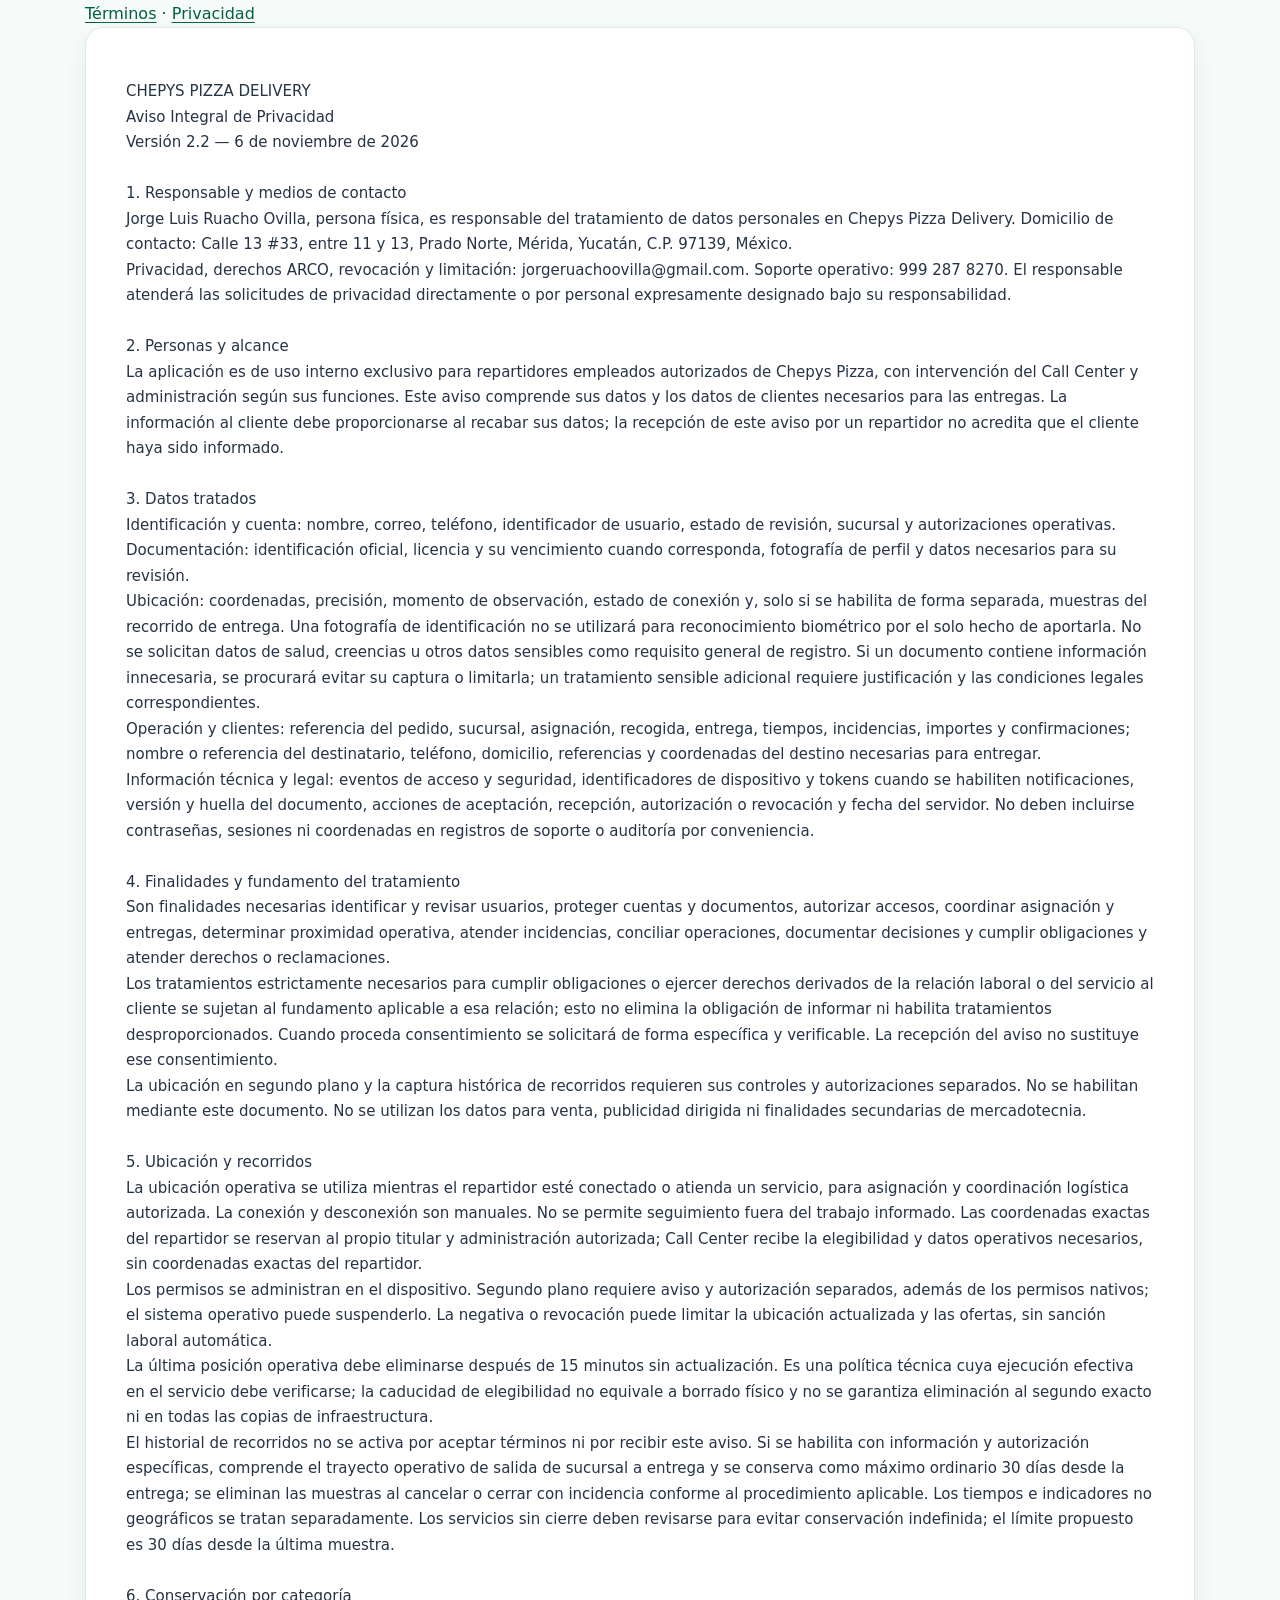
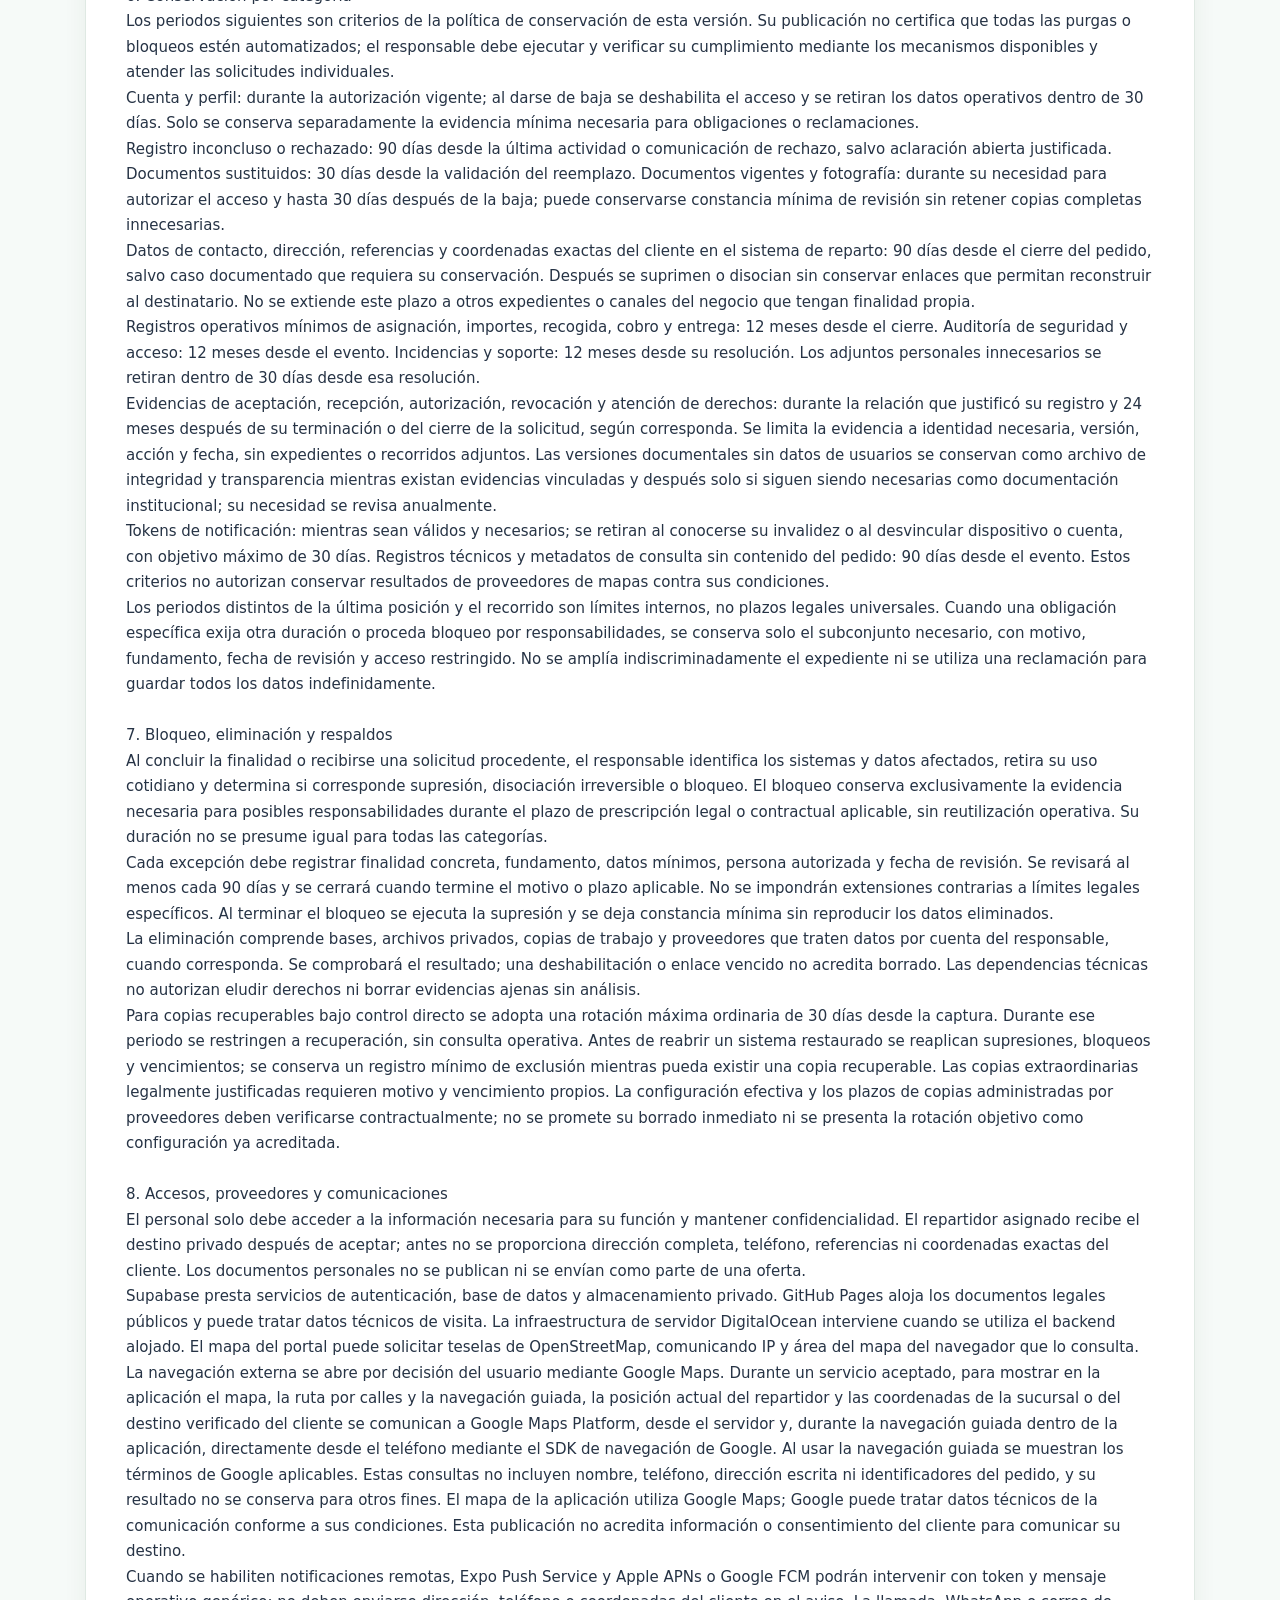
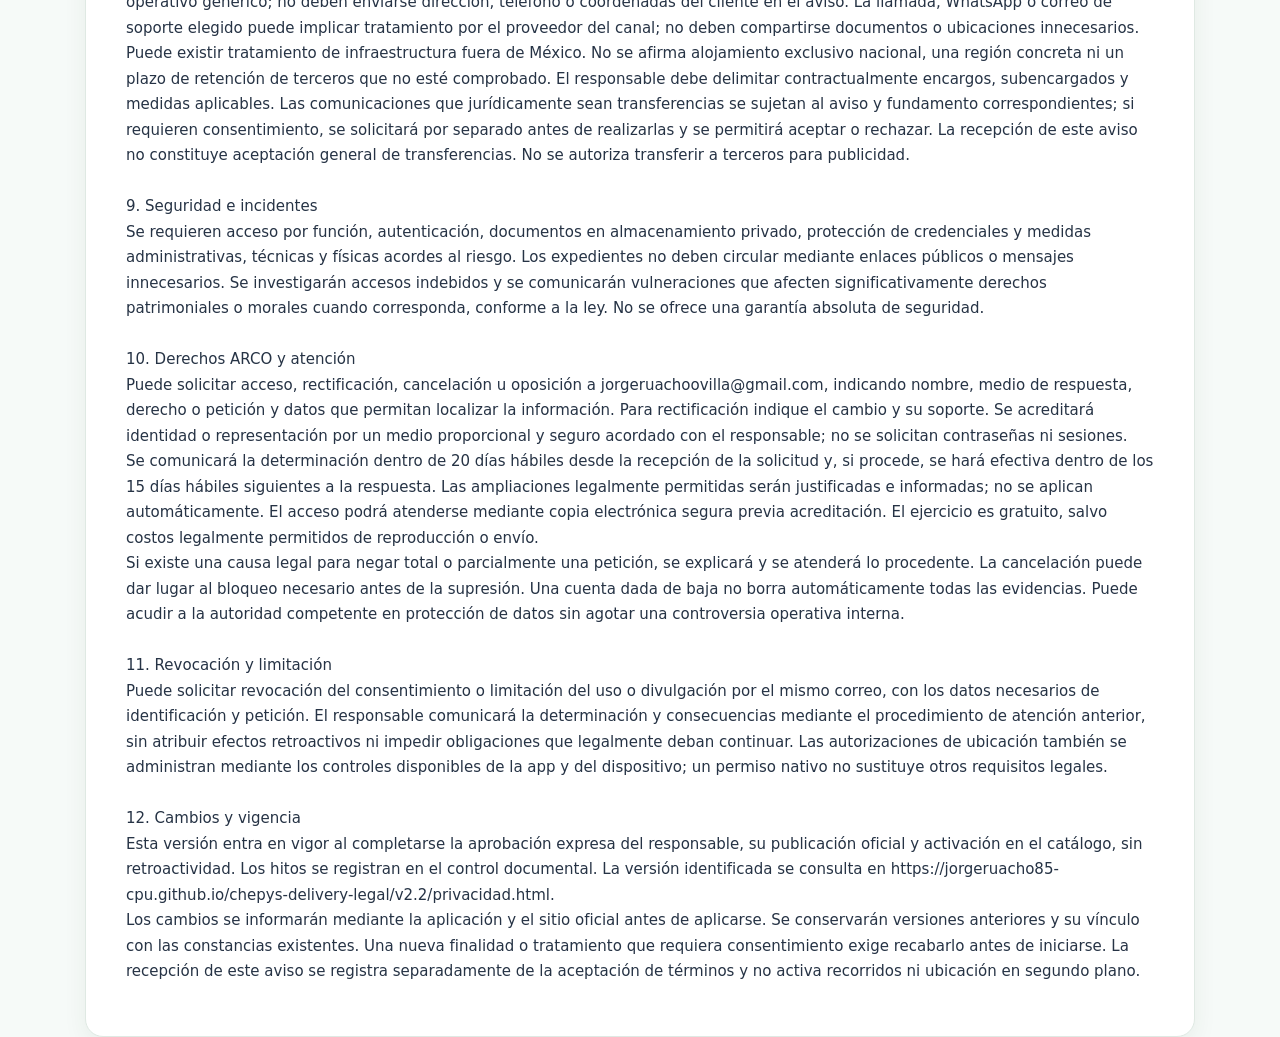
<file: v2.2/privacidad.html>
<!doctype html><html lang="es-MX"><head><meta charset="utf-8"><meta name="viewport" content="width=device-width,initial-scale=1"><meta name="referrer" content="no-referrer"><meta http-equiv="Content-Security-Policy" content="default-src 'none'; style-src 'self' 'unsafe-inline'; base-uri 'none'; form-action 'none'"><title>Aviso Integral de Privacidad · Chepys Pizza Delivery</title><link rel="stylesheet" href="../styles.css"></head><body><header class="wrap"><nav aria-label="Documentos legales"><a href="terminos.html">Términos</a> · <a href="privacidad.html">Privacidad</a></nav></header><main class="wrap"><article class="document" data-document-version="2.2"><pre style="white-space:pre-wrap;font:inherit;overflow-wrap:anywhere">CHEPYS PIZZA DELIVERY
Aviso Integral de Privacidad
Versión 2.2 — 6 de noviembre de 2026

1. Responsable y medios de contacto
Jorge Luis Ruacho Ovilla, persona física, es responsable del tratamiento de datos personales en Chepys Pizza Delivery. Domicilio de contacto: Calle 13 #33, entre 11 y 13, Prado Norte, Mérida, Yucatán, C.P. 97139, México.
Privacidad, derechos ARCO, revocación y limitación: jorgeruachoovilla@gmail.com. Soporte operativo: 999 287 8270. El responsable atenderá las solicitudes de privacidad directamente o por personal expresamente designado bajo su responsabilidad.

2. Personas y alcance
La aplicación es de uso interno exclusivo para repartidores empleados autorizados de Chepys Pizza, con intervención del Call Center y administración según sus funciones. Este aviso comprende sus datos y los datos de clientes necesarios para las entregas. La información al cliente debe proporcionarse al recabar sus datos; la recepción de este aviso por un repartidor no acredita que el cliente haya sido informado.

3. Datos tratados
Identificación y cuenta: nombre, correo, teléfono, identificador de usuario, estado de revisión, sucursal y autorizaciones operativas. Documentación: identificación oficial, licencia y su vencimiento cuando corresponda, fotografía de perfil y datos necesarios para su revisión.
Ubicación: coordenadas, precisión, momento de observación, estado de conexión y, solo si se habilita de forma separada, muestras del recorrido de entrega. Una fotografía de identificación no se utilizará para reconocimiento biométrico por el solo hecho de aportarla. No se solicitan datos de salud, creencias u otros datos sensibles como requisito general de registro. Si un documento contiene información innecesaria, se procurará evitar su captura o limitarla; un tratamiento sensible adicional requiere justificación y las condiciones legales correspondientes.
Operación y clientes: referencia del pedido, sucursal, asignación, recogida, entrega, tiempos, incidencias, importes y confirmaciones; nombre o referencia del destinatario, teléfono, domicilio, referencias y coordenadas del destino necesarias para entregar.
Información técnica y legal: eventos de acceso y seguridad, identificadores de dispositivo y tokens cuando se habiliten notificaciones, versión y huella del documento, acciones de aceptación, recepción, autorización o revocación y fecha del servidor. No deben incluirse contraseñas, sesiones ni coordenadas en registros de soporte o auditoría por conveniencia.

4. Finalidades y fundamento del tratamiento
Son finalidades necesarias identificar y revisar usuarios, proteger cuentas y documentos, autorizar accesos, coordinar asignación y entregas, determinar proximidad operativa, atender incidencias, conciliar operaciones, documentar decisiones y cumplir obligaciones y atender derechos o reclamaciones.
Los tratamientos estrictamente necesarios para cumplir obligaciones o ejercer derechos derivados de la relación laboral o del servicio al cliente se sujetan al fundamento aplicable a esa relación; esto no elimina la obligación de informar ni habilita tratamientos desproporcionados. Cuando proceda consentimiento se solicitará de forma específica y verificable. La recepción del aviso no sustituye ese consentimiento.
La ubicación en segundo plano y la captura histórica de recorridos requieren sus controles y autorizaciones separados. No se habilitan mediante este documento. No se utilizan los datos para venta, publicidad dirigida ni finalidades secundarias de mercadotecnia.

5. Ubicación y recorridos
La ubicación operativa se utiliza mientras el repartidor esté conectado o atienda un servicio, para asignación y coordinación logística autorizada. La conexión y desconexión son manuales. No se permite seguimiento fuera del trabajo informado. Las coordenadas exactas del repartidor se reservan al propio titular y administración autorizada; Call Center recibe la elegibilidad y datos operativos necesarios, sin coordenadas exactas del repartidor.
Los permisos se administran en el dispositivo. Segundo plano requiere aviso y autorización separados, además de los permisos nativos; el sistema operativo puede suspenderlo. La negativa o revocación puede limitar la ubicación actualizada y las ofertas, sin sanción laboral automática.
La última posición operativa debe eliminarse después de 15 minutos sin actualización. Es una política técnica cuya ejecución efectiva en el servicio debe verificarse; la caducidad de elegibilidad no equivale a borrado físico y no se garantiza eliminación al segundo exacto ni en todas las copias de infraestructura.
El historial de recorridos no se activa por aceptar términos ni por recibir este aviso. Si se habilita con información y autorización específicas, comprende el trayecto operativo de salida de sucursal a entrega y se conserva como máximo ordinario 30 días desde la entrega; se eliminan las muestras al cancelar o cerrar con incidencia conforme al procedimiento aplicable. Los tiempos e indicadores no geográficos se tratan separadamente. Los servicios sin cierre deben revisarse para evitar conservación indefinida; el límite propuesto es 30 días desde la última muestra.

6. Conservación por categoría
Los periodos siguientes son criterios de la política de conservación de esta versión. Su publicación no certifica que todas las purgas o bloqueos estén automatizados; el responsable debe ejecutar y verificar su cumplimiento mediante los mecanismos disponibles y atender las solicitudes individuales.
Cuenta y perfil: durante la autorización vigente; al darse de baja se deshabilita el acceso y se retiran los datos operativos dentro de 30 días. Solo se conserva separadamente la evidencia mínima necesaria para obligaciones o reclamaciones.
Registro inconcluso o rechazado: 90 días desde la última actividad o comunicación de rechazo, salvo aclaración abierta justificada. Documentos sustituidos: 30 días desde la validación del reemplazo. Documentos vigentes y fotografía: durante su necesidad para autorizar el acceso y hasta 30 días después de la baja; puede conservarse constancia mínima de revisión sin retener copias completas innecesarias.
Datos de contacto, dirección, referencias y coordenadas exactas del cliente en el sistema de reparto: 90 días desde el cierre del pedido, salvo caso documentado que requiera su conservación. Después se suprimen o disocian sin conservar enlaces que permitan reconstruir al destinatario. No se extiende este plazo a otros expedientes o canales del negocio que tengan finalidad propia.
Registros operativos mínimos de asignación, importes, recogida, cobro y entrega: 12 meses desde el cierre. Auditoría de seguridad y acceso: 12 meses desde el evento. Incidencias y soporte: 12 meses desde su resolución. Los adjuntos personales innecesarios se retiran dentro de 30 días desde esa resolución.
Evidencias de aceptación, recepción, autorización, revocación y atención de derechos: durante la relación que justificó su registro y 24 meses después de su terminación o del cierre de la solicitud, según corresponda. Se limita la evidencia a identidad necesaria, versión, acción y fecha, sin expedientes o recorridos adjuntos. Las versiones documentales sin datos de usuarios se conservan como archivo de integridad y transparencia mientras existan evidencias vinculadas y después solo si siguen siendo necesarias como documentación institucional; su necesidad se revisa anualmente.
Tokens de notificación: mientras sean válidos y necesarios; se retiran al conocerse su invalidez o al desvincular dispositivo o cuenta, con objetivo máximo de 30 días. Registros técnicos y metadatos de consulta sin contenido del pedido: 90 días desde el evento. Estos criterios no autorizan conservar resultados de proveedores de mapas contra sus condiciones.
Los periodos distintos de la última posición y el recorrido son límites internos, no plazos legales universales. Cuando una obligación específica exija otra duración o proceda bloqueo por responsabilidades, se conserva solo el subconjunto necesario, con motivo, fundamento, fecha de revisión y acceso restringido. No se amplía indiscriminadamente el expediente ni se utiliza una reclamación para guardar todos los datos indefinidamente.

7. Bloqueo, eliminación y respaldos
Al concluir la finalidad o recibirse una solicitud procedente, el responsable identifica los sistemas y datos afectados, retira su uso cotidiano y determina si corresponde supresión, disociación irreversible o bloqueo. El bloqueo conserva exclusivamente la evidencia necesaria para posibles responsabilidades durante el plazo de prescripción legal o contractual aplicable, sin reutilización operativa. Su duración no se presume igual para todas las categorías.
Cada excepción debe registrar finalidad concreta, fundamento, datos mínimos, persona autorizada y fecha de revisión. Se revisará al menos cada 90 días y se cerrará cuando termine el motivo o plazo aplicable. No se impondrán extensiones contrarias a límites legales específicos. Al terminar el bloqueo se ejecuta la supresión y se deja constancia mínima sin reproducir los datos eliminados.
La eliminación comprende bases, archivos privados, copias de trabajo y proveedores que traten datos por cuenta del responsable, cuando corresponda. Se comprobará el resultado; una deshabilitación o enlace vencido no acredita borrado. Las dependencias técnicas no autorizan eludir derechos ni borrar evidencias ajenas sin análisis.
Para copias recuperables bajo control directo se adopta una rotación máxima ordinaria de 30 días desde la captura. Durante ese periodo se restringen a recuperación, sin consulta operativa. Antes de reabrir un sistema restaurado se reaplican supresiones, bloqueos y vencimientos; se conserva un registro mínimo de exclusión mientras pueda existir una copia recuperable. Las copias extraordinarias legalmente justificadas requieren motivo y vencimiento propios. La configuración efectiva y los plazos de copias administradas por proveedores deben verificarse contractualmente; no se promete su borrado inmediato ni se presenta la rotación objetivo como configuración ya acreditada.

8. Accesos, proveedores y comunicaciones
El personal solo debe acceder a la información necesaria para su función y mantener confidencialidad. El repartidor asignado recibe el destino privado después de aceptar; antes no se proporciona dirección completa, teléfono, referencias ni coordenadas exactas del cliente. Los documentos personales no se publican ni se envían como parte de una oferta.
Supabase presta servicios de autenticación, base de datos y almacenamiento privado. GitHub Pages aloja los documentos legales públicos y puede tratar datos técnicos de visita. La infraestructura de servidor DigitalOcean interviene cuando se utiliza el backend alojado. El mapa del portal puede solicitar teselas de OpenStreetMap, comunicando IP y área del mapa del navegador que lo consulta.
La navegación externa se abre por decisión del usuario mediante Google Maps. Durante un servicio aceptado, para mostrar en la aplicación el mapa, la ruta por calles y la navegación guiada, la posición actual del repartidor y las coordenadas de la sucursal o del destino verificado del cliente se comunican a Google Maps Platform, desde el servidor y, durante la navegación guiada dentro de la aplicación, directamente desde el teléfono mediante el SDK de navegación de Google. Al usar la navegación guiada se muestran los términos de Google aplicables. Estas consultas no incluyen nombre, teléfono, dirección escrita ni identificadores del pedido, y su resultado no se conserva para otros fines. El mapa de la aplicación utiliza Google Maps; Google puede tratar datos técnicos de la comunicación conforme a sus condiciones. Esta publicación no acredita información o consentimiento del cliente para comunicar su destino.
Cuando se habiliten notificaciones remotas, Expo Push Service y Apple APNs o Google FCM podrán intervenir con token y mensaje operativo genérico; no deben enviarse dirección, teléfono o coordenadas del cliente en el aviso. La llamada, WhatsApp o correo de soporte elegido puede implicar tratamiento por el proveedor del canal; no deben compartirse documentos o ubicaciones innecesarios.
Puede existir tratamiento de infraestructura fuera de México. No se afirma alojamiento exclusivo nacional, una región concreta ni un plazo de retención de terceros que no esté comprobado. El responsable debe delimitar contractualmente encargos, subencargados y medidas aplicables. Las comunicaciones que jurídicamente sean transferencias se sujetan al aviso y fundamento correspondientes; si requieren consentimiento, se solicitará por separado antes de realizarlas y se permitirá aceptar o rechazar. La recepción de este aviso no constituye aceptación general de transferencias. No se autoriza transferir a terceros para publicidad.

9. Seguridad e incidentes
Se requieren acceso por función, autenticación, documentos en almacenamiento privado, protección de credenciales y medidas administrativas, técnicas y físicas acordes al riesgo. Los expedientes no deben circular mediante enlaces públicos o mensajes innecesarios. Se investigarán accesos indebidos y se comunicarán vulneraciones que afecten significativamente derechos patrimoniales o morales cuando corresponda, conforme a la ley. No se ofrece una garantía absoluta de seguridad.

10. Derechos ARCO y atención
Puede solicitar acceso, rectificación, cancelación u oposición a jorgeruachoovilla@gmail.com, indicando nombre, medio de respuesta, derecho o petición y datos que permitan localizar la información. Para rectificación indique el cambio y su soporte. Se acreditará identidad o representación por un medio proporcional y seguro acordado con el responsable; no se solicitan contraseñas ni sesiones.
Se comunicará la determinación dentro de 20 días hábiles desde la recepción de la solicitud y, si procede, se hará efectiva dentro de los 15 días hábiles siguientes a la respuesta. Las ampliaciones legalmente permitidas serán justificadas e informadas; no se aplican automáticamente. El acceso podrá atenderse mediante copia electrónica segura previa acreditación. El ejercicio es gratuito, salvo costos legalmente permitidos de reproducción o envío.
Si existe una causa legal para negar total o parcialmente una petición, se explicará y se atenderá lo procedente. La cancelación puede dar lugar al bloqueo necesario antes de la supresión. Una cuenta dada de baja no borra automáticamente todas las evidencias. Puede acudir a la autoridad competente en protección de datos sin agotar una controversia operativa interna.

11. Revocación y limitación
Puede solicitar revocación del consentimiento o limitación del uso o divulgación por el mismo correo, con los datos necesarios de identificación y petición. El responsable comunicará la determinación y consecuencias mediante el procedimiento de atención anterior, sin atribuir efectos retroactivos ni impedir obligaciones que legalmente deban continuar. Las autorizaciones de ubicación también se administran mediante los controles disponibles de la app y del dispositivo; un permiso nativo no sustituye otros requisitos legales.

12. Cambios y vigencia
Esta versión entra en vigor al completarse la aprobación expresa del responsable, su publicación oficial y activación en el catálogo, sin retroactividad. Los hitos se registran en el control documental. La versión identificada se consulta en https://jorgeruacho85-cpu.github.io/chepys-delivery-legal/v2.2/privacidad.html.
Los cambios se informarán mediante la aplicación y el sitio oficial antes de aplicarse. Se conservarán versiones anteriores y su vínculo con las constancias existentes. Una nueva finalidad o tratamiento que requiera consentimiento exige recabarlo antes de iniciarse. La recepción de este aviso se registra separadamente de la aceptación de términos y no activa recorridos ni ubicación en segundo plano.
</pre></article></main></body></html>
</file>
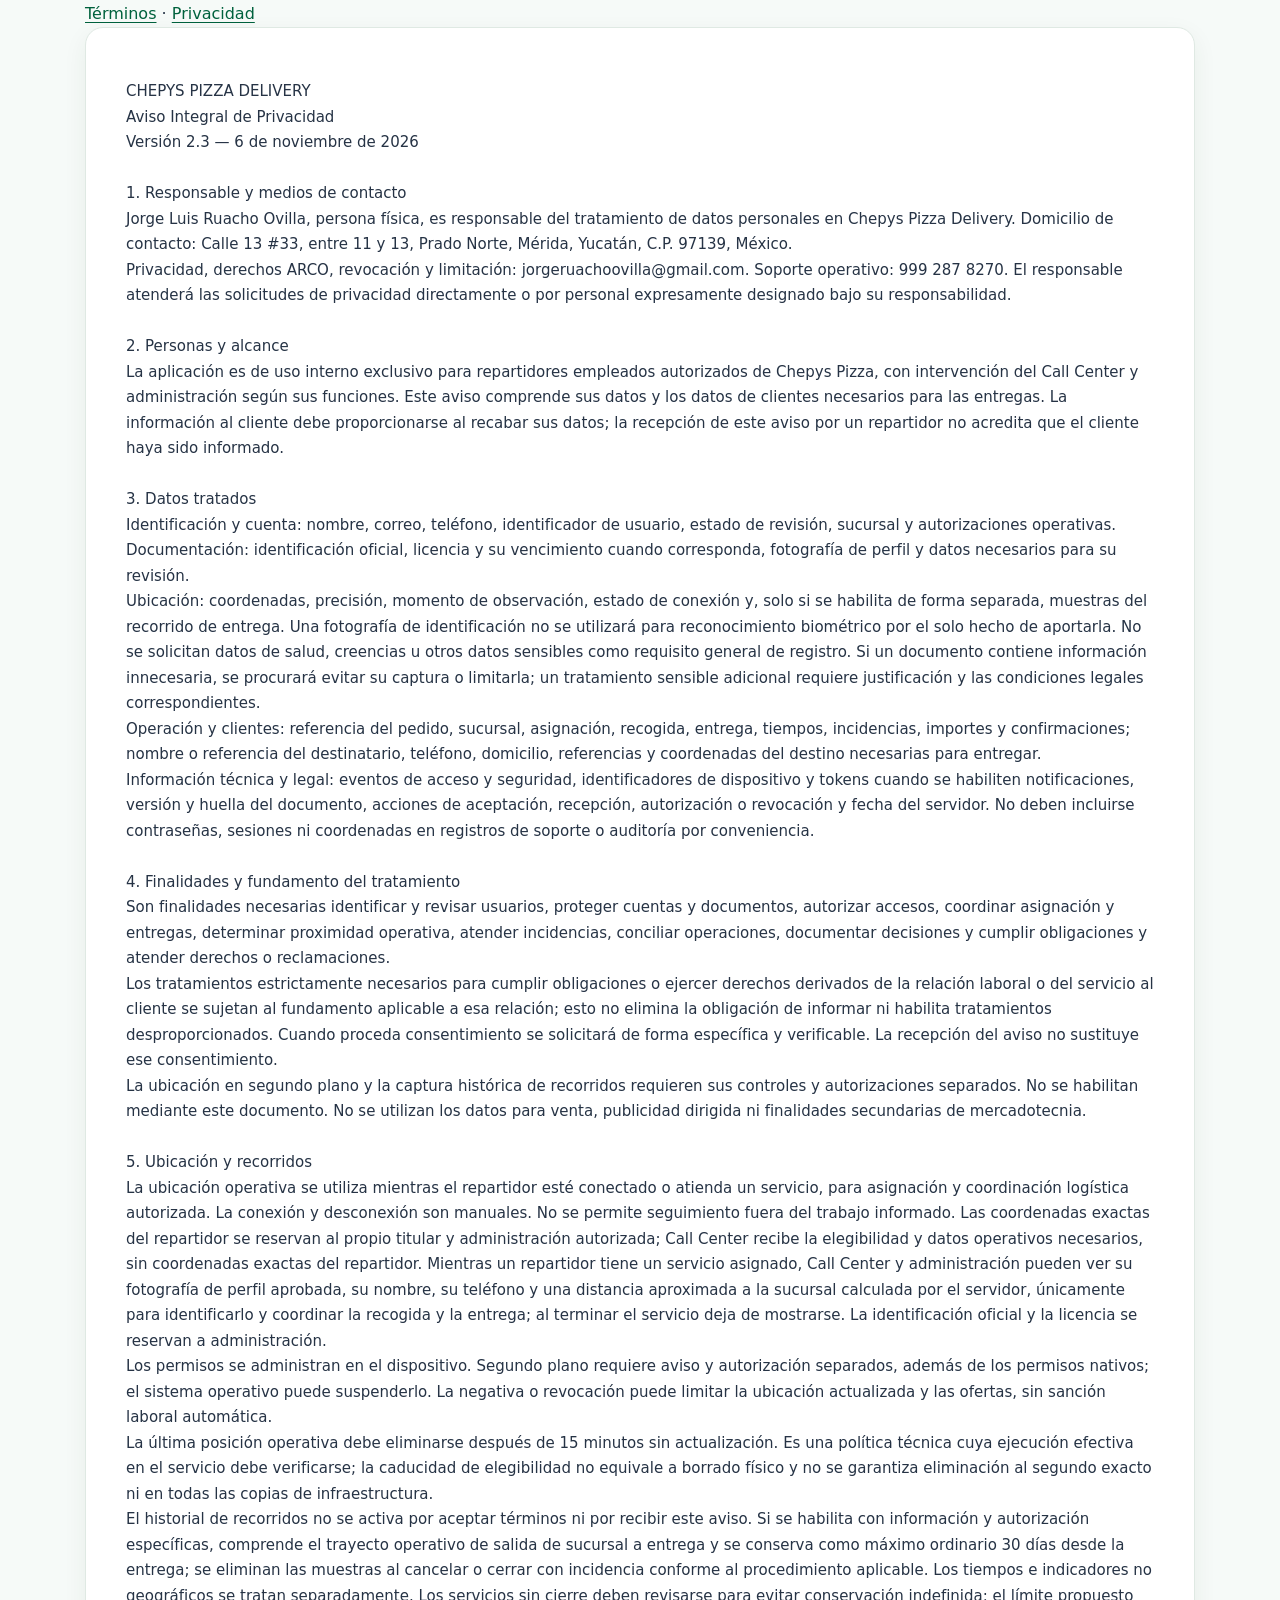
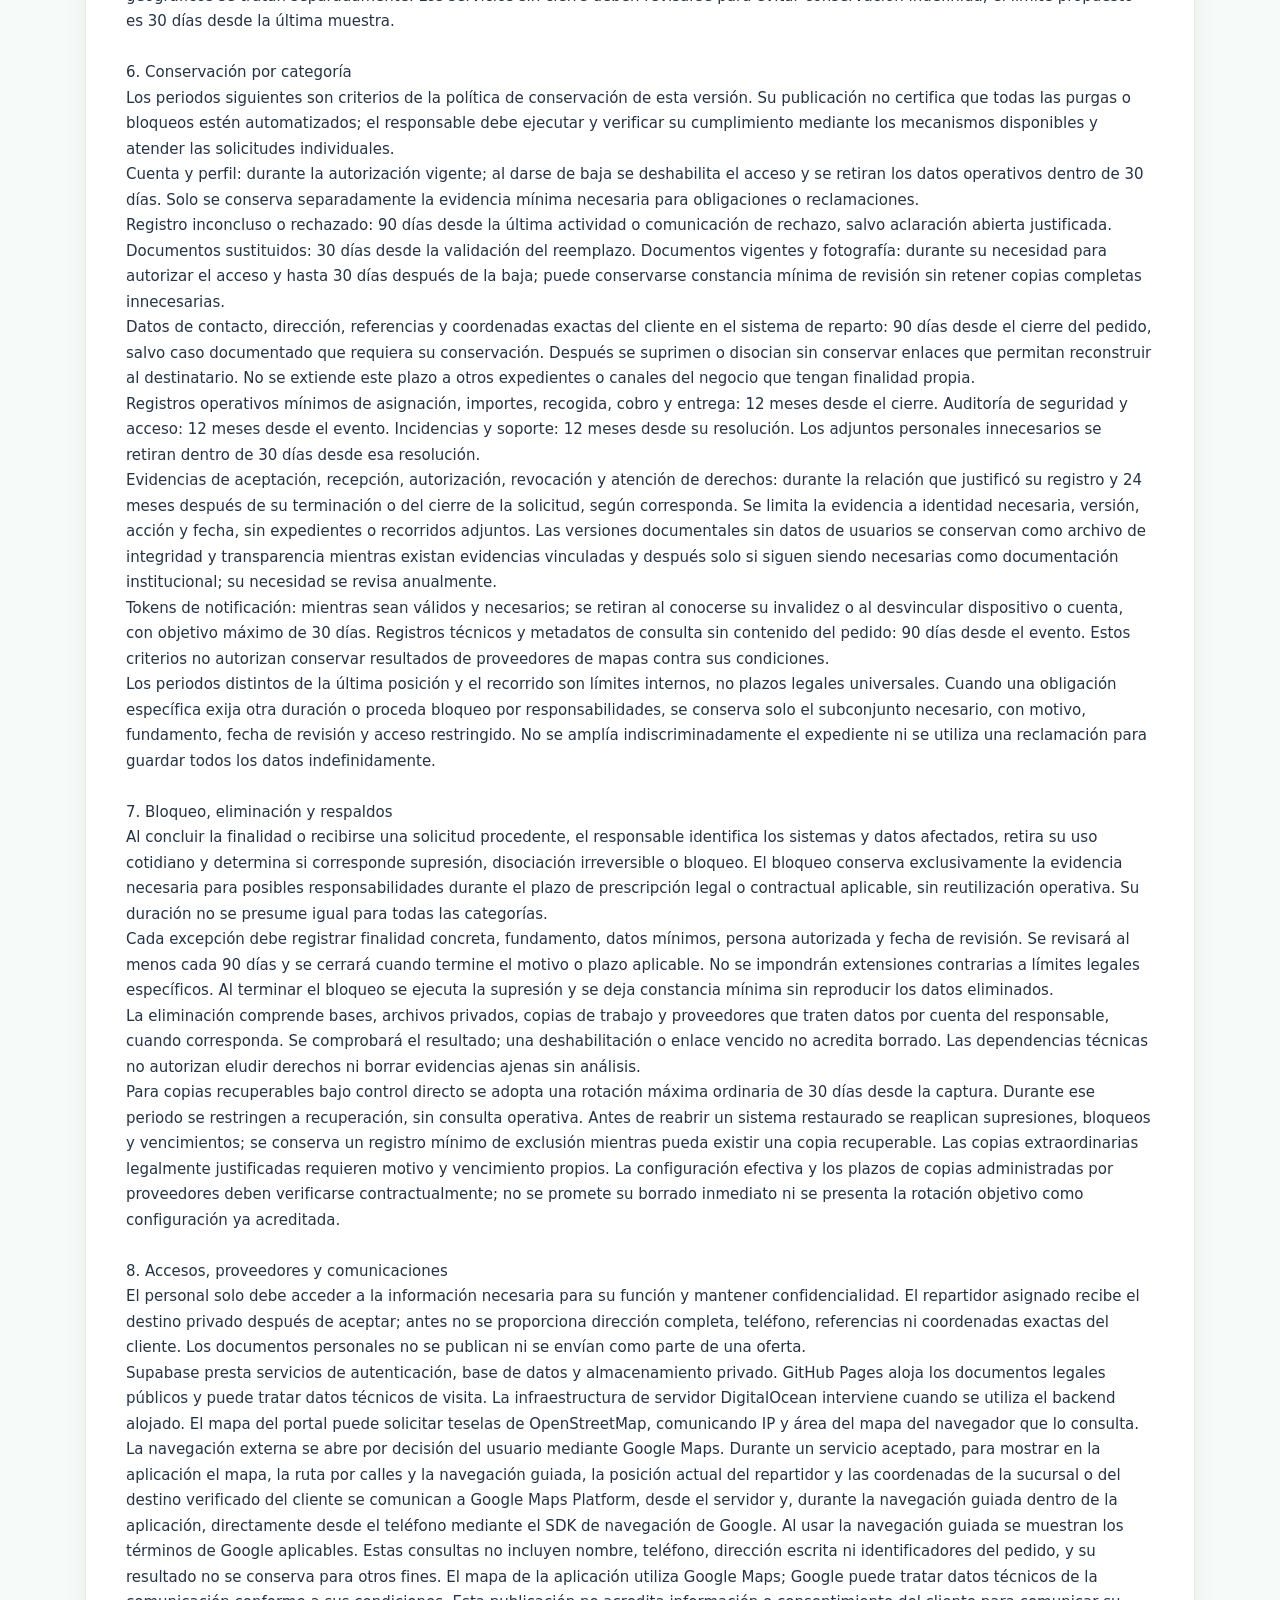
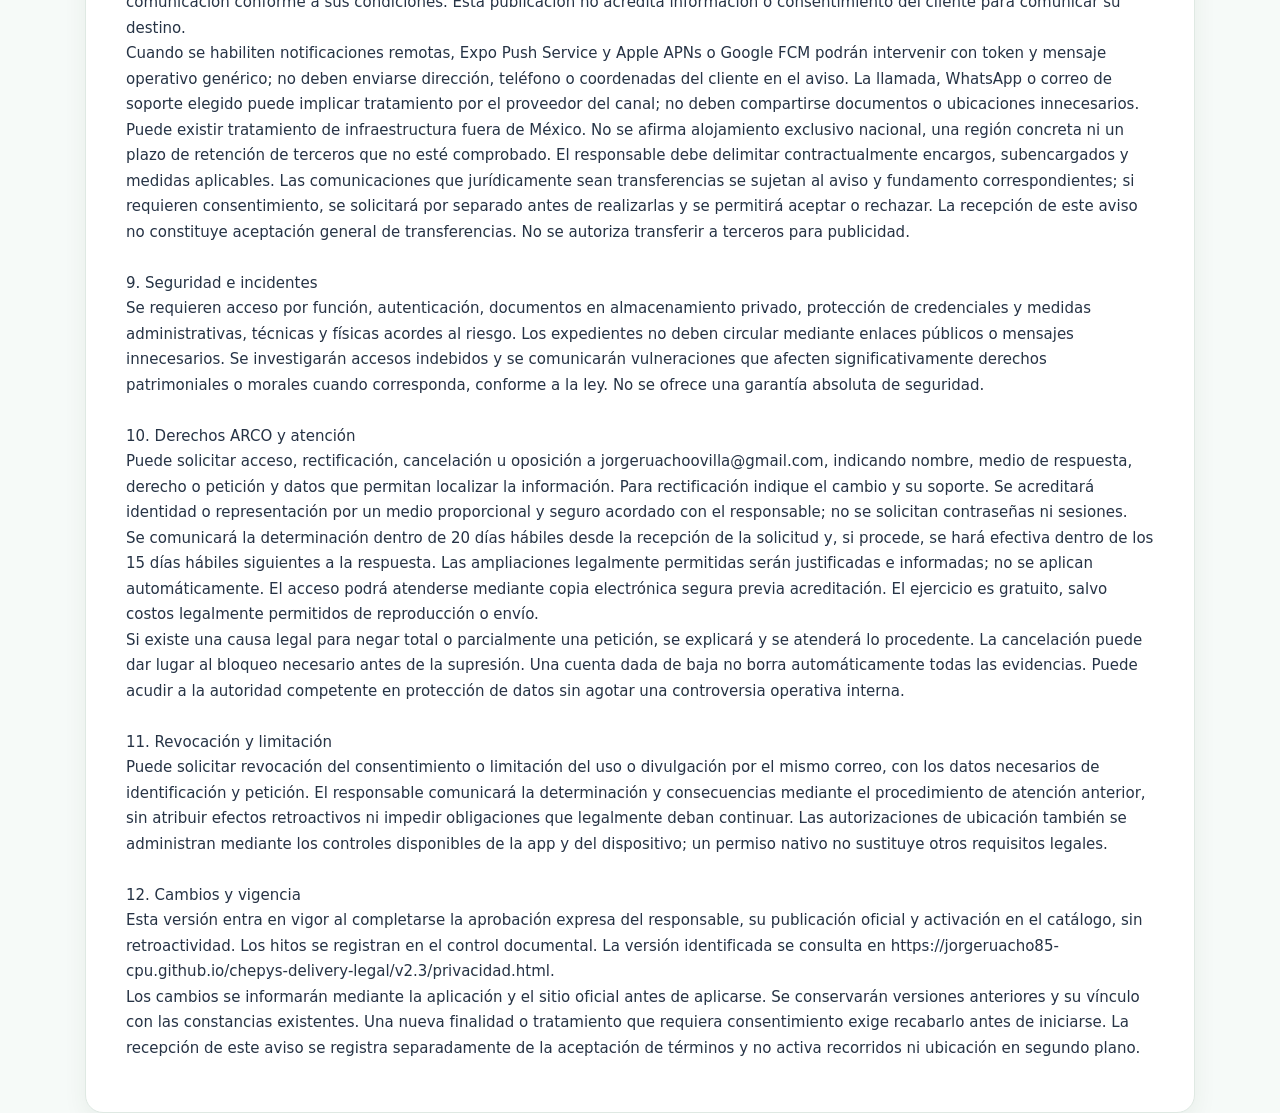
<file: v2.3/privacidad.html>
<!doctype html><html lang="es-MX"><head><meta charset="utf-8"><meta name="viewport" content="width=device-width,initial-scale=1"><meta name="referrer" content="no-referrer"><meta http-equiv="Content-Security-Policy" content="default-src 'none'; style-src 'self' 'unsafe-inline'; base-uri 'none'; form-action 'none'"><title>Aviso Integral de Privacidad · Chepys Pizza Delivery</title><link rel="stylesheet" href="../styles.css"></head><body><header class="wrap"><nav aria-label="Documentos legales"><a href="terminos.html">Términos</a> · <a href="privacidad.html">Privacidad</a></nav></header><main class="wrap"><article class="document" data-document-version="2.3"><pre style="white-space:pre-wrap;font:inherit;overflow-wrap:anywhere">CHEPYS PIZZA DELIVERY
Aviso Integral de Privacidad
Versión 2.3 — 6 de noviembre de 2026

1. Responsable y medios de contacto
Jorge Luis Ruacho Ovilla, persona física, es responsable del tratamiento de datos personales en Chepys Pizza Delivery. Domicilio de contacto: Calle 13 #33, entre 11 y 13, Prado Norte, Mérida, Yucatán, C.P. 97139, México.
Privacidad, derechos ARCO, revocación y limitación: jorgeruachoovilla@gmail.com. Soporte operativo: 999 287 8270. El responsable atenderá las solicitudes de privacidad directamente o por personal expresamente designado bajo su responsabilidad.

2. Personas y alcance
La aplicación es de uso interno exclusivo para repartidores empleados autorizados de Chepys Pizza, con intervención del Call Center y administración según sus funciones. Este aviso comprende sus datos y los datos de clientes necesarios para las entregas. La información al cliente debe proporcionarse al recabar sus datos; la recepción de este aviso por un repartidor no acredita que el cliente haya sido informado.

3. Datos tratados
Identificación y cuenta: nombre, correo, teléfono, identificador de usuario, estado de revisión, sucursal y autorizaciones operativas. Documentación: identificación oficial, licencia y su vencimiento cuando corresponda, fotografía de perfil y datos necesarios para su revisión.
Ubicación: coordenadas, precisión, momento de observación, estado de conexión y, solo si se habilita de forma separada, muestras del recorrido de entrega. Una fotografía de identificación no se utilizará para reconocimiento biométrico por el solo hecho de aportarla. No se solicitan datos de salud, creencias u otros datos sensibles como requisito general de registro. Si un documento contiene información innecesaria, se procurará evitar su captura o limitarla; un tratamiento sensible adicional requiere justificación y las condiciones legales correspondientes.
Operación y clientes: referencia del pedido, sucursal, asignación, recogida, entrega, tiempos, incidencias, importes y confirmaciones; nombre o referencia del destinatario, teléfono, domicilio, referencias y coordenadas del destino necesarias para entregar.
Información técnica y legal: eventos de acceso y seguridad, identificadores de dispositivo y tokens cuando se habiliten notificaciones, versión y huella del documento, acciones de aceptación, recepción, autorización o revocación y fecha del servidor. No deben incluirse contraseñas, sesiones ni coordenadas en registros de soporte o auditoría por conveniencia.

4. Finalidades y fundamento del tratamiento
Son finalidades necesarias identificar y revisar usuarios, proteger cuentas y documentos, autorizar accesos, coordinar asignación y entregas, determinar proximidad operativa, atender incidencias, conciliar operaciones, documentar decisiones y cumplir obligaciones y atender derechos o reclamaciones.
Los tratamientos estrictamente necesarios para cumplir obligaciones o ejercer derechos derivados de la relación laboral o del servicio al cliente se sujetan al fundamento aplicable a esa relación; esto no elimina la obligación de informar ni habilita tratamientos desproporcionados. Cuando proceda consentimiento se solicitará de forma específica y verificable. La recepción del aviso no sustituye ese consentimiento.
La ubicación en segundo plano y la captura histórica de recorridos requieren sus controles y autorizaciones separados. No se habilitan mediante este documento. No se utilizan los datos para venta, publicidad dirigida ni finalidades secundarias de mercadotecnia.

5. Ubicación y recorridos
La ubicación operativa se utiliza mientras el repartidor esté conectado o atienda un servicio, para asignación y coordinación logística autorizada. La conexión y desconexión son manuales. No se permite seguimiento fuera del trabajo informado. Las coordenadas exactas del repartidor se reservan al propio titular y administración autorizada; Call Center recibe la elegibilidad y datos operativos necesarios, sin coordenadas exactas del repartidor. Mientras un repartidor tiene un servicio asignado, Call Center y administración pueden ver su fotografía de perfil aprobada, su nombre, su teléfono y una distancia aproximada a la sucursal calculada por el servidor, únicamente para identificarlo y coordinar la recogida y la entrega; al terminar el servicio deja de mostrarse. La identificación oficial y la licencia se reservan a administración.
Los permisos se administran en el dispositivo. Segundo plano requiere aviso y autorización separados, además de los permisos nativos; el sistema operativo puede suspenderlo. La negativa o revocación puede limitar la ubicación actualizada y las ofertas, sin sanción laboral automática.
La última posición operativa debe eliminarse después de 15 minutos sin actualización. Es una política técnica cuya ejecución efectiva en el servicio debe verificarse; la caducidad de elegibilidad no equivale a borrado físico y no se garantiza eliminación al segundo exacto ni en todas las copias de infraestructura.
El historial de recorridos no se activa por aceptar términos ni por recibir este aviso. Si se habilita con información y autorización específicas, comprende el trayecto operativo de salida de sucursal a entrega y se conserva como máximo ordinario 30 días desde la entrega; se eliminan las muestras al cancelar o cerrar con incidencia conforme al procedimiento aplicable. Los tiempos e indicadores no geográficos se tratan separadamente. Los servicios sin cierre deben revisarse para evitar conservación indefinida; el límite propuesto es 30 días desde la última muestra.

6. Conservación por categoría
Los periodos siguientes son criterios de la política de conservación de esta versión. Su publicación no certifica que todas las purgas o bloqueos estén automatizados; el responsable debe ejecutar y verificar su cumplimiento mediante los mecanismos disponibles y atender las solicitudes individuales.
Cuenta y perfil: durante la autorización vigente; al darse de baja se deshabilita el acceso y se retiran los datos operativos dentro de 30 días. Solo se conserva separadamente la evidencia mínima necesaria para obligaciones o reclamaciones.
Registro inconcluso o rechazado: 90 días desde la última actividad o comunicación de rechazo, salvo aclaración abierta justificada. Documentos sustituidos: 30 días desde la validación del reemplazo. Documentos vigentes y fotografía: durante su necesidad para autorizar el acceso y hasta 30 días después de la baja; puede conservarse constancia mínima de revisión sin retener copias completas innecesarias.
Datos de contacto, dirección, referencias y coordenadas exactas del cliente en el sistema de reparto: 90 días desde el cierre del pedido, salvo caso documentado que requiera su conservación. Después se suprimen o disocian sin conservar enlaces que permitan reconstruir al destinatario. No se extiende este plazo a otros expedientes o canales del negocio que tengan finalidad propia.
Registros operativos mínimos de asignación, importes, recogida, cobro y entrega: 12 meses desde el cierre. Auditoría de seguridad y acceso: 12 meses desde el evento. Incidencias y soporte: 12 meses desde su resolución. Los adjuntos personales innecesarios se retiran dentro de 30 días desde esa resolución.
Evidencias de aceptación, recepción, autorización, revocación y atención de derechos: durante la relación que justificó su registro y 24 meses después de su terminación o del cierre de la solicitud, según corresponda. Se limita la evidencia a identidad necesaria, versión, acción y fecha, sin expedientes o recorridos adjuntos. Las versiones documentales sin datos de usuarios se conservan como archivo de integridad y transparencia mientras existan evidencias vinculadas y después solo si siguen siendo necesarias como documentación institucional; su necesidad se revisa anualmente.
Tokens de notificación: mientras sean válidos y necesarios; se retiran al conocerse su invalidez o al desvincular dispositivo o cuenta, con objetivo máximo de 30 días. Registros técnicos y metadatos de consulta sin contenido del pedido: 90 días desde el evento. Estos criterios no autorizan conservar resultados de proveedores de mapas contra sus condiciones.
Los periodos distintos de la última posición y el recorrido son límites internos, no plazos legales universales. Cuando una obligación específica exija otra duración o proceda bloqueo por responsabilidades, se conserva solo el subconjunto necesario, con motivo, fundamento, fecha de revisión y acceso restringido. No se amplía indiscriminadamente el expediente ni se utiliza una reclamación para guardar todos los datos indefinidamente.

7. Bloqueo, eliminación y respaldos
Al concluir la finalidad o recibirse una solicitud procedente, el responsable identifica los sistemas y datos afectados, retira su uso cotidiano y determina si corresponde supresión, disociación irreversible o bloqueo. El bloqueo conserva exclusivamente la evidencia necesaria para posibles responsabilidades durante el plazo de prescripción legal o contractual aplicable, sin reutilización operativa. Su duración no se presume igual para todas las categorías.
Cada excepción debe registrar finalidad concreta, fundamento, datos mínimos, persona autorizada y fecha de revisión. Se revisará al menos cada 90 días y se cerrará cuando termine el motivo o plazo aplicable. No se impondrán extensiones contrarias a límites legales específicos. Al terminar el bloqueo se ejecuta la supresión y se deja constancia mínima sin reproducir los datos eliminados.
La eliminación comprende bases, archivos privados, copias de trabajo y proveedores que traten datos por cuenta del responsable, cuando corresponda. Se comprobará el resultado; una deshabilitación o enlace vencido no acredita borrado. Las dependencias técnicas no autorizan eludir derechos ni borrar evidencias ajenas sin análisis.
Para copias recuperables bajo control directo se adopta una rotación máxima ordinaria de 30 días desde la captura. Durante ese periodo se restringen a recuperación, sin consulta operativa. Antes de reabrir un sistema restaurado se reaplican supresiones, bloqueos y vencimientos; se conserva un registro mínimo de exclusión mientras pueda existir una copia recuperable. Las copias extraordinarias legalmente justificadas requieren motivo y vencimiento propios. La configuración efectiva y los plazos de copias administradas por proveedores deben verificarse contractualmente; no se promete su borrado inmediato ni se presenta la rotación objetivo como configuración ya acreditada.

8. Accesos, proveedores y comunicaciones
El personal solo debe acceder a la información necesaria para su función y mantener confidencialidad. El repartidor asignado recibe el destino privado después de aceptar; antes no se proporciona dirección completa, teléfono, referencias ni coordenadas exactas del cliente. Los documentos personales no se publican ni se envían como parte de una oferta.
Supabase presta servicios de autenticación, base de datos y almacenamiento privado. GitHub Pages aloja los documentos legales públicos y puede tratar datos técnicos de visita. La infraestructura de servidor DigitalOcean interviene cuando se utiliza el backend alojado. El mapa del portal puede solicitar teselas de OpenStreetMap, comunicando IP y área del mapa del navegador que lo consulta.
La navegación externa se abre por decisión del usuario mediante Google Maps. Durante un servicio aceptado, para mostrar en la aplicación el mapa, la ruta por calles y la navegación guiada, la posición actual del repartidor y las coordenadas de la sucursal o del destino verificado del cliente se comunican a Google Maps Platform, desde el servidor y, durante la navegación guiada dentro de la aplicación, directamente desde el teléfono mediante el SDK de navegación de Google. Al usar la navegación guiada se muestran los términos de Google aplicables. Estas consultas no incluyen nombre, teléfono, dirección escrita ni identificadores del pedido, y su resultado no se conserva para otros fines. El mapa de la aplicación utiliza Google Maps; Google puede tratar datos técnicos de la comunicación conforme a sus condiciones. Esta publicación no acredita información o consentimiento del cliente para comunicar su destino.
Cuando se habiliten notificaciones remotas, Expo Push Service y Apple APNs o Google FCM podrán intervenir con token y mensaje operativo genérico; no deben enviarse dirección, teléfono o coordenadas del cliente en el aviso. La llamada, WhatsApp o correo de soporte elegido puede implicar tratamiento por el proveedor del canal; no deben compartirse documentos o ubicaciones innecesarios.
Puede existir tratamiento de infraestructura fuera de México. No se afirma alojamiento exclusivo nacional, una región concreta ni un plazo de retención de terceros que no esté comprobado. El responsable debe delimitar contractualmente encargos, subencargados y medidas aplicables. Las comunicaciones que jurídicamente sean transferencias se sujetan al aviso y fundamento correspondientes; si requieren consentimiento, se solicitará por separado antes de realizarlas y se permitirá aceptar o rechazar. La recepción de este aviso no constituye aceptación general de transferencias. No se autoriza transferir a terceros para publicidad.

9. Seguridad e incidentes
Se requieren acceso por función, autenticación, documentos en almacenamiento privado, protección de credenciales y medidas administrativas, técnicas y físicas acordes al riesgo. Los expedientes no deben circular mediante enlaces públicos o mensajes innecesarios. Se investigarán accesos indebidos y se comunicarán vulneraciones que afecten significativamente derechos patrimoniales o morales cuando corresponda, conforme a la ley. No se ofrece una garantía absoluta de seguridad.

10. Derechos ARCO y atención
Puede solicitar acceso, rectificación, cancelación u oposición a jorgeruachoovilla@gmail.com, indicando nombre, medio de respuesta, derecho o petición y datos que permitan localizar la información. Para rectificación indique el cambio y su soporte. Se acreditará identidad o representación por un medio proporcional y seguro acordado con el responsable; no se solicitan contraseñas ni sesiones.
Se comunicará la determinación dentro de 20 días hábiles desde la recepción de la solicitud y, si procede, se hará efectiva dentro de los 15 días hábiles siguientes a la respuesta. Las ampliaciones legalmente permitidas serán justificadas e informadas; no se aplican automáticamente. El acceso podrá atenderse mediante copia electrónica segura previa acreditación. El ejercicio es gratuito, salvo costos legalmente permitidos de reproducción o envío.
Si existe una causa legal para negar total o parcialmente una petición, se explicará y se atenderá lo procedente. La cancelación puede dar lugar al bloqueo necesario antes de la supresión. Una cuenta dada de baja no borra automáticamente todas las evidencias. Puede acudir a la autoridad competente en protección de datos sin agotar una controversia operativa interna.

11. Revocación y limitación
Puede solicitar revocación del consentimiento o limitación del uso o divulgación por el mismo correo, con los datos necesarios de identificación y petición. El responsable comunicará la determinación y consecuencias mediante el procedimiento de atención anterior, sin atribuir efectos retroactivos ni impedir obligaciones que legalmente deban continuar. Las autorizaciones de ubicación también se administran mediante los controles disponibles de la app y del dispositivo; un permiso nativo no sustituye otros requisitos legales.

12. Cambios y vigencia
Esta versión entra en vigor al completarse la aprobación expresa del responsable, su publicación oficial y activación en el catálogo, sin retroactividad. Los hitos se registran en el control documental. La versión identificada se consulta en https://jorgeruacho85-cpu.github.io/chepys-delivery-legal/v2.3/privacidad.html.
Los cambios se informarán mediante la aplicación y el sitio oficial antes de aplicarse. Se conservarán versiones anteriores y su vínculo con las constancias existentes. Una nueva finalidad o tratamiento que requiera consentimiento exige recabarlo antes de iniciarse. La recepción de este aviso se registra separadamente de la aceptación de términos y no activa recorridos ni ubicación en segundo plano.
</pre></article></main></body></html>
</file>
<file: styles.css>
:root{font-family:Inter,"Segoe UI",system-ui,sans-serif;color:#263345;background:#f6faf8;font-synthesis:none;--green:#00613d;--mint:#e8f6ef;--line:#dfe9e3;--red:#c72e37;--muted:#63756a}*{box-sizing:border-box}body{margin:0;line-height:1.7}a{color:var(--green);text-underline-offset:3px}a:hover{color:#003f29}a:focus-visible,summary:focus-visible{outline:3px solid #75b69b;outline-offset:5px}img{max-width:100%;height:auto}.skip{position:absolute;top:-100px;left:12px;background:white;padding:10px;z-index:5}.skip:focus{top:10px}.wrap{width:min(1110px,calc(100% - 48px));margin:auto}.top{background:white;border-bottom:1px solid var(--line)}.header{display:flex;align-items:center;justify-content:space-between;gap:25px;padding:14px 0}.brand{display:flex;align-items:center;gap:13px;color:#173929;text-decoration:none}.brand img{width:65px;height:65px;object-fit:contain}.brand strong{display:block;font-size:17px;letter-spacing:-.4px}.brand small{display:block;color:var(--muted);font-size:12px}.nav{display:flex;gap:8px;flex-wrap:wrap}.nav a{text-decoration:none;font-size:13px;font-weight:600;padding:8px 13px;border-radius:9px}.nav a[aria-current=page]{color:var(--green);background:var(--mint)}.banner{padding:12px 0;background:#fff1f0;border-bottom:1px solid #f0d0cd;font-size:13px;color:#962830}.banner strong{font-weight:700}.hero{padding:64px 0 35px}.eyebrow{color:var(--green);font-size:12px;font-weight:700;letter-spacing:1.8px;text-transform:uppercase}h1{font-size:clamp(31px,4vw,48px);line-height:1.15;letter-spacing:-1.8px;color:#123525;margin:14px 0 20px;max-width:780px}h2{font-size:22px;line-height:1.3;letter-spacing:-.5px;color:#173929;margin:0 0 12px}h3{font-size:16px;color:#173929;margin:22px 0 8px}p{margin:0 0 17px}.lead{color:var(--muted);font-size:17px;max-width:700px}.cards{display:grid;grid-template-columns:1fr 1fr;gap:23px;margin:10px 0 38px}.card,.document,.toc,.review{background:white;border:1px solid var(--line);border-radius:18px;box-shadow:0 8px 25px #143e2510}.card{padding:30px;display:flex;align-items:flex-start;flex-direction:column}.badge{background:var(--mint);color:var(--green);border-radius:12px;width:46px;height:46px;display:grid;place-items:center;font-size:23px;margin-bottom:24px}.card p{color:var(--muted);font-size:14px;flex:1}.button{display:inline-flex;align-items:center;gap:20px;border-radius:9px;background:var(--green);color:white;padding:11px 17px;text-decoration:none;font-size:13px;font-weight:650}.button:hover{background:#00482e;color:white}.note{padding:22px 25px;background:var(--mint);border:1px solid #d6eade;border-radius:14px;color:#315e46;font-size:14px;margin-bottom:45px}.layout{display:grid;grid-template-columns:240px minmax(0,1fr);gap:26px;align-items:start;margin-bottom:50px}.toc{padding:21px;position:sticky;top:20px}.toc h2{font-size:13px;margin-bottom:13px}.toc a{display:block;font-size:12px;text-decoration:none;padding:8px 0;border-bottom:1px solid #eef2ef;overflow-wrap:anywhere}.document{padding:36px 40px;min-width:0;font-size:15px}.document p,.document li{overflow-wrap:anywhere}.document h2{font-size:21px;margin-top:36px;padding-top:24px;border-top:1px solid var(--line);scroll-margin-top:20px}.document>h2:first-child{margin-top:0;padding-top:0;border:0}.document h3{scroll-margin-top:20px}.document ul{padding-left:22px}.pending{color:#9b222d;background:#fff1f0;border:1px solid #ecc6cb;border-radius:5px;box-decoration-break:clone;-webkit-box-decoration-break:clone;padding:2px 5px;font-size:.95em}.meta{font-size:12px;color:var(--muted);padding:7px 0 16px}.review{padding:26px;margin-bottom:30px}.review summary{cursor:pointer;font-weight:650;color:var(--green)}.review li{font-size:13px;margin:12px 0}.footer{border-top:1px solid var(--line);padding:26px 0;background:white;font-size:12px;color:var(--muted)}.footer .wrap{display:flex;justify-content:space-between;gap:20px;flex-wrap:wrap}.footer a{margin-right:15px}@media(max-width:800px){.layout{grid-template-columns:1fr}.toc{position:static}.toc a{display:inline-block;padding:7px 10px 7px 0;border:0}.hero{padding-top:38px}.document{padding:26px}.cards{gap:16px}.card{padding:23px}}@media(max-width:520px){.wrap{width:calc(100% - 30px)}.header{align-items:flex-start;gap:12px;flex-direction:column;padding:12px 0}.brand img{width:54px;height:54px}.brand strong{font-size:16px}.nav{width:100%;gap:3px}.nav a{font-size:12px;padding:7px 10px}.hero{padding-top:29px}h1{letter-spacing:-1px}.lead{font-size:15px}.cards{grid-template-columns:1fr}.card{padding:23px}.badge{margin-bottom:18px}.document{padding:22px 18px;font-size:14px}.document h2{font-size:19px}.footer .wrap{gap:10px}.review{padding:18px}}@media print{.top,.banner,.toc,.footer,.review,.skip{display:none}.wrap{width:100%}.layout{display:block}.document{border:0;box-shadow:none;padding:0}.hero{padding:0}.pending{border:2px solid #c72e37}.document a{text-decoration:underline;color:black}}

.table-scroll{max-width:100%;overflow-x:auto;margin:22px 0;border:1px solid var(--line);border-radius:10px}.table-scroll:focus-visible{outline:2px solid var(--green);outline-offset:3px}.document table{width:100%;min-width:620px;border-collapse:collapse;font-size:12px;line-height:1.6}.document th,.document td{padding:12px;text-align:left;vertical-align:top;border-bottom:1px solid var(--line);overflow-wrap:anywhere}.document th{background:#eaf5ef;color:var(--green);font-weight:650}.document tr:last-child td{border-bottom:0}@media print{.table-scroll{overflow:visible}.document table{min-width:0;font-size:10px}}
</file>
<file: v1.0/styles.css>
:root{font-family:Inter,"Segoe UI",system-ui,sans-serif;color:#263345;background:#f6faf8;font-synthesis:none;--green:#00613d;--mint:#e8f6ef;--line:#dfe9e3;--red:#c72e37;--muted:#63756a}*{box-sizing:border-box}body{margin:0;line-height:1.7}a{color:var(--green);text-underline-offset:3px}a:hover{color:#003f29}a:focus-visible,summary:focus-visible{outline:3px solid #75b69b;outline-offset:5px}img{max-width:100%;height:auto}.skip{position:absolute;top:-100px;left:12px;background:white;padding:10px;z-index:5}.skip:focus{top:10px}.wrap{width:min(1110px,calc(100% - 48px));margin:auto}.top{background:white;border-bottom:1px solid var(--line)}.header{display:flex;align-items:center;justify-content:space-between;gap:25px;padding:14px 0}.brand{display:flex;align-items:center;gap:13px;color:#173929;text-decoration:none}.brand img{width:65px;height:65px;object-fit:contain}.brand strong{display:block;font-size:17px;letter-spacing:-.4px}.brand small{display:block;color:var(--muted);font-size:12px}.nav{display:flex;gap:8px;flex-wrap:wrap}.nav a{text-decoration:none;font-size:13px;font-weight:600;padding:8px 13px;border-radius:9px}.nav a[aria-current=page]{color:var(--green);background:var(--mint)}.banner{padding:12px 0;background:#fff1f0;border-bottom:1px solid #f0d0cd;font-size:13px;color:#962830}.banner strong{font-weight:700}.hero{padding:64px 0 35px}.eyebrow{color:var(--green);font-size:12px;font-weight:700;letter-spacing:1.8px;text-transform:uppercase}h1{font-size:clamp(31px,4vw,48px);line-height:1.15;letter-spacing:-1.8px;color:#123525;margin:14px 0 20px;max-width:780px}h2{font-size:22px;line-height:1.3;letter-spacing:-.5px;color:#173929;margin:0 0 12px}h3{font-size:16px;color:#173929;margin:22px 0 8px}p{margin:0 0 17px}.lead{color:var(--muted);font-size:17px;max-width:700px}.cards{display:grid;grid-template-columns:1fr 1fr;gap:23px;margin:10px 0 38px}.card,.document,.toc,.review{background:white;border:1px solid var(--line);border-radius:18px;box-shadow:0 8px 25px #143e2510}.card{padding:30px;display:flex;align-items:flex-start;flex-direction:column}.badge{background:var(--mint);color:var(--green);border-radius:12px;width:46px;height:46px;display:grid;place-items:center;font-size:23px;margin-bottom:24px}.card p{color:var(--muted);font-size:14px;flex:1}.button{display:inline-flex;align-items:center;gap:20px;border-radius:9px;background:var(--green);color:white;padding:11px 17px;text-decoration:none;font-size:13px;font-weight:650}.button:hover{background:#00482e;color:white}.note{padding:22px 25px;background:var(--mint);border:1px solid #d6eade;border-radius:14px;color:#315e46;font-size:14px;margin-bottom:45px}.layout{display:grid;grid-template-columns:240px minmax(0,1fr);gap:26px;align-items:start;margin-bottom:50px}.toc{padding:21px;position:sticky;top:20px}.toc h2{font-size:13px;margin-bottom:13px}.toc a{display:block;font-size:12px;text-decoration:none;padding:8px 0;border-bottom:1px solid #eef2ef;overflow-wrap:anywhere}.document{padding:36px 40px;min-width:0;font-size:15px}.document p,.document li{overflow-wrap:anywhere}.document h2{font-size:21px;margin-top:36px;padding-top:24px;border-top:1px solid var(--line);scroll-margin-top:20px}.document>h2:first-child{margin-top:0;padding-top:0;border:0}.document h3{scroll-margin-top:20px}.document ul{padding-left:22px}.pending{color:#9b222d;background:#fff1f0;border:1px solid #ecc6cb;border-radius:5px;box-decoration-break:clone;-webkit-box-decoration-break:clone;padding:2px 5px;font-size:.95em}.meta{font-size:12px;color:var(--muted);padding:7px 0 16px}.review{padding:26px;margin-bottom:30px}.review summary{cursor:pointer;font-weight:650;color:var(--green)}.review li{font-size:13px;margin:12px 0}.footer{border-top:1px solid var(--line);padding:26px 0;background:white;font-size:12px;color:var(--muted)}.footer .wrap{display:flex;justify-content:space-between;gap:20px;flex-wrap:wrap}.footer a{margin-right:15px}@media(max-width:800px){.layout{grid-template-columns:1fr}.toc{position:static}.toc a{display:inline-block;padding:7px 10px 7px 0;border:0}.hero{padding-top:38px}.document{padding:26px}.cards{gap:16px}.card{padding:23px}}@media(max-width:520px){.wrap{width:calc(100% - 30px)}.header{align-items:flex-start;gap:12px;flex-direction:column;padding:12px 0}.brand img{width:54px;height:54px}.brand strong{font-size:16px}.nav{width:100%;gap:3px}.nav a{font-size:12px;padding:7px 10px}.hero{padding-top:29px}h1{letter-spacing:-1px}.lead{font-size:15px}.cards{grid-template-columns:1fr}.card{padding:23px}.badge{margin-bottom:18px}.document{padding:22px 18px;font-size:14px}.document h2{font-size:19px}.footer .wrap{gap:10px}.review{padding:18px}}@media print{.top,.banner,.toc,.footer,.review,.skip{display:none}.wrap{width:100%}.layout{display:block}.document{border:0;box-shadow:none;padding:0}.hero{padding:0}.pending{border:2px solid #c72e37}.document a{text-decoration:underline;color:black}}

.table-scroll{max-width:100%;overflow-x:auto;margin:22px 0;border:1px solid var(--line);border-radius:10px}.table-scroll:focus-visible{outline:2px solid var(--green);outline-offset:3px}.document table{width:100%;min-width:620px;border-collapse:collapse;font-size:12px;line-height:1.6}.document th,.document td{padding:12px;text-align:left;vertical-align:top;border-bottom:1px solid var(--line);overflow-wrap:anywhere}.document th{background:#eaf5ef;color:var(--green);font-weight:650}.document tr:last-child td{border-bottom:0}@media print{.table-scroll{overflow:visible}.document table{min-width:0;font-size:10px}}
</file>
